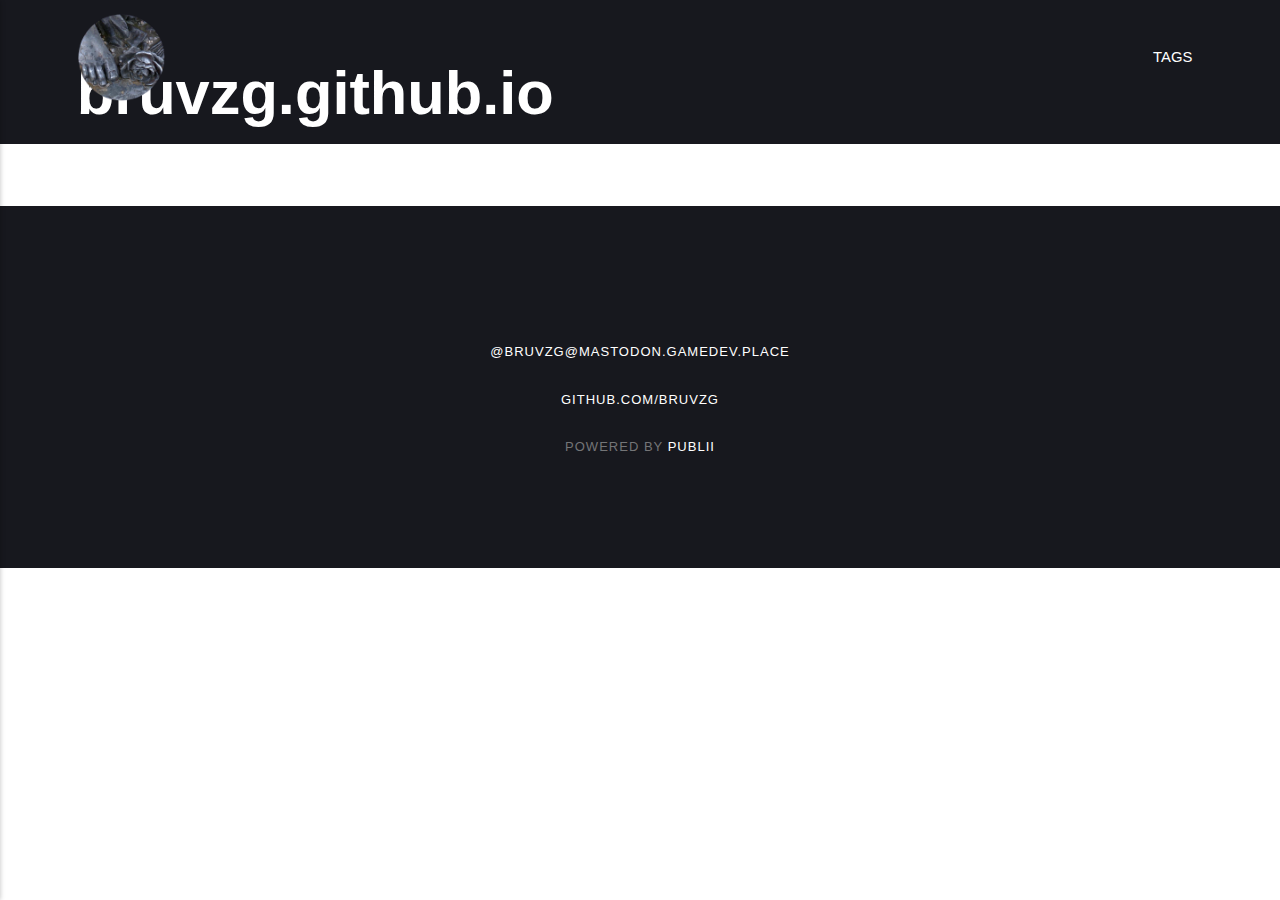
<file: index.html>
<!DOCTYPE html><html lang="en"><head><meta charset="utf-8"><meta http-equiv="X-UA-Compatible" content="IE=edge"><meta name="viewport" content="width=device-width,initial-scale=1"><title>bruvzg.github.io</title><meta name="robots" content="noindex,nofollow"><meta name="generator" content="Publii Open-Source CMS for Static Site"><link rel="alternate" type="application/atom+xml" href="https://bruvzg.github.io/feed.xml"><link rel="alternate" type="application/json" href="https://bruvzg.github.io/feed.json"><meta property="og:title" content="bruvzg.github.io"><meta property="og:image" content="https://bruvzg.github.io/media/website/logo.png"><meta property="og:image:width" content="400"><meta property="og:image:height" content="400"><meta property="og:site_name" content="bruvzg.github.io"><meta property="og:description" content=""><meta property="og:url" content="https://bruvzg.github.io/"><meta property="og:type" content="website"><link rel="stylesheet" href="https://bruvzg.github.io/assets/css/style.css?v=dc466dac27b4315e393f0a508ebb3bc5"><script type="application/ld+json">{"@context":"http://schema.org","@type":"Organization","name":"bruvzg.github.io","logo":"https://bruvzg.github.io/media/website/logo.png","url":"https://bruvzg.github.io/"}</script></head><body><div class="site-container"><header class="top" id="js-header"><a class="logo" href="https://bruvzg.github.io/"><img src="https://bruvzg.github.io/media/website/logo.png" alt="bruvzg.github.io" width="400" height="400"></a><nav class="navbar js-navbar"><button class="navbar__toggle js-toggle" aria-label="Menu" aria-haspopup="true" aria-expanded="false"><span class="navbar__toggle-box"><span class="navbar__toggle-inner">Menu</span></span></button><ul class="navbar__menu"><li><a href="https://bruvzg.github.io/tags/" target="_self">Tags</a></li></ul></nav></header><main><div class="hero"><header class="hero__content"><div class="wrapper"><h1 class="align-left">bruvzg.github.io</h1></div></header></div><div class="feed"></div></main><footer class="footer"><div class="footer__copyright"><p><a rel="me" href="https://mastodon.gamedev.place/@bruvzg">@bruvzg@mastodon.gamedev.place</a></p><p><a href="https://github.com/bruvzg" title="github.com/bruvzg" target="_blank" rel="noopener">github.com/bruvzg</a></p><p>Powered by <a href="https://getpublii.com" target="_blank" rel="nofollow noopener">Publii</a></p></div><button onclick="backToTopFunction()" id="backToTop" class="footer__bttop" aria-label="Back to top" title="Back to top"><svg><use xlink:href="https://bruvzg.github.io/assets/svg/svg-map.svg#toparrow"/></svg></button></footer></div><script defer="defer" src="https://bruvzg.github.io/assets/js/scripts.min.js?v=f47c11534595205f20935f0db2a62a85"></script><script>window.publiiThemeMenuConfig={mobileMenuMode:'sidebar',animationSpeed:300,submenuWidth: 'auto',doubleClickTime:500,mobileMenuExpandableSubmenus:true,relatedContainerForOverlayMenuSelector:'.top'};</script><script>var images = document.querySelectorAll('img[loading]');

        for (var i = 0; i < images.length; i++) {
            if (images[i].complete) {
                images[i].classList.add('is-loaded');
            } else {
                images[i].addEventListener('load', function () {
                    this.classList.add('is-loaded');
                }, false);
            }
        }</script></body></html>
</file>
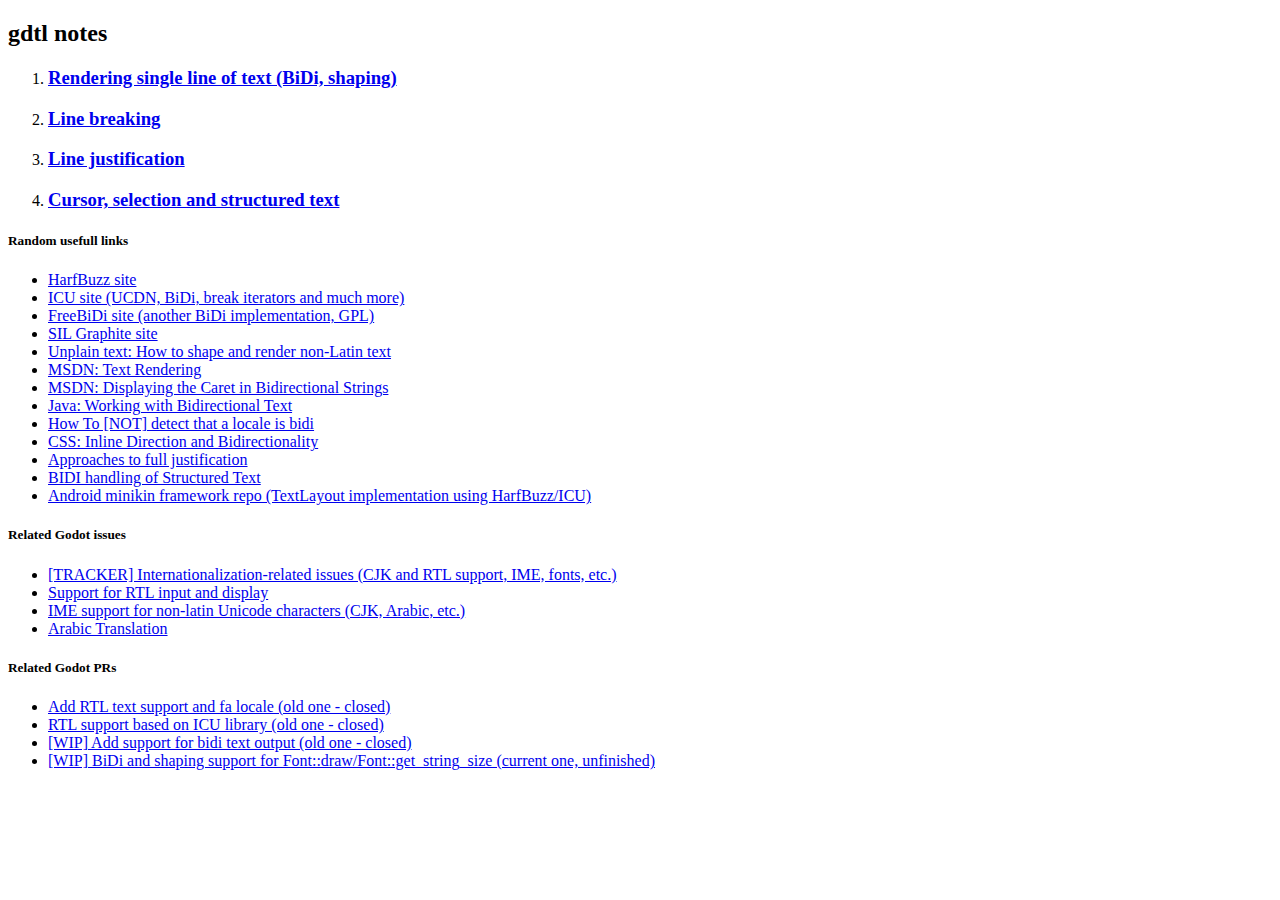
<file: gdtl_docs/index.html>
<!DOCTYPE html>
<html lang="en" style="min-height:100%; height:100%;">
	<head>
		<meta charset="utf-8">
		<meta name="viewport" content="width=device-width, initial-scale=1.0">
		<meta name="description" content="">
		<meta name="author" content="">
		<title>gdtl notes</title>
	</head>
	<body>
		<p>
			<div class="container">
				<h2>gdtl notes</h2>
				<ol>
					<li><h3><a href="gdtl_operation_notes_1_shaping_draft.svg">Rendering single line of text (BiDi, shaping)</a></h3></li>
					<li><h3><a href="gdtl_operation_notes_2_line_breaking_draft.svg">Line breaking</a></h3></li>
					<li><h3><a href="gdtl_operation_notes_3_justification_draft.svg">Line justification</a></h3></li>
					<li><h3><a href="gdtl_operation_notes_4_extra.svg">Cursor, selection and structured text</a></h3></li>
				</ol>
			</div>
		</p>
		<p>
			<div class="container">
				<h5>Random usefull links</h5>
				<ul>
					<li><a href="https://harfbuzz.github.io/">HarfBuzz site</a></li>
					<li><a href="http://site.icu-project.org/">ICU site (UCDN, BiDi, break iterators and much more)</a></li>
					<li><a href="http://fribidi.org/">FreeBiDi site (another BiDi implementation, GPL)</a></li>
					<li><a href="https://scripts.sil.org/cms/scripts/page.php?site_id=projects&item_id=graphite_home">SIL Graphite site</a></li>
					<li><a href="https://increment.com/programming-languages/unplain-text-primer-on-non-latin/">Unplain text: How to shape and render non-Latin text</a></li>
					<li><a href="https://docs.microsoft.com/en-us/globalization/input/text-rendering">MSDN: Text Rendering</a></li>
					<li><a href="https://docs.microsoft.com/en-us/windows/desktop/Intl/displaying-the-caret-in-bidirectional-strings">MSDN: Displaying the Caret in Bidirectional Strings</a></li>
					<li><a href="https://docs.oracle.com/javase/tutorial/2d/text/textlayoutbidirectionaltext.html">Java: Working with Bidirectional Text</a></li>
					<li><a href="http://archives.miloush.net/michkap/archive/2006/03/03/542963.html">How To [NOT] detect that a locale is bidi</a></li>
					<li><a href="https://www.w3.org/TR/css-writing-modes-3/#bidirectionality">CSS: Inline Direction and Bidirectionality</a></li>
					<li><a href="https://www.w3.org/International/articles/typography/justification#chinese">Approaches to full justification</a></li>
					<li><a href="http://cldr.unicode.org/development/development-process/design-proposals/bidi-handling-of-structured-text">BIDI handling of Structured Text</a></li>
					<li><a href="https://android.googlesource.com/platform/frameworks/minikin/">Android minikin framework repo (TextLayout implementation using HarfBuzz/ICU)</a></li>
				</ul>
			</div>
		</p>
		<p>
			<div class="container">
				<h5>Related Godot issues</h5>
				<ul>
					<li><a href="https://github.com/godotengine/godot/issues/3081">[TRACKER] Internationalization-related issues (CJK and RTL support, IME, fonts, etc.)</a></li>
					<li><a href="https://github.com/godotengine/godot/issues/982">Support for RTL input and display</a></li>
					<li><a href="https://github.com/godotengine/godot/issues/29">IME support for non-latin Unicode characters (CJK, Arabic, etc.)</a></li>
					<li><a href="https://github.com/GDquest/godot-slides/issues/86">Arabic Translation</a></li>
				</ul>
			</div>
		</p>
		<p>
			<div class="container">
				<h5>Related Godot PRs</h5>
				<ul>
					<li><a href="https://github.com/godotengine/godot/pull/2297">Add RTL text support and fa locale (old one - closed)</a></li>
					<li><a href="https://github.com/godotengine/godot/pull/2886">RTL support based on ICU library (old one - closed)</a></li>
					<li><a href="https://github.com/godotengine/godot/pull/10546">[WIP] Add support for bidi text output (old one - closed)</a></li>
					<li><a href="https://github.com/godotengine/godot/pull/21791">[WIP] BiDi and shaping support for Font::draw/Font::get_string_size (current one, unfinished)</a></li>
				</ul>
			</div>
		</p>

	</body>
</html>
</file>
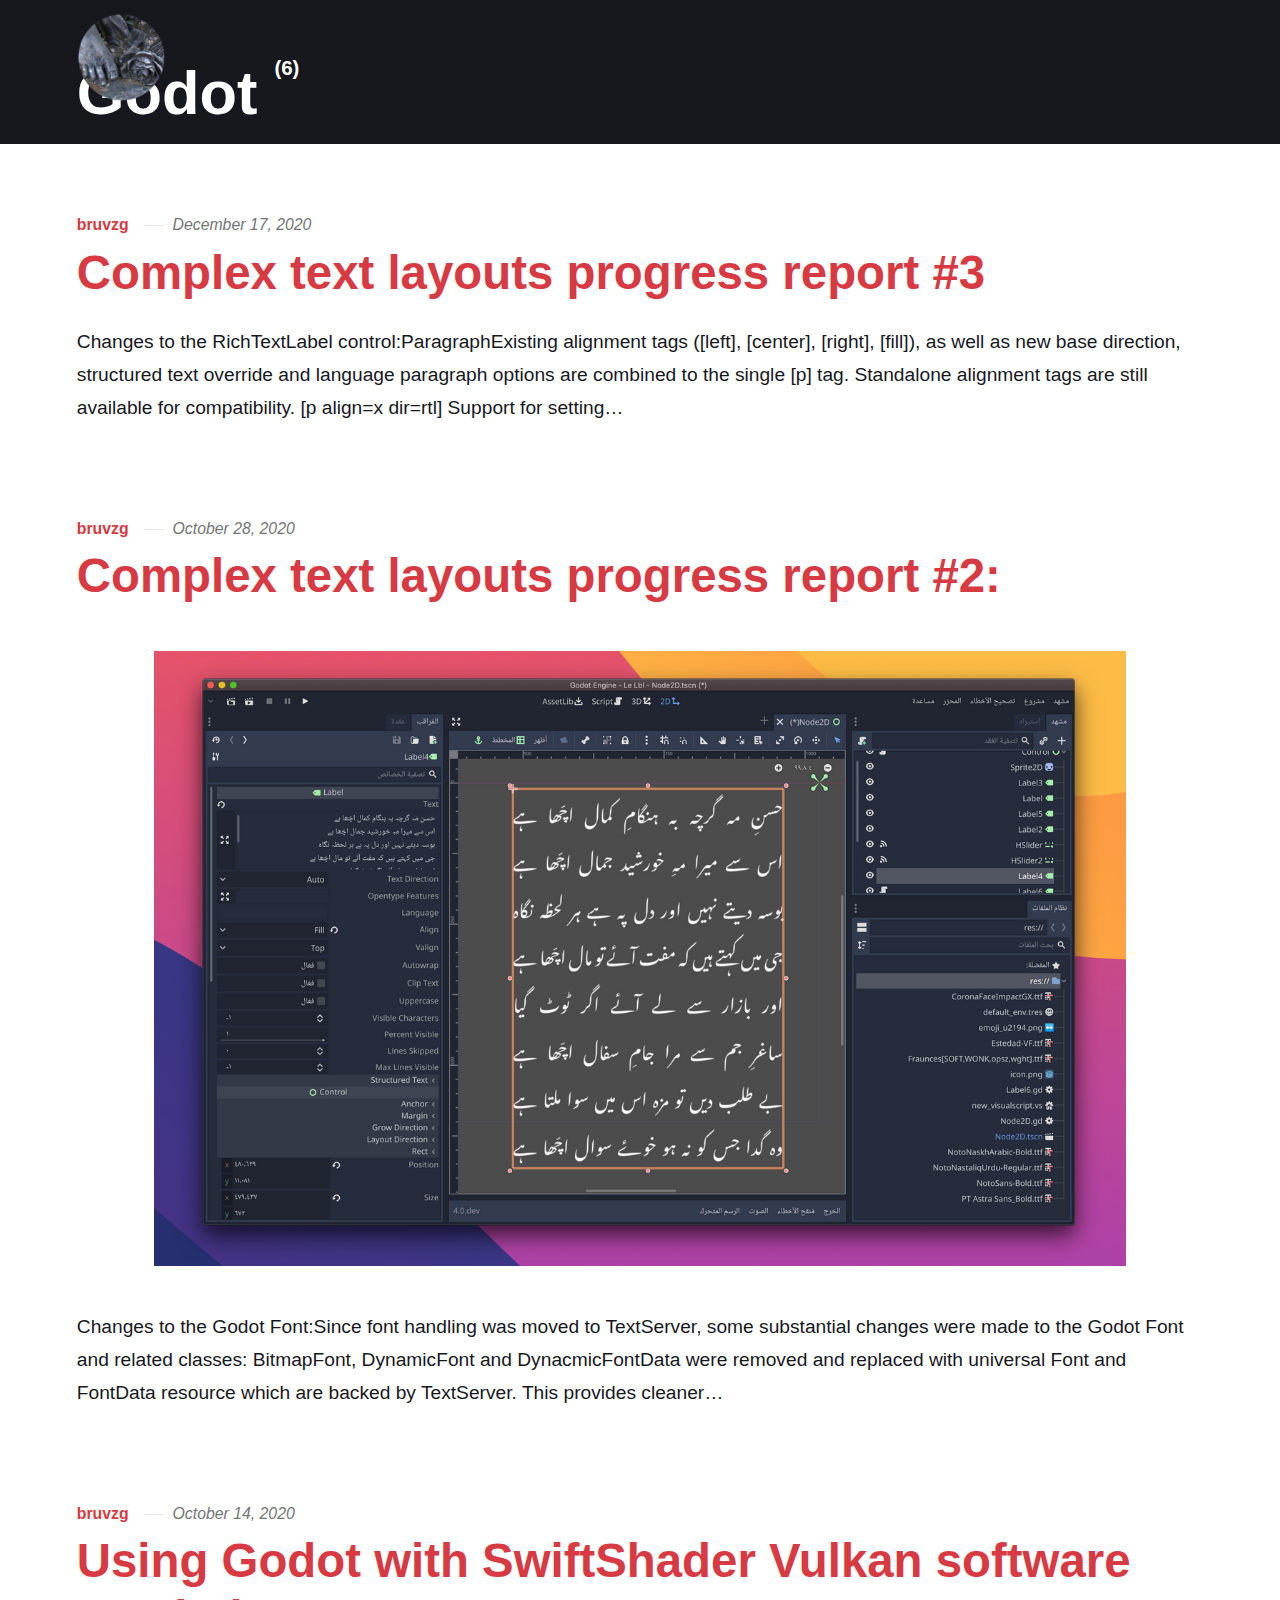
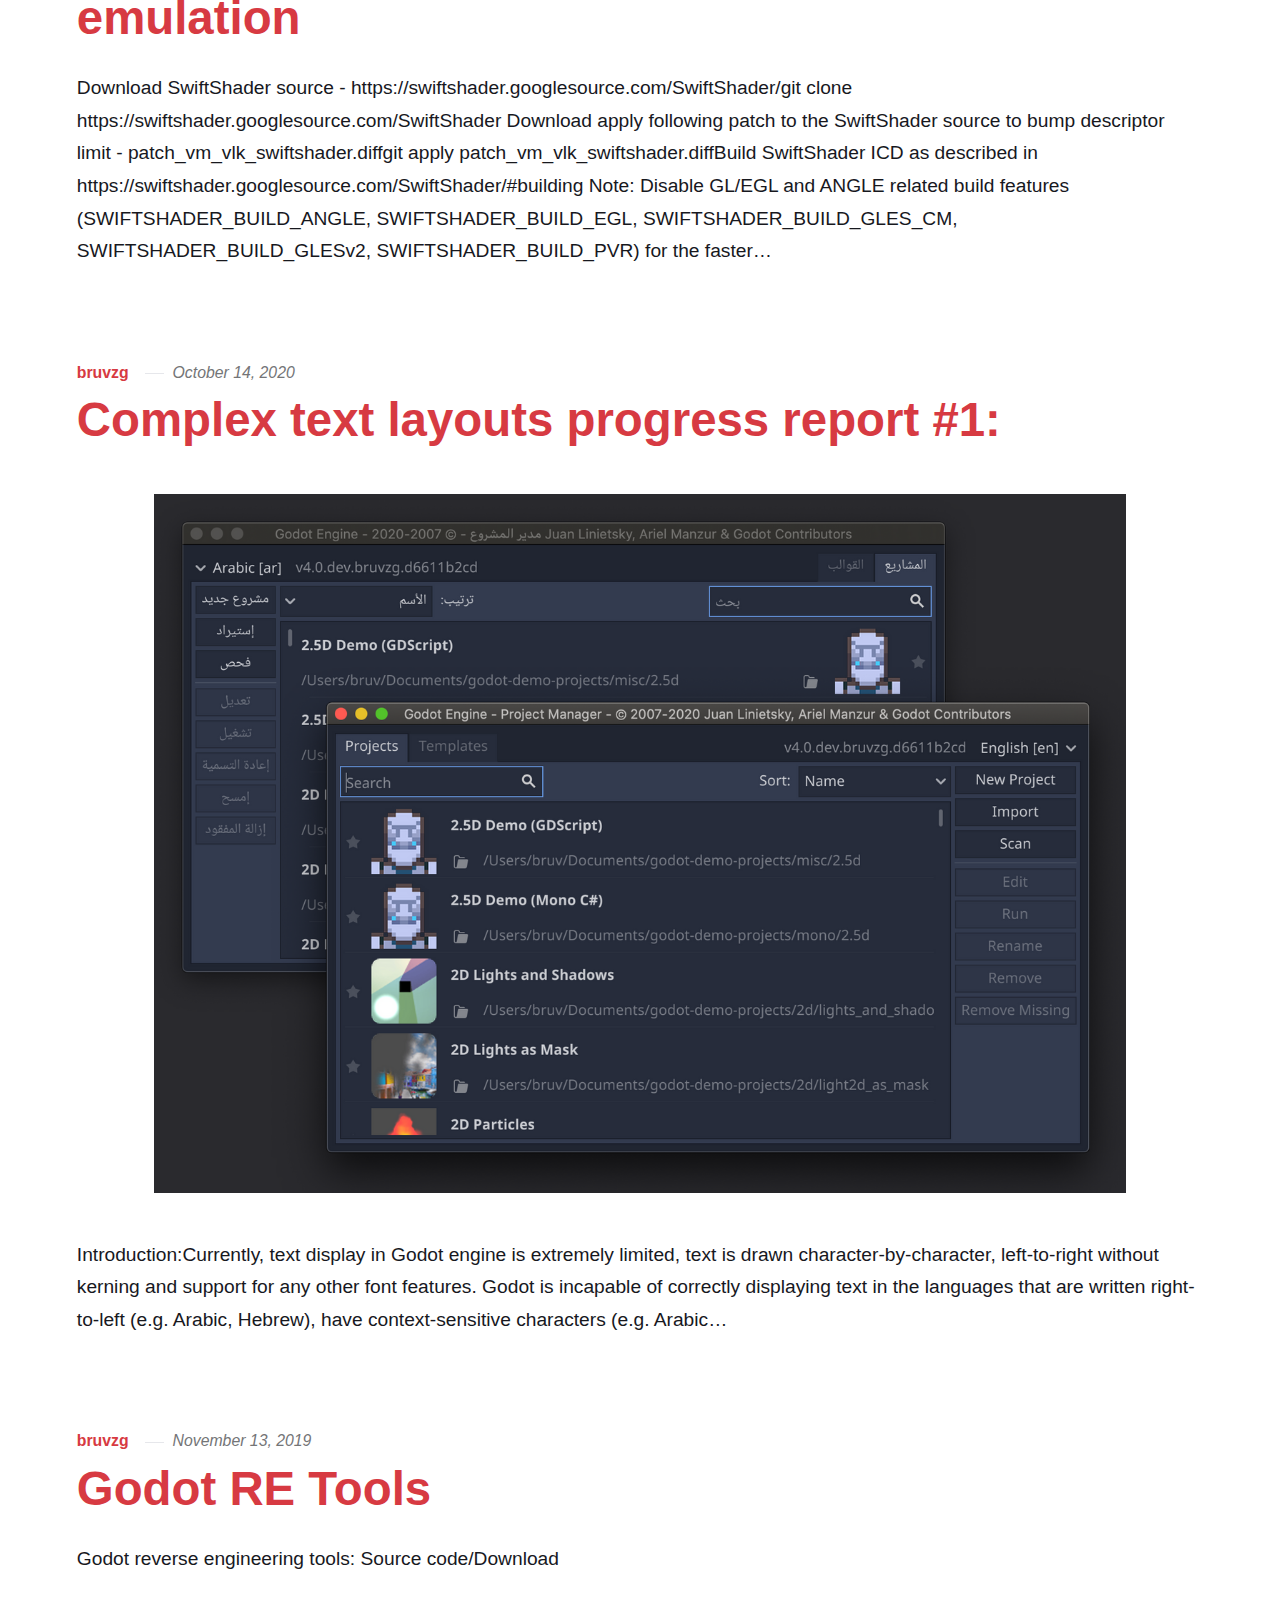
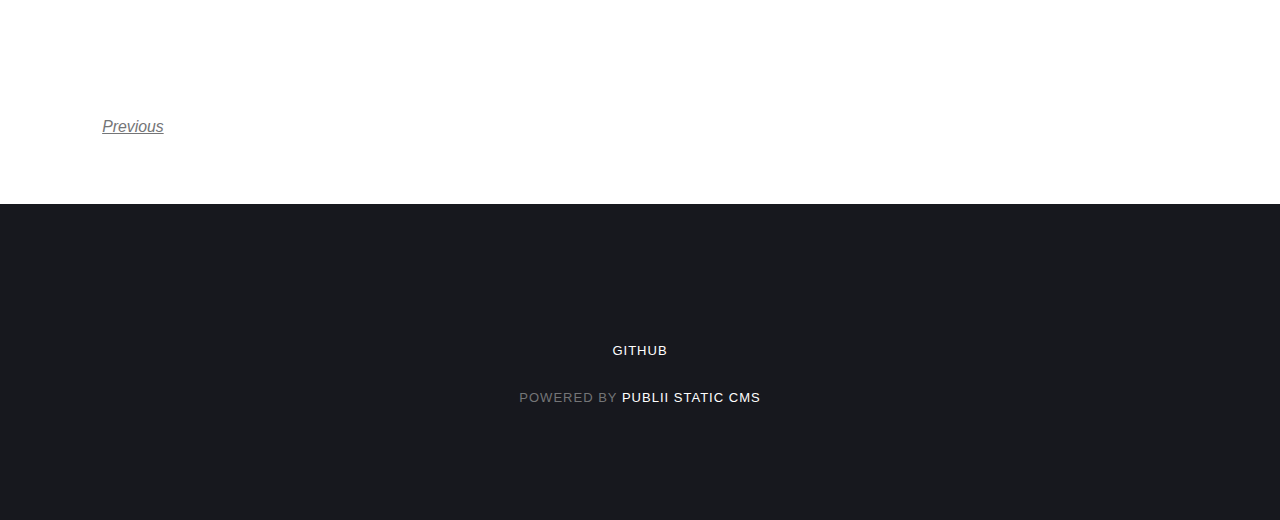
<file: godot/index.html>
<!DOCTYPE html>
<html lang="en">
    <head>
        <meta charset="utf-8">
        <meta http-equiv="X-UA-Compatible" content="IE=edge">
        <meta name="viewport" content="width=device-width, initial-scale=1">
            <title>Tag: Godot - bruvzg.github.io</title>
        
        <meta name="robots" content="noindex, follow" /> 
        <meta name="generator" content="Publii Open-Source CMS for Static Site" />
        
        
        <link rel="alternate" type="application/atom+xml" href="https://bruvzg.github.io/feed.xml" />
<link rel="alternate" type="application/json" href="https://bruvzg.github.io/feed.json" />

        <meta property="og:title" content="Godot" /><meta property="og:image" content="https://bruvzg.github.io/media/website/7645687.png"/><meta property="og:site_name" content="bruvzg.github.io" /><meta property="og:description" content="" /><meta property="og:url" content="https://bruvzg.github.io/godot/" /><meta property="og:type" content="website" />
	        <link rel="shortcut icon" href="https://bruvzg.github.io/media/website/7645687-xs.png" type="image/png" />
                <link rel="next" href="https://bruvzg.github.io/godot/page/2/">
        <style>:root{--body-font:-apple-system,BlinkMacSystemFont,"Segoe UI",Roboto,Oxygen,Ubuntu,Cantarell,"Fira Sans","Droid Sans","Helvetica Neue",Arial,sans-serif,"Apple Color Emoji","Segoe UI Emoji","Segoe UI Symbol";--heading-font:-apple-system,BlinkMacSystemFont,"Segoe UI",Roboto,Oxygen,Ubuntu,Cantarell,"Fira Sans","Droid Sans","Helvetica Neue",Arial,sans-serif,"Apple Color Emoji","Segoe UI Emoji","Segoe UI Symbol";--logo-font:-apple-system,BlinkMacSystemFont,"Segoe UI",Roboto,Oxygen,Ubuntu,Cantarell,"Fira Sans","Droid Sans","Helvetica Neue",Arial,sans-serif,"Apple Color Emoji","Segoe UI Emoji","Segoe UI Symbol";--menu-font:-apple-system,BlinkMacSystemFont,"Segoe UI",Roboto,Oxygen,Ubuntu,Cantarell,"Fira Sans","Droid Sans","Helvetica Neue",Arial,sans-serif,"Apple Color Emoji","Segoe UI Emoji","Segoe UI Symbol"}</style>
        <link rel="stylesheet" href="https://bruvzg.github.io/assets/css/video-js.min.css?v=f73663804f2a86a102f0cd4f059e7e79">
        <link rel="stylesheet" href="https://bruvzg.github.io/assets/css/style.css?v=4814009928b3f424c76113c8a5f4519c">
        <script type="application/ld+json">{"@context":"http://schema.org","@type":"Organization","name":"bruvzg.github.io","logo":"https://bruvzg.github.io/media/website/7645687.png","url":"https://bruvzg.github.io/"}</script>
        
        
    </head>
    <body>
        <div class="site-container">
   <header class="top" id="js-header">
      <a class="logo" href="https://bruvzg.github.io/">
            <img src="https://bruvzg.github.io/media/website/7645687.png" alt="bruvzg.github.io">
      </a>
   </header>
<main>
      <div class="hero">
         <header class="hero__content">
            <div class="wrapper">           
               <h1>
                  Godot
                  <sup>(6)</sup>
               </h1>
            </div>
         </header>
      </div>
   <div class="feed wrapper">
         <article class="feed__item">
            <header>
                  <div class="feed__meta">
                           <a href="https://bruvzg.github.io/authors/bruvzg/" class="feed__author invert">bruvzg</a>
                        <time datetime="2020-12-17T11:49" class="feed__date">
                              December 17, 2020
                        </time>
                  </div>
               <h2>
                  <a href="https://bruvzg.github.io/complex-text-layouts-progress-report-3.html" class="invert">
                     Complex text layouts progress report #3
                  </a>
               </h2>
            </header>
            <div>
                  <p>Changes to the RichTextLabel control:ParagraphExisting alignment tags ([left], [center], [right], [fill]), as well as new base direction, structured text override and language paragraph options are combined to the single [p] tag. Standalone alignment tags are still available for compatibility. [p align=x dir=rtl] Support for setting&hellip;</p>
            </div>
         </article>
         <article class="feed__item">
            <header>
                  <div class="feed__meta">
                           <a href="https://bruvzg.github.io/authors/bruvzg/" class="feed__author invert">bruvzg</a>
                        <time datetime="2020-10-28T12:45" class="feed__date">
                              October 28, 2020
                        </time>
                  </div>
               <h2>
                  <a href="https://bruvzg.github.io/complex-text-layouts-progress-report-2.html" class="invert">
                     Complex text layouts progress report #2:
                  </a>
               </h2>
            </header>
                     <div class="feed__image">
                        <a href="https://bruvzg.github.io/complex-text-layouts-progress-report-2.html">
                           <img
                              src="https://bruvzg.github.io/media/posts/4/Screenshot-2020-10-29-at-13.37.53.png"
                                 srcset="https://bruvzg.github.io/media/posts/4/responsive/Screenshot-2020-10-29-at-13.37.53-xs.png 300w ,https://bruvzg.github.io/media/posts/4/responsive/Screenshot-2020-10-29-at-13.37.53-sm.png 480w ,https://bruvzg.github.io/media/posts/4/responsive/Screenshot-2020-10-29-at-13.37.53-md.png 768w ,https://bruvzg.github.io/media/posts/4/responsive/Screenshot-2020-10-29-at-13.37.53-lg.png 1024w ,https://bruvzg.github.io/media/posts/4/responsive/Screenshot-2020-10-29-at-13.37.53-xl.png 1360w ,https://bruvzg.github.io/media/posts/4/responsive/Screenshot-2020-10-29-at-13.37.53-2xl.png 1600w" sizes="(max-width: 1600px) 100vw, 1600px"
                               loading="lazy"
                              height="2176"
                              width="3440"
                              alt="">
                           </a>
                       </div>
            <div>
                  <p>Changes to the Godot Font:Since font handling was moved to TextServer, some substantial changes were made to the Godot Font and related classes: BitmapFont, DynamicFont and DynacmicFontData were removed and replaced with universal Font and FontData resource which are backed by TextServer. This provides cleaner&hellip;</p>
            </div>
         </article>
         <article class="feed__item">
            <header>
                  <div class="feed__meta">
                           <a href="https://bruvzg.github.io/authors/bruvzg/" class="feed__author invert">bruvzg</a>
                        <time datetime="2020-10-14T13:03" class="feed__date">
                              October 14, 2020
                        </time>
                  </div>
               <h2>
                  <a href="https://bruvzg.github.io/using-godot-with-swiftshader-software-vulkan-emulation.html" class="invert">
                     Using Godot with SwiftShader Vulkan software emulation
                  </a>
               </h2>
            </header>
            <div>
                  <p>Download SwiftShader source - https://swiftshader.googlesource.com/SwiftShader/git clone https://swiftshader.googlesource.com/SwiftShader Download apply following patch to the SwiftShader source to bump descriptor limit - patch_vm_vlk_swiftshader.diffgit apply patch_vm_vlk_swiftshader.diffBuild SwiftShader ICD as described in https://swiftshader.googlesource.com/SwiftShader/#building Note: Disable GL/EGL and ANGLE related build features (SWIFTSHADER_BUILD_ANGLE, SWIFTSHADER_BUILD_EGL, SWIFTSHADER_BUILD_GLES_CM, SWIFTSHADER_BUILD_GLESv2, SWIFTSHADER_BUILD_PVR) for the faster&hellip;</p>
            </div>
         </article>
         <article class="feed__item">
            <header>
                  <div class="feed__meta">
                           <a href="https://bruvzg.github.io/authors/bruvzg/" class="feed__author invert">bruvzg</a>
                        <time datetime="2020-10-14T10:51" class="feed__date">
                              October 14, 2020
                        </time>
                  </div>
               <h2>
                  <a href="https://bruvzg.github.io/complex-text-layouts-progress-report-1.html" class="invert">
                     Complex text layouts progress report #1:
                  </a>
               </h2>
            </header>
                     <div class="feed__image">
                        <a href="https://bruvzg.github.io/complex-text-layouts-progress-report-1.html">
                           <img
                              src="https://bruvzg.github.io/media/posts/3/ctl_part1_title_image.png"
                                 srcset="https://bruvzg.github.io/media/posts/3/responsive/ctl_part1_title_image-xs.png 300w ,https://bruvzg.github.io/media/posts/3/responsive/ctl_part1_title_image-sm.png 480w ,https://bruvzg.github.io/media/posts/3/responsive/ctl_part1_title_image-md.png 768w ,https://bruvzg.github.io/media/posts/3/responsive/ctl_part1_title_image-lg.png 1024w ,https://bruvzg.github.io/media/posts/3/responsive/ctl_part1_title_image-xl.png 1360w ,https://bruvzg.github.io/media/posts/3/responsive/ctl_part1_title_image-2xl.png 1600w" sizes="(max-width: 1600px) 100vw, 1600px"
                               loading="lazy"
                              height="1374"
                              width="1912"
                              alt="">
                           </a>
                       </div>
            <div>
                  <p>Introduction:Currently, text display in Godot engine is extremely limited, text is drawn character-by-character, left-to-right without kerning and support for any other font features. Godot is incapable of correctly displaying text in the languages that are written right-to-left (e.g. Arabic, Hebrew), have context-sensitive characters (e.g. Arabic&hellip;</p>
            </div>
         </article>
         <article class="feed__item">
            <header>
                  <div class="feed__meta">
                           <a href="https://bruvzg.github.io/authors/bruvzg/" class="feed__author invert">bruvzg</a>
                        <time datetime="2019-11-13T12:00" class="feed__date">
                              November 13, 2019
                        </time>
                  </div>
               <h2>
                  <a href="https://bruvzg.github.io/godot-re-tools.html" class="invert">
                     Godot RE Tools
                  </a>
               </h2>
            </header>
            <div>
                  <p>Godot reverse engineering tools: Source code/Download</p>
            </div>
         </article>
         <nav class=" pagination desc">
                     <div class="pagination__item">
                        <svg width="1.041em" height="0.416em" aria-hidden="true">
                           <use xlink:href="https://bruvzg.github.io/assets/svg/svg-map.svg#arrow-prev"/>
                        </svg> 
                        <a href="https://bruvzg.github.io/godot/page/2/" class="readmore">
                           Previous 
                        </a>
                     </div>
         </nav>
   </div>
</main>
<footer class="footer">
        <div class="footer__copyright">
            <p><a href="https://github.com/bruvzg" target="_blank" rel="noopener">GitHub</a></p>
<p>Powered by <a href="https://getpublii.com" target="_blank" rel="nofollow noopener">Publii Static CMS</a></p>
        </div>
       <button class="footer__bttop js-footer__bttop" aria-label="Back to top"> 
           <svg>
               <title>Back to top</title>
               <use xlink:href="https://bruvzg.github.io/assets/svg/svg-map.svg#toparrow" />
           </svg>
       </button>   
</footer>
</div>

<script>
   window.publiiThemeMenuConfig = {    
        mobileMenuMode: 'sidebar',
        animationSpeed: 300,
        submenuWidth: 'auto',
        doubleClickTime: 500,
        mobileMenuExpandableSubmenus: true, 
        relatedContainerForOverlayMenuSelector: '.top',
   };
</script>
<script defer src="https://bruvzg.github.io/assets/js/video.min.js?v=539b0abb9e33afa3da8f1fe307fcb05f></script>
<script defer src="https://bruvzg.github.io/assets/js/scripts.min.js?v=f4c4d35432d0e17d212f2fae4e0f8247"></script>
    <script>        
        var images = document.querySelectorAll('img[loading]');

        for (var i = 0; i < images.length; i++) {
            if (images[i].complete) {
                images[i].classList.add('is-loaded');
            } else {
                images[i].addEventListener('load', function () {
                    this.classList.add('is-loaded');
                }, false);
            }
        }
    </script>


</body>
</html>
</file>
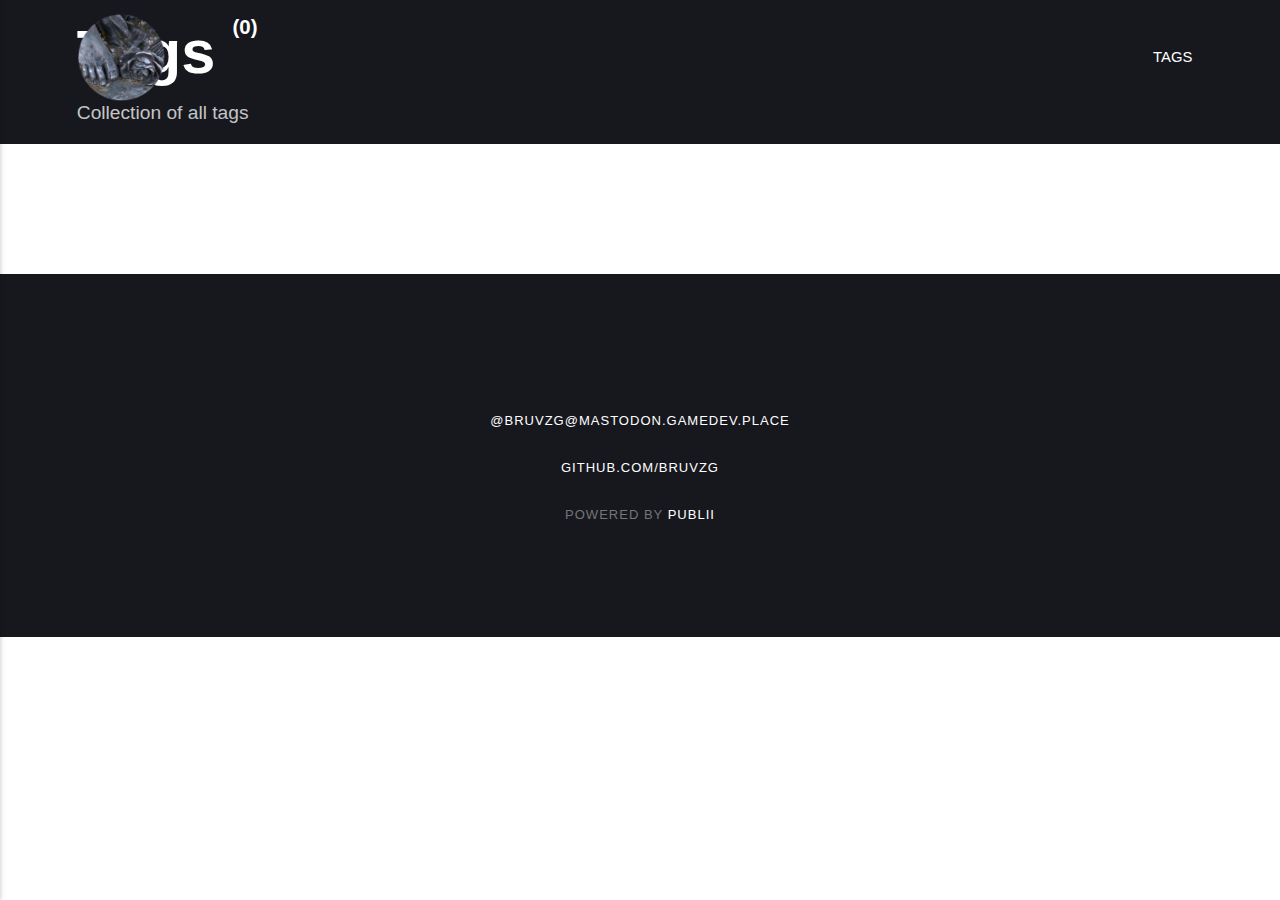
<file: tags/index.html>
<!DOCTYPE html><html lang="en"><head><meta charset="utf-8"><meta http-equiv="X-UA-Compatible" content="IE=edge"><meta name="viewport" content="width=device-width,initial-scale=1"><title>All tags - bruvzg.github.io</title><meta name="robots" content="noindex,nofollow"><meta name="generator" content="Publii Open-Source CMS for Static Site"><link rel="alternate" type="application/atom+xml" href="https://bruvzg.github.io/feed.xml"><link rel="alternate" type="application/json" href="https://bruvzg.github.io/feed.json"><meta property="og:title" content="bruvzg.github.io"><meta property="og:image" content="https://bruvzg.github.io/media/website/logo.png"><meta property="og:image:width" content="400"><meta property="og:image:height" content="400"><meta property="og:site_name" content="bruvzg.github.io"><meta property="og:description" content=""><meta property="og:url" content="https://bruvzg.github.io/tags/"><meta property="og:type" content="website"><link rel="stylesheet" href="https://bruvzg.github.io/assets/css/style.css?v=dc466dac27b4315e393f0a508ebb3bc5"><script type="application/ld+json">{"@context":"http://schema.org","@type":"Organization","name":"bruvzg.github.io","logo":"https://bruvzg.github.io/media/website/logo.png","url":"https://bruvzg.github.io/"}</script></head><body><div class="site-container"><header class="top" id="js-header"><a class="logo" href="https://bruvzg.github.io/"><img src="https://bruvzg.github.io/media/website/logo.png" alt="bruvzg.github.io" width="400" height="400"></a><nav class="navbar js-navbar"><button class="navbar__toggle js-toggle" aria-label="Menu" aria-haspopup="true" aria-expanded="false"><span class="navbar__toggle-box"><span class="navbar__toggle-inner">Menu</span></span></button><ul class="navbar__menu"><li class="active"><a href="https://bruvzg.github.io/tags/" target="_self">Tags</a></li></ul></nav></header><main class="page page--tags"><div class="hero"><header class="hero__content"><div class="wrapper"><h1>Tags <sup>(0)</sup></h1><p>Collection of all tags</p></div></header></div><div class="wrapper"><ul class="feed feed--grid"></ul></div></main><footer class="footer"><div class="footer__copyright"><p><a rel="me" href="https://mastodon.gamedev.place/@bruvzg">@bruvzg@mastodon.gamedev.place</a></p><p><a href="https://github.com/bruvzg" title="github.com/bruvzg" target="_blank" rel="noopener">github.com/bruvzg</a></p><p>Powered by <a href="https://getpublii.com" target="_blank" rel="nofollow noopener">Publii</a></p></div><button onclick="backToTopFunction()" id="backToTop" class="footer__bttop" aria-label="Back to top" title="Back to top"><svg><use xlink:href="https://bruvzg.github.io/assets/svg/svg-map.svg#toparrow"/></svg></button></footer></div><script defer="defer" src="https://bruvzg.github.io/assets/js/scripts.min.js?v=f47c11534595205f20935f0db2a62a85"></script><script>window.publiiThemeMenuConfig={mobileMenuMode:'sidebar',animationSpeed:300,submenuWidth: 'auto',doubleClickTime:500,mobileMenuExpandableSubmenus:true,relatedContainerForOverlayMenuSelector:'.top'};</script><script>var images = document.querySelectorAll('img[loading]');

        for (var i = 0; i < images.length; i++) {
            if (images[i].complete) {
                images[i].classList.add('is-loaded');
            } else {
                images[i].addEventListener('load', function () {
                    this.classList.add('is-loaded');
                }, false);
            }
        }</script></body></html>
</file>
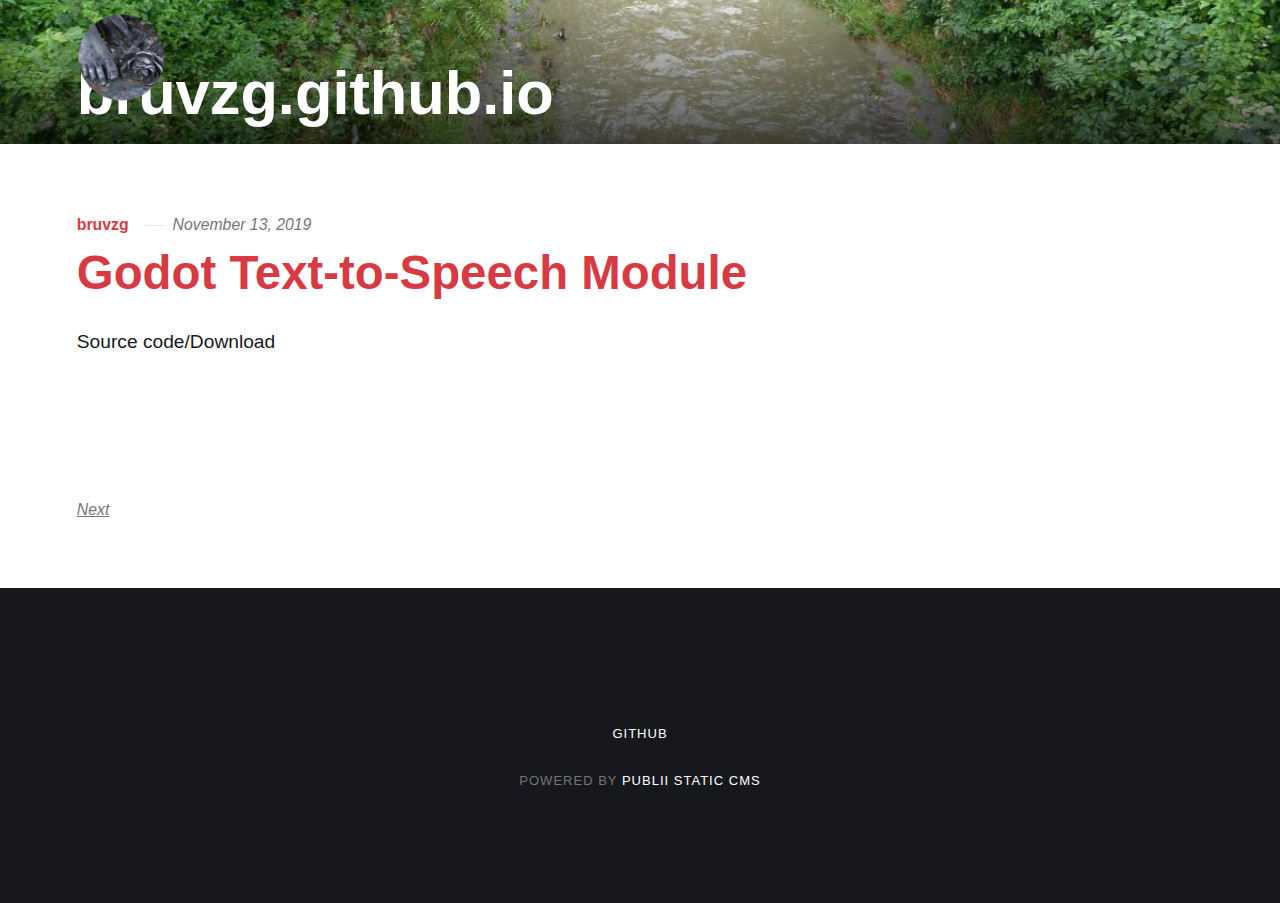
<file: page/2/index.html>
<!DOCTYPE html>
<html lang="en">
    <head>
        <meta charset="utf-8">
        <meta http-equiv="X-UA-Compatible" content="IE=edge">
        <meta name="viewport" content="width=device-width, initial-scale=1">
            <title>bruvzg.github.io</title>
        
         
        <meta name="generator" content="Publii Open-Source CMS for Static Site" />
        <link rel="canonical" href="https://bruvzg.github.io/page/2/">
        
        <link rel="alternate" type="application/atom+xml" href="https://bruvzg.github.io/feed.xml" />
<link rel="alternate" type="application/json" href="https://bruvzg.github.io/feed.json" />

        <meta property="og:title" content="bruvzg.github.io" /><meta property="og:image" content="https://bruvzg.github.io/media/website/7645687.png"/><meta property="og:site_name" content="bruvzg.github.io" /><meta property="og:description" content="" /><meta property="og:url" content="https://bruvzg.github.io/page/2/" /><meta property="og:type" content="website" />
	        <link rel="shortcut icon" href="https://bruvzg.github.io/media/website/7645687-xs.png" type="image/png" />
                <link rel="prev" href="https://bruvzg.github.io/">
        <style>:root{--body-font:-apple-system,BlinkMacSystemFont,"Segoe UI",Roboto,Oxygen,Ubuntu,Cantarell,"Fira Sans","Droid Sans","Helvetica Neue",Arial,sans-serif,"Apple Color Emoji","Segoe UI Emoji","Segoe UI Symbol";--heading-font:-apple-system,BlinkMacSystemFont,"Segoe UI",Roboto,Oxygen,Ubuntu,Cantarell,"Fira Sans","Droid Sans","Helvetica Neue",Arial,sans-serif,"Apple Color Emoji","Segoe UI Emoji","Segoe UI Symbol";--logo-font:-apple-system,BlinkMacSystemFont,"Segoe UI",Roboto,Oxygen,Ubuntu,Cantarell,"Fira Sans","Droid Sans","Helvetica Neue",Arial,sans-serif,"Apple Color Emoji","Segoe UI Emoji","Segoe UI Symbol";--menu-font:-apple-system,BlinkMacSystemFont,"Segoe UI",Roboto,Oxygen,Ubuntu,Cantarell,"Fira Sans","Droid Sans","Helvetica Neue",Arial,sans-serif,"Apple Color Emoji","Segoe UI Emoji","Segoe UI Symbol"}</style>
        <link rel="stylesheet" href="https://bruvzg.github.io/assets/css/video-js.min.css?v=f73663804f2a86a102f0cd4f059e7e79">
        <link rel="stylesheet" href="https://bruvzg.github.io/assets/css/style.css?v=4814009928b3f424c76113c8a5f4519c">
        <script type="application/ld+json">{"@context":"http://schema.org","@type":"Organization","name":"bruvzg.github.io","logo":"https://bruvzg.github.io/media/website/7645687.png","url":"https://bruvzg.github.io/"}</script>
        
        
    </head>
    <body>
        <div class="site-container">
   <header class="top" id="js-header">
      <a class="logo" href="https://bruvzg.github.io/">
            <img src="https://bruvzg.github.io/media/website/7645687.png" alt="bruvzg.github.io">
      </a>
   </header>
   <main>
      <div class="hero">
            <figure class="hero__image hero__image--overlay">

               <img
                  src="https://bruvzg.github.io/media/website/P1000218.JPG"
                      srcset="https://bruvzg.github.io/media/website/responsive/P1000218-xs.JPG 300w ,https://bruvzg.github.io/media/website/responsive/P1000218-sm.JPG 480w ,https://bruvzg.github.io/media/website/responsive/P1000218-md.JPG 768w ,https://bruvzg.github.io/media/website/responsive/P1000218-lg.JPG 1024w ,https://bruvzg.github.io/media/website/responsive/P1000218-xl.JPG 1360w ,https://bruvzg.github.io/media/website/responsive/P1000218-2xl.JPG 1600w"   sizes="(max-width: 1600px) 100vw, 1600px" 
                   loading="eager"
                   width="4320" height="1645" 
                  alt="">


            </figure>
            <header class="hero__content">
               <div class="wrapper">
                  <h1>bruvzg.github.io</h1>
               </div>
            </header>
      </div>
      <div class="feed">
            <article class="feed__item">
               <header class="wrapper">
                     <div class="feed__meta">
                              <a href="https://bruvzg.github.io/authors/bruvzg/" class="feed__author invert">bruvzg</a>
                           <time datetime="2019-11-13T12:00" class="feed__date">
                                 November 13, 2019
                           </time>
                     </div>
                  <h2>
                     <a href="https://bruvzg.github.io/godot-text-to-speech-module.html" class="invert">
                        Godot Text-to-Speech Module
                     </a>
                  </h2>
               </header>
               <div class="wrapper">
                     <p>Source code/Download</p>
               </div>
            </article>
            <nav class="wrapper pagination desc">
                        <div class="pagination__item">
                           <a href="https://bruvzg.github.io/" class="readmore">
                              Next 
                           </a> 
                           <svg width="1.041em" height="0.416em" aria-hidden="true">
                              <use xlink:href="https://bruvzg.github.io/assets/svg/svg-map.svg#arrow-next"/>
                           </svg>
                        </div>
            </nav>
      </div>
   </main>
<footer class="footer">
        <div class="footer__copyright">
            <p><a href="https://github.com/bruvzg" target="_blank" rel="noopener">GitHub</a></p>
<p>Powered by <a href="https://getpublii.com" target="_blank" rel="nofollow noopener">Publii Static CMS</a></p>
        </div>
       <button class="footer__bttop js-footer__bttop" aria-label="Back to top"> 
           <svg>
               <title>Back to top</title>
               <use xlink:href="https://bruvzg.github.io/assets/svg/svg-map.svg#toparrow" />
           </svg>
       </button>   
</footer>
</div>

<script>
   window.publiiThemeMenuConfig = {    
        mobileMenuMode: 'sidebar',
        animationSpeed: 300,
        submenuWidth: 'auto',
        doubleClickTime: 500,
        mobileMenuExpandableSubmenus: true, 
        relatedContainerForOverlayMenuSelector: '.top',
   };
</script>
<script defer src="https://bruvzg.github.io/assets/js/video.min.js?v=539b0abb9e33afa3da8f1fe307fcb05f></script>
<script defer src="https://bruvzg.github.io/assets/js/scripts.min.js?v=f4c4d35432d0e17d212f2fae4e0f8247"></script>
    <script>        
        var images = document.querySelectorAll('img[loading]');

        for (var i = 0; i < images.length; i++) {
            if (images[i].complete) {
                images[i].classList.add('is-loaded');
            } else {
                images[i].addEventListener('load', function () {
                    this.classList.add('is-loaded');
                }, false);
            }
        }
    </script>


</body>
</html>
</file>
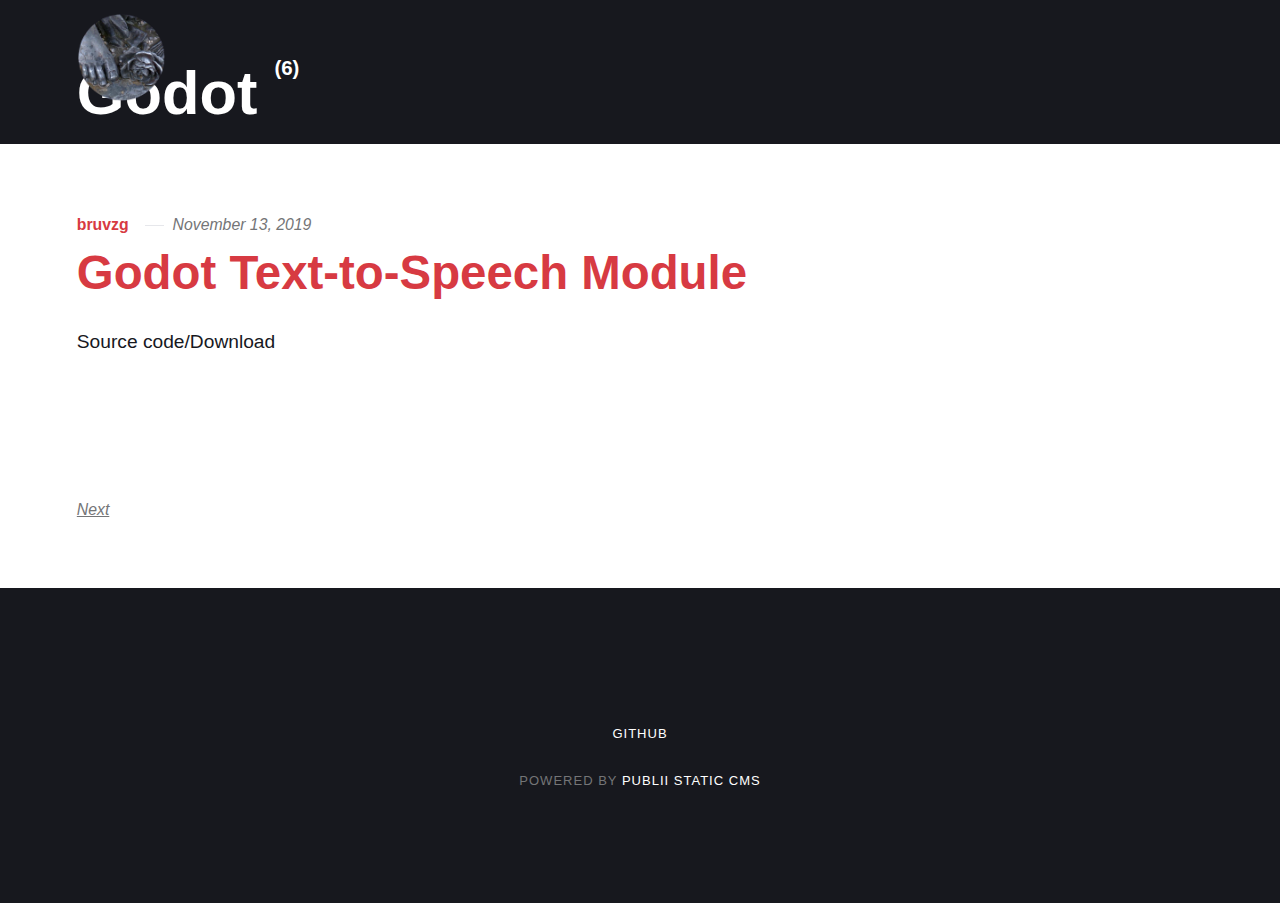
<file: godot/page/2/index.html>
<!DOCTYPE html>
<html lang="en">
    <head>
        <meta charset="utf-8">
        <meta http-equiv="X-UA-Compatible" content="IE=edge">
        <meta name="viewport" content="width=device-width, initial-scale=1">
            <title>Tag: Godot - bruvzg.github.io</title>
        
        <meta name="robots" content="noindex, follow" /> 
        <meta name="generator" content="Publii Open-Source CMS for Static Site" />
        
        
        <link rel="alternate" type="application/atom+xml" href="https://bruvzg.github.io/feed.xml" />
<link rel="alternate" type="application/json" href="https://bruvzg.github.io/feed.json" />

        <meta property="og:title" content="Godot" /><meta property="og:image" content="https://bruvzg.github.io/media/website/7645687.png"/><meta property="og:site_name" content="bruvzg.github.io" /><meta property="og:description" content="" /><meta property="og:url" content="https://bruvzg.github.io/godot/page/2/" /><meta property="og:type" content="website" />
	        <link rel="shortcut icon" href="https://bruvzg.github.io/media/website/7645687-xs.png" type="image/png" />
                <link rel="prev" href="https://bruvzg.github.io/godot/">
        <style>:root{--body-font:-apple-system,BlinkMacSystemFont,"Segoe UI",Roboto,Oxygen,Ubuntu,Cantarell,"Fira Sans","Droid Sans","Helvetica Neue",Arial,sans-serif,"Apple Color Emoji","Segoe UI Emoji","Segoe UI Symbol";--heading-font:-apple-system,BlinkMacSystemFont,"Segoe UI",Roboto,Oxygen,Ubuntu,Cantarell,"Fira Sans","Droid Sans","Helvetica Neue",Arial,sans-serif,"Apple Color Emoji","Segoe UI Emoji","Segoe UI Symbol";--logo-font:-apple-system,BlinkMacSystemFont,"Segoe UI",Roboto,Oxygen,Ubuntu,Cantarell,"Fira Sans","Droid Sans","Helvetica Neue",Arial,sans-serif,"Apple Color Emoji","Segoe UI Emoji","Segoe UI Symbol";--menu-font:-apple-system,BlinkMacSystemFont,"Segoe UI",Roboto,Oxygen,Ubuntu,Cantarell,"Fira Sans","Droid Sans","Helvetica Neue",Arial,sans-serif,"Apple Color Emoji","Segoe UI Emoji","Segoe UI Symbol"}</style>
        <link rel="stylesheet" href="https://bruvzg.github.io/assets/css/video-js.min.css?v=f73663804f2a86a102f0cd4f059e7e79">
        <link rel="stylesheet" href="https://bruvzg.github.io/assets/css/style.css?v=4814009928b3f424c76113c8a5f4519c">
        <script type="application/ld+json">{"@context":"http://schema.org","@type":"Organization","name":"bruvzg.github.io","logo":"https://bruvzg.github.io/media/website/7645687.png","url":"https://bruvzg.github.io/"}</script>
        
        
    </head>
    <body>
        <div class="site-container">
   <header class="top" id="js-header">
      <a class="logo" href="https://bruvzg.github.io/">
            <img src="https://bruvzg.github.io/media/website/7645687.png" alt="bruvzg.github.io">
      </a>
   </header>
<main>
      <div class="hero">
         <header class="hero__content">
            <div class="wrapper">           
               <h1>
                  Godot
                  <sup>(6)</sup>
               </h1>
            </div>
         </header>
      </div>
   <div class="feed wrapper">
         <article class="feed__item">
            <header>
                  <div class="feed__meta">
                           <a href="https://bruvzg.github.io/authors/bruvzg/" class="feed__author invert">bruvzg</a>
                        <time datetime="2019-11-13T12:00" class="feed__date">
                              November 13, 2019
                        </time>
                  </div>
               <h2>
                  <a href="https://bruvzg.github.io/godot-text-to-speech-module.html" class="invert">
                     Godot Text-to-Speech Module
                  </a>
               </h2>
            </header>
            <div>
                  <p>Source code/Download</p>
            </div>
         </article>
         <nav class=" pagination desc">
                     <div class="pagination__item">
                        <a href="https://bruvzg.github.io/godot/" class="readmore">
                           Next 
                        </a> 
                        <svg width="1.041em" height="0.416em" aria-hidden="true">
                           <use xlink:href="https://bruvzg.github.io/assets/svg/svg-map.svg#arrow-next"/>
                        </svg>
                     </div>
         </nav>
   </div>
</main>
<footer class="footer">
        <div class="footer__copyright">
            <p><a href="https://github.com/bruvzg" target="_blank" rel="noopener">GitHub</a></p>
<p>Powered by <a href="https://getpublii.com" target="_blank" rel="nofollow noopener">Publii Static CMS</a></p>
        </div>
       <button class="footer__bttop js-footer__bttop" aria-label="Back to top"> 
           <svg>
               <title>Back to top</title>
               <use xlink:href="https://bruvzg.github.io/assets/svg/svg-map.svg#toparrow" />
           </svg>
       </button>   
</footer>
</div>

<script>
   window.publiiThemeMenuConfig = {    
        mobileMenuMode: 'sidebar',
        animationSpeed: 300,
        submenuWidth: 'auto',
        doubleClickTime: 500,
        mobileMenuExpandableSubmenus: true, 
        relatedContainerForOverlayMenuSelector: '.top',
   };
</script>
<script defer src="https://bruvzg.github.io/assets/js/video.min.js?v=539b0abb9e33afa3da8f1fe307fcb05f></script>
<script defer src="https://bruvzg.github.io/assets/js/scripts.min.js?v=f4c4d35432d0e17d212f2fae4e0f8247"></script>
    <script>        
        var images = document.querySelectorAll('img[loading]');

        for (var i = 0; i < images.length; i++) {
            if (images[i].complete) {
                images[i].classList.add('is-loaded');
            } else {
                images[i].addEventListener('load', function () {
                    this.classList.add('is-loaded');
                }, false);
            }
        }
    </script>


</body>
</html>
</file>
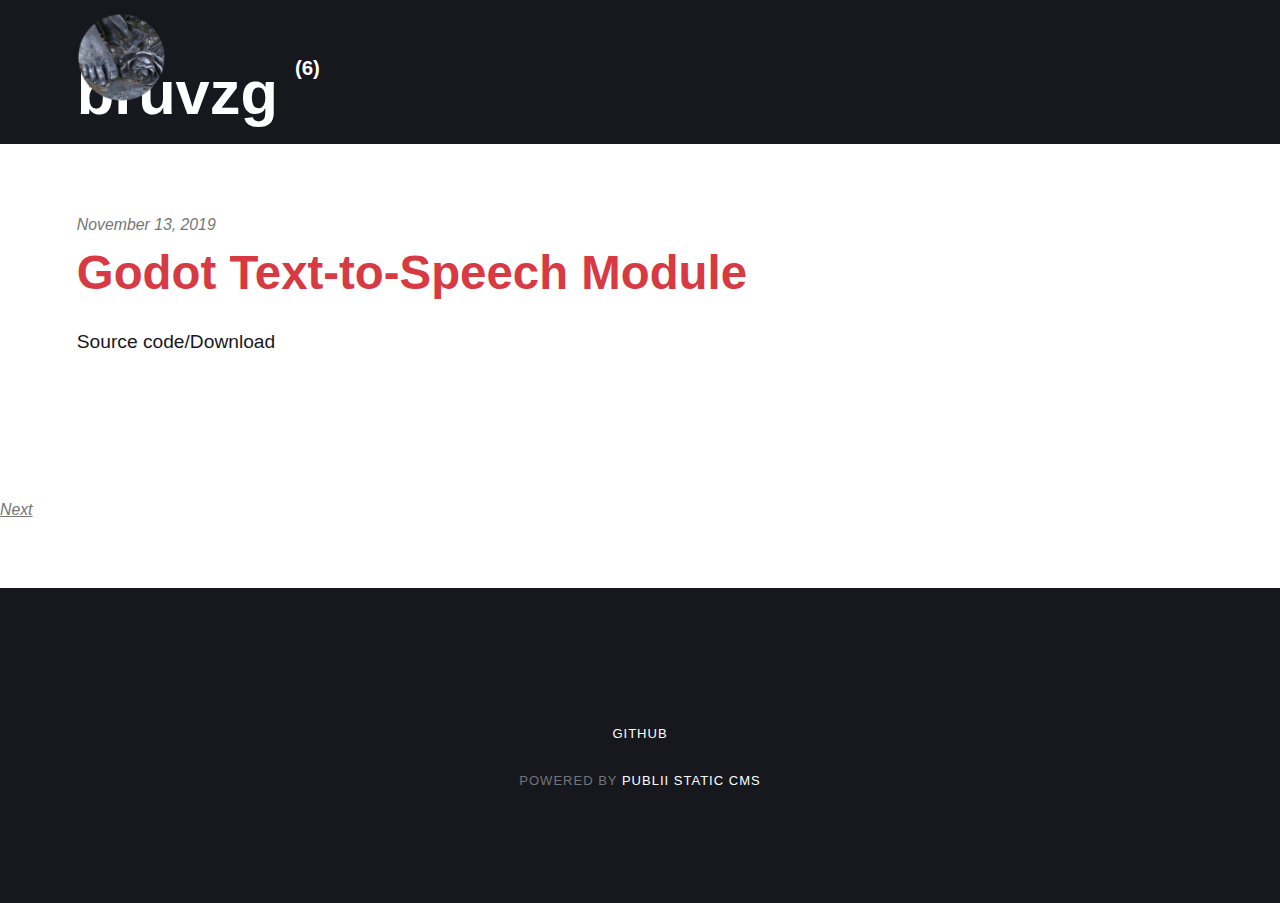
<file: authors/bruvzg/page/2/index.html>
<!DOCTYPE html>
<html lang="en">
    <head>
        <meta charset="utf-8">
        <meta http-equiv="X-UA-Compatible" content="IE=edge">
        <meta name="viewport" content="width=device-width, initial-scale=1">
            <title>Author: bruvzg - bruvzg.github.io</title>
        
        <meta name="robots" content="noindex, follow" /> 
        <meta name="generator" content="Publii Open-Source CMS for Static Site" />
        
        
        <link rel="alternate" type="application/atom+xml" href="https://bruvzg.github.io/feed.xml" />
<link rel="alternate" type="application/json" href="https://bruvzg.github.io/feed.json" />

        <meta property="og:title" content="bruvzg" /><meta property="og:image" content="https://bruvzg.github.io/media/website/7645687.png"/><meta property="og:site_name" content="bruvzg.github.io" /><meta property="og:description" content="" /><meta property="og:url" content="https://bruvzg.github.io/authors/bruvzg/page/2/" /><meta property="og:type" content="website" />
	        <link rel="shortcut icon" href="https://bruvzg.github.io/media/website/7645687-xs.png" type="image/png" />
                <link rel="prev" href="https://bruvzg.github.io/authors/bruvzg/">
        <style>:root{--body-font:-apple-system,BlinkMacSystemFont,"Segoe UI",Roboto,Oxygen,Ubuntu,Cantarell,"Fira Sans","Droid Sans","Helvetica Neue",Arial,sans-serif,"Apple Color Emoji","Segoe UI Emoji","Segoe UI Symbol";--heading-font:-apple-system,BlinkMacSystemFont,"Segoe UI",Roboto,Oxygen,Ubuntu,Cantarell,"Fira Sans","Droid Sans","Helvetica Neue",Arial,sans-serif,"Apple Color Emoji","Segoe UI Emoji","Segoe UI Symbol";--logo-font:-apple-system,BlinkMacSystemFont,"Segoe UI",Roboto,Oxygen,Ubuntu,Cantarell,"Fira Sans","Droid Sans","Helvetica Neue",Arial,sans-serif,"Apple Color Emoji","Segoe UI Emoji","Segoe UI Symbol";--menu-font:-apple-system,BlinkMacSystemFont,"Segoe UI",Roboto,Oxygen,Ubuntu,Cantarell,"Fira Sans","Droid Sans","Helvetica Neue",Arial,sans-serif,"Apple Color Emoji","Segoe UI Emoji","Segoe UI Symbol"}</style>
        <link rel="stylesheet" href="https://bruvzg.github.io/assets/css/video-js.min.css?v=f73663804f2a86a102f0cd4f059e7e79">
        <link rel="stylesheet" href="https://bruvzg.github.io/assets/css/style.css?v=4814009928b3f424c76113c8a5f4519c">
        <script type="application/ld+json">{"@context":"http://schema.org","@type":"Organization","name":"bruvzg.github.io","logo":"https://bruvzg.github.io/media/website/7645687.png","url":"https://bruvzg.github.io/"}</script>
        
        
    </head>
    <body>
        <div class="site-container">
   <header class="top" id="js-header">
      <a class="logo" href="https://bruvzg.github.io/">
            <img src="https://bruvzg.github.io/media/website/7645687.png" alt="bruvzg.github.io">
      </a>
   </header>
<main>
      <div class="hero author">
         <header class="hero__content">
            <div class="wrapper">          
               <h1>
                  bruvzg
                  <sup>(6)</sup>
               </h1>
            </div>
         </header>
      </div>
   <div class="feed">
         <article class="feed__item">
            <header class="wrapper">
                  <div class="feed__meta">
                        <time datetime="2019-11-13T12:00" class="feed__date">
                              November 13, 2019
                        </time>
                  </div>
               <h2>
                  <a href="https://bruvzg.github.io/godot-text-to-speech-module.html" class="invert">
                     Godot Text-to-Speech Module
                  </a>
               </h2>
            </header>
            <div class="wrapper">
                  <p>Source code/Download</p>
            </div>
         </article>
         <nav class=" pagination desc">
                     <div class="pagination__item">
                        <a href="https://bruvzg.github.io/authors/bruvzg/" class="readmore">
                           Next 
                        </a> 
                        <svg width="1.041em" height="0.416em" aria-hidden="true">
                           <use xlink:href="https://bruvzg.github.io/assets/svg/svg-map.svg#arrow-next"/>
                        </svg>
                     </div>
         </nav>
   </div>
</main>
<footer class="footer">
        <div class="footer__copyright">
            <p><a href="https://github.com/bruvzg" target="_blank" rel="noopener">GitHub</a></p>
<p>Powered by <a href="https://getpublii.com" target="_blank" rel="nofollow noopener">Publii Static CMS</a></p>
        </div>
       <button class="footer__bttop js-footer__bttop" aria-label="Back to top"> 
           <svg>
               <title>Back to top</title>
               <use xlink:href="https://bruvzg.github.io/assets/svg/svg-map.svg#toparrow" />
           </svg>
       </button>   
</footer>
</div>

<script>
   window.publiiThemeMenuConfig = {    
        mobileMenuMode: 'sidebar',
        animationSpeed: 300,
        submenuWidth: 'auto',
        doubleClickTime: 500,
        mobileMenuExpandableSubmenus: true, 
        relatedContainerForOverlayMenuSelector: '.top',
   };
</script>
<script defer src="https://bruvzg.github.io/assets/js/video.min.js?v=539b0abb9e33afa3da8f1fe307fcb05f></script>
<script defer src="https://bruvzg.github.io/assets/js/scripts.min.js?v=f4c4d35432d0e17d212f2fae4e0f8247"></script>
    <script>        
        var images = document.querySelectorAll('img[loading]');

        for (var i = 0; i < images.length; i++) {
            if (images[i].complete) {
                images[i].classList.add('is-loaded');
            } else {
                images[i].addEventListener('load', function () {
                    this.classList.add('is-loaded');
                }, false);
            }
        }
    </script>


</body>
</html>
</file>
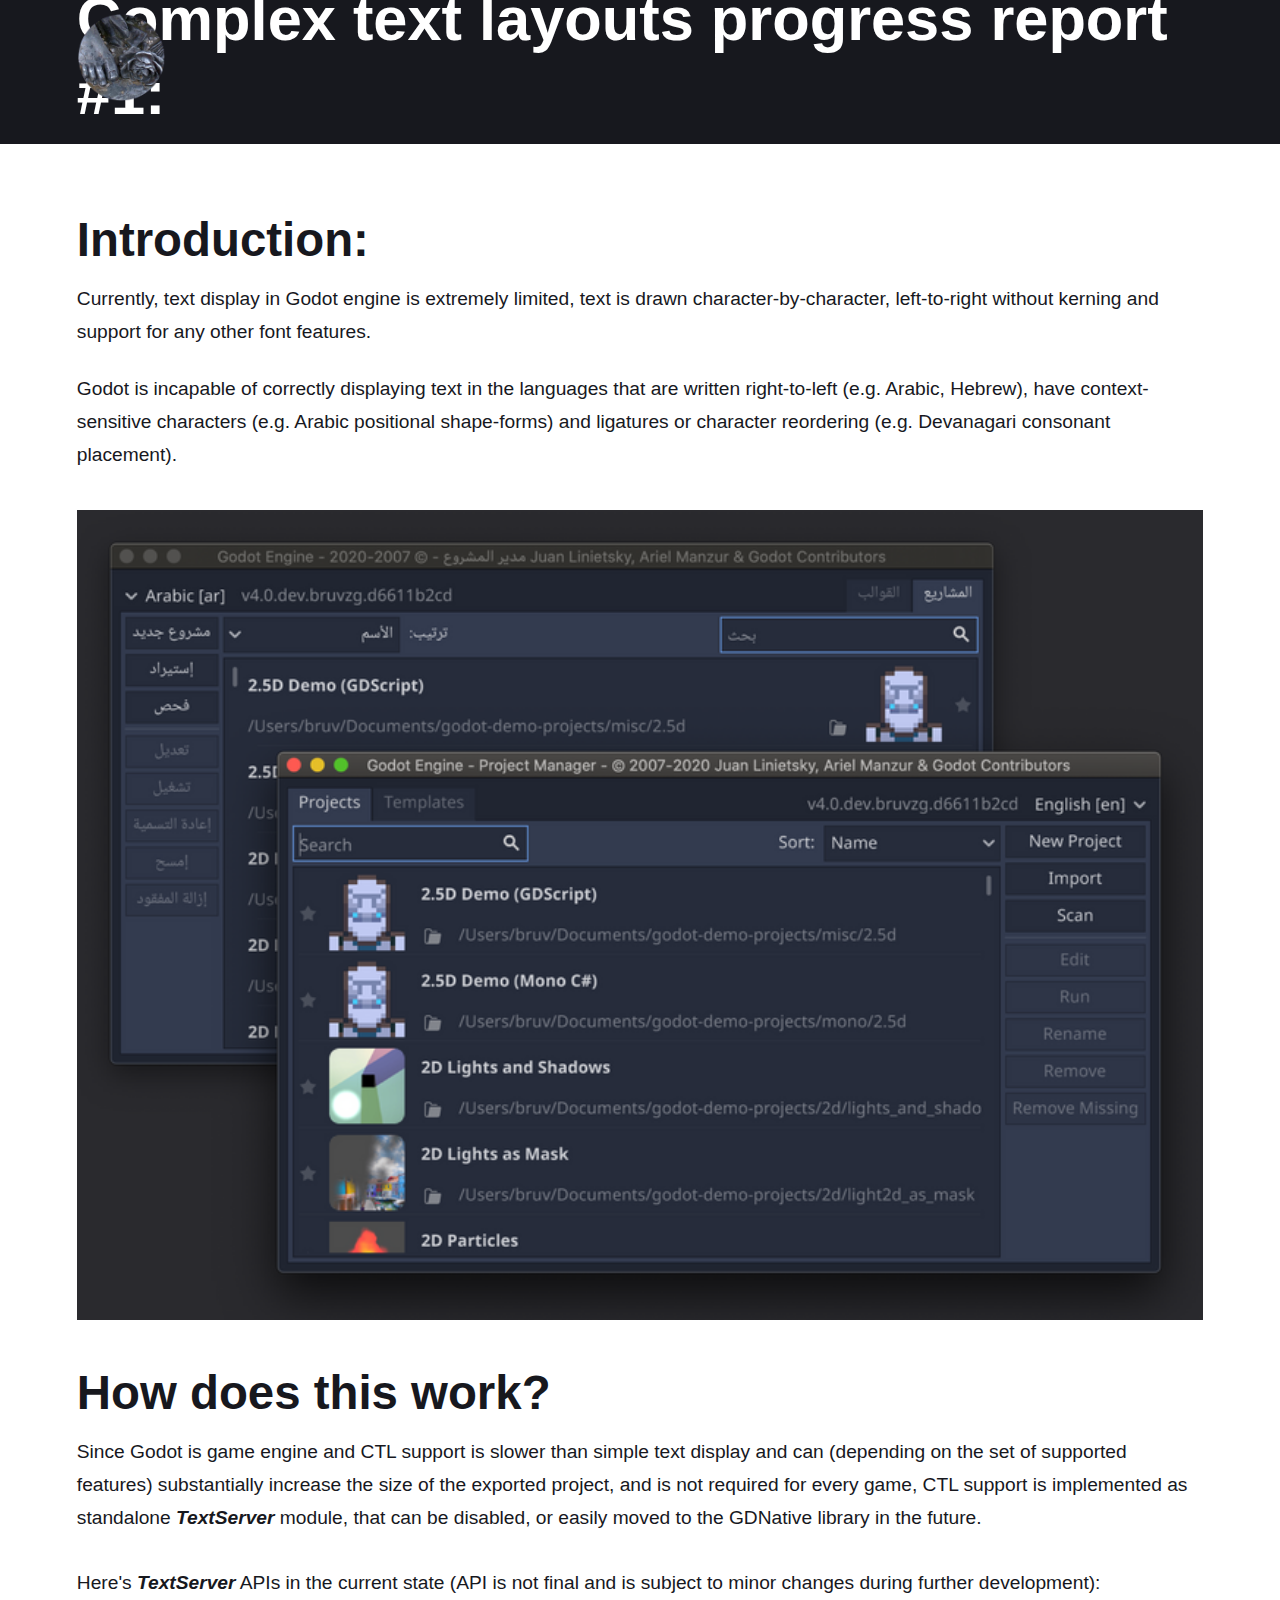
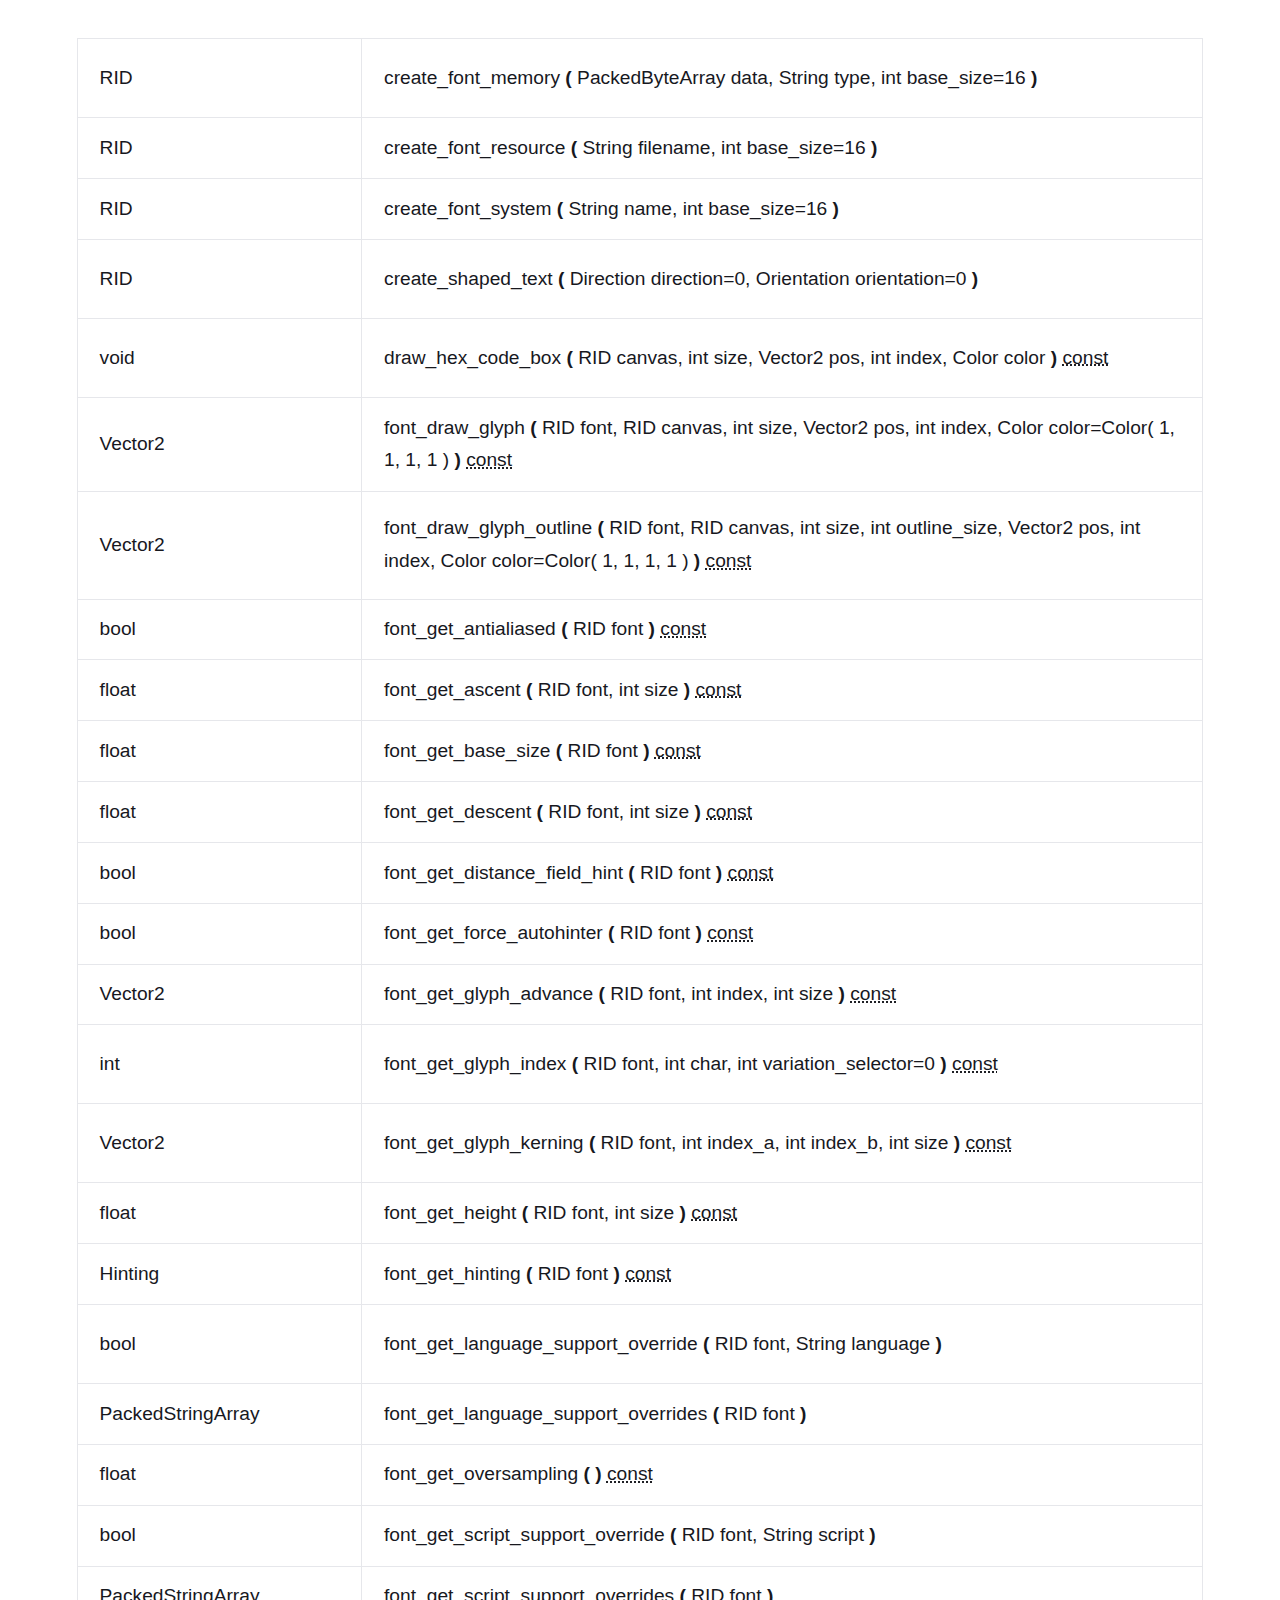
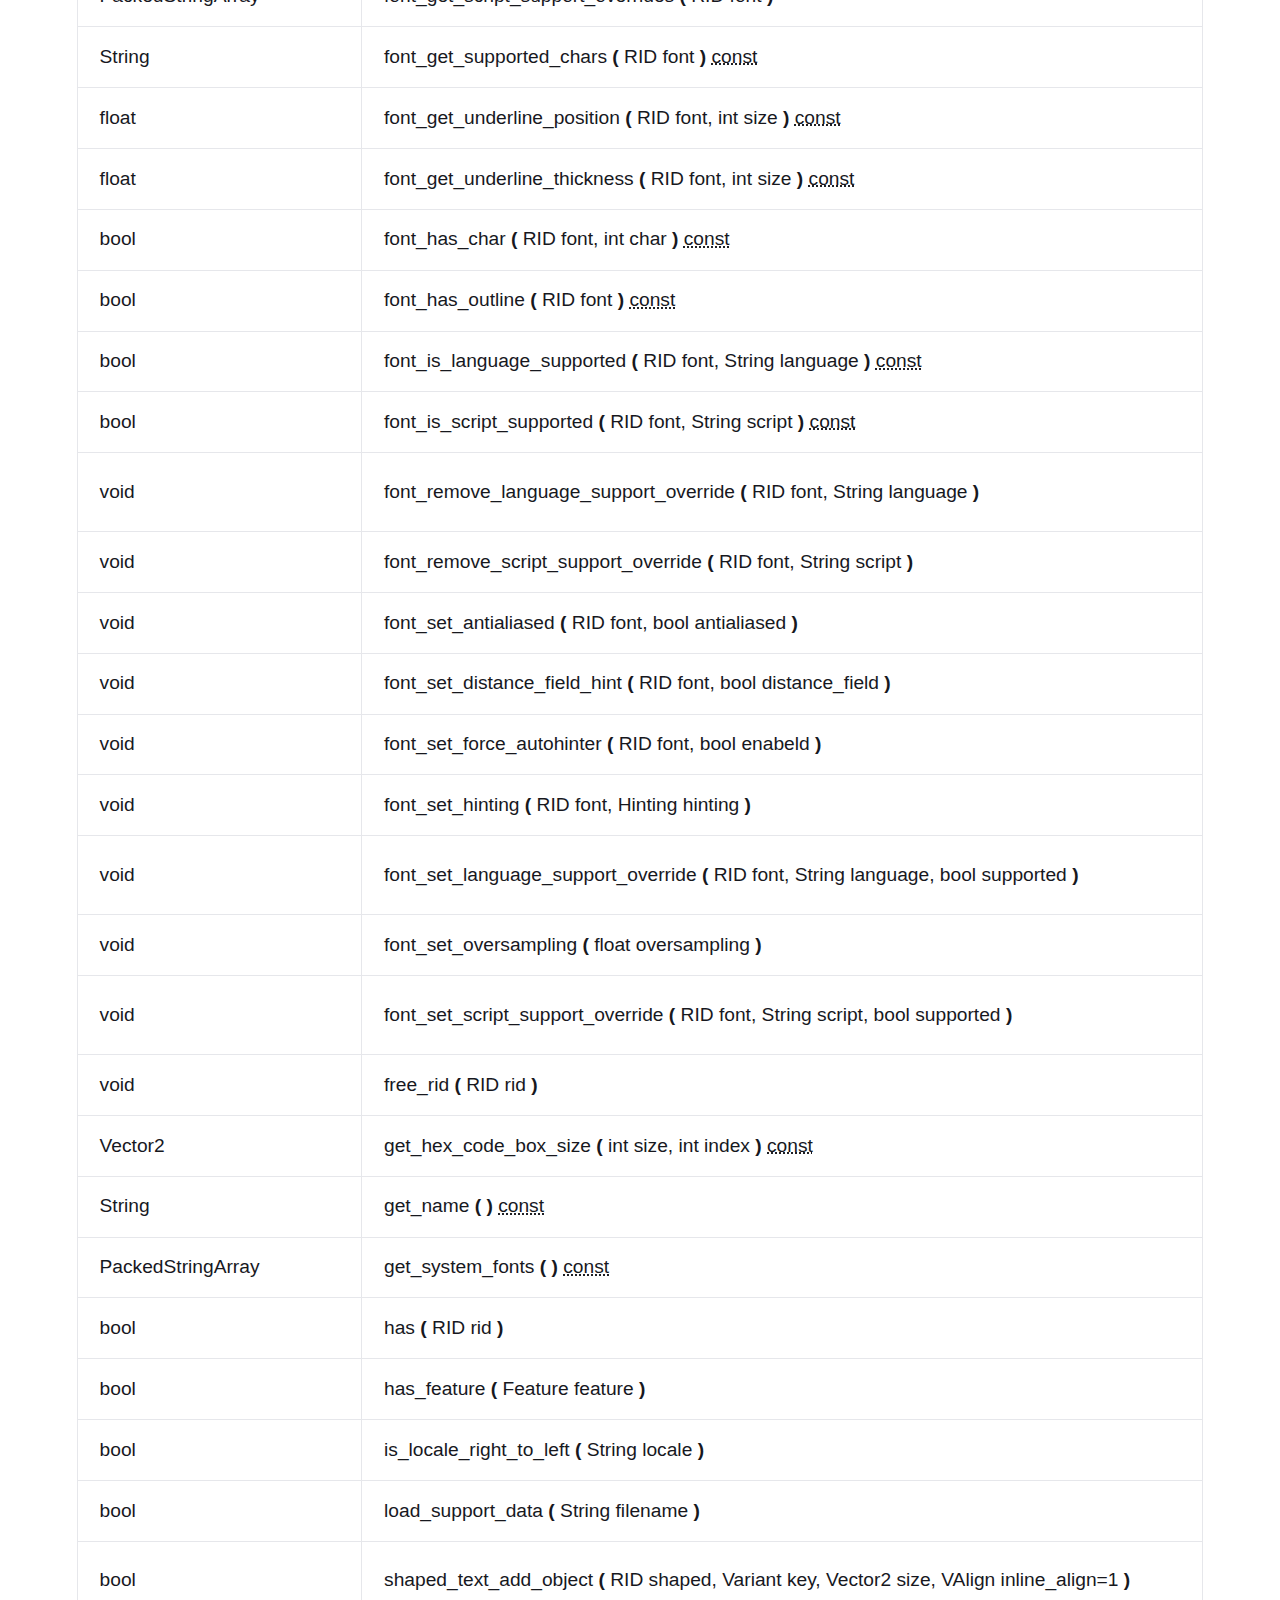
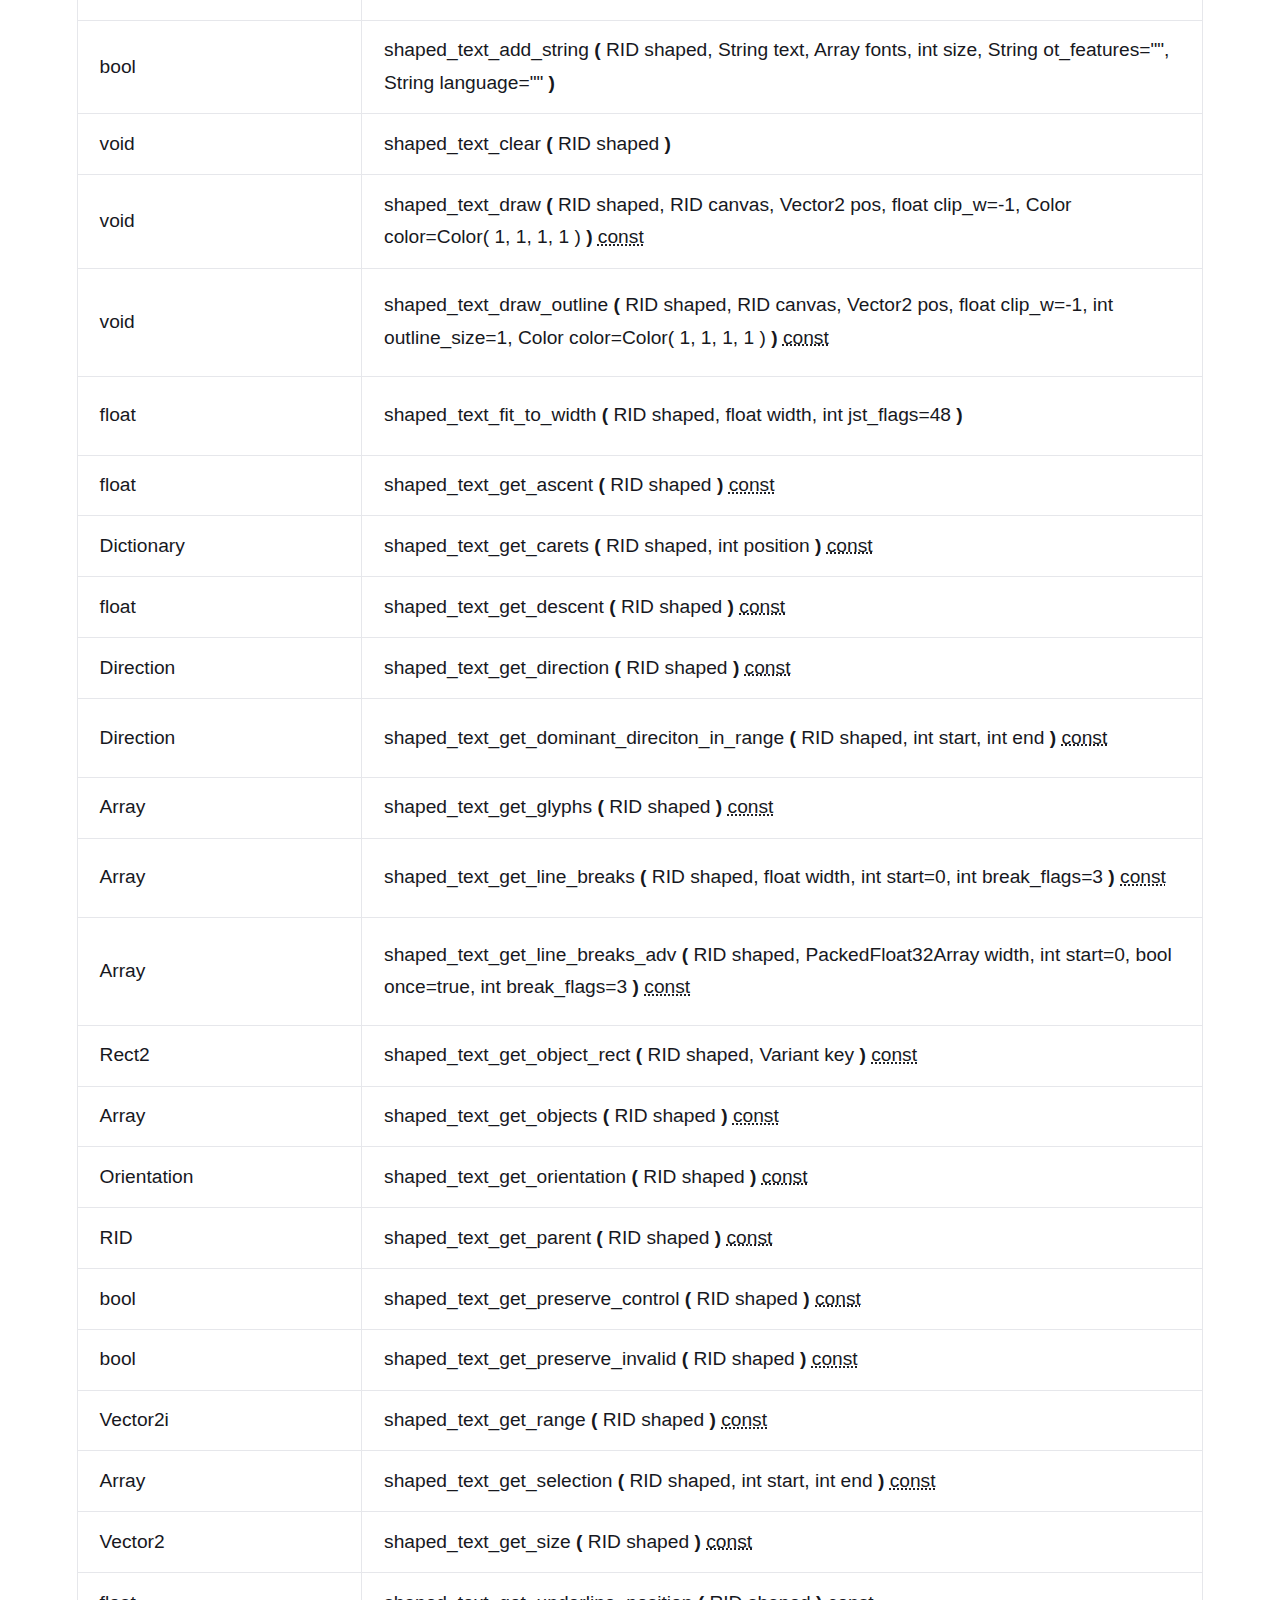
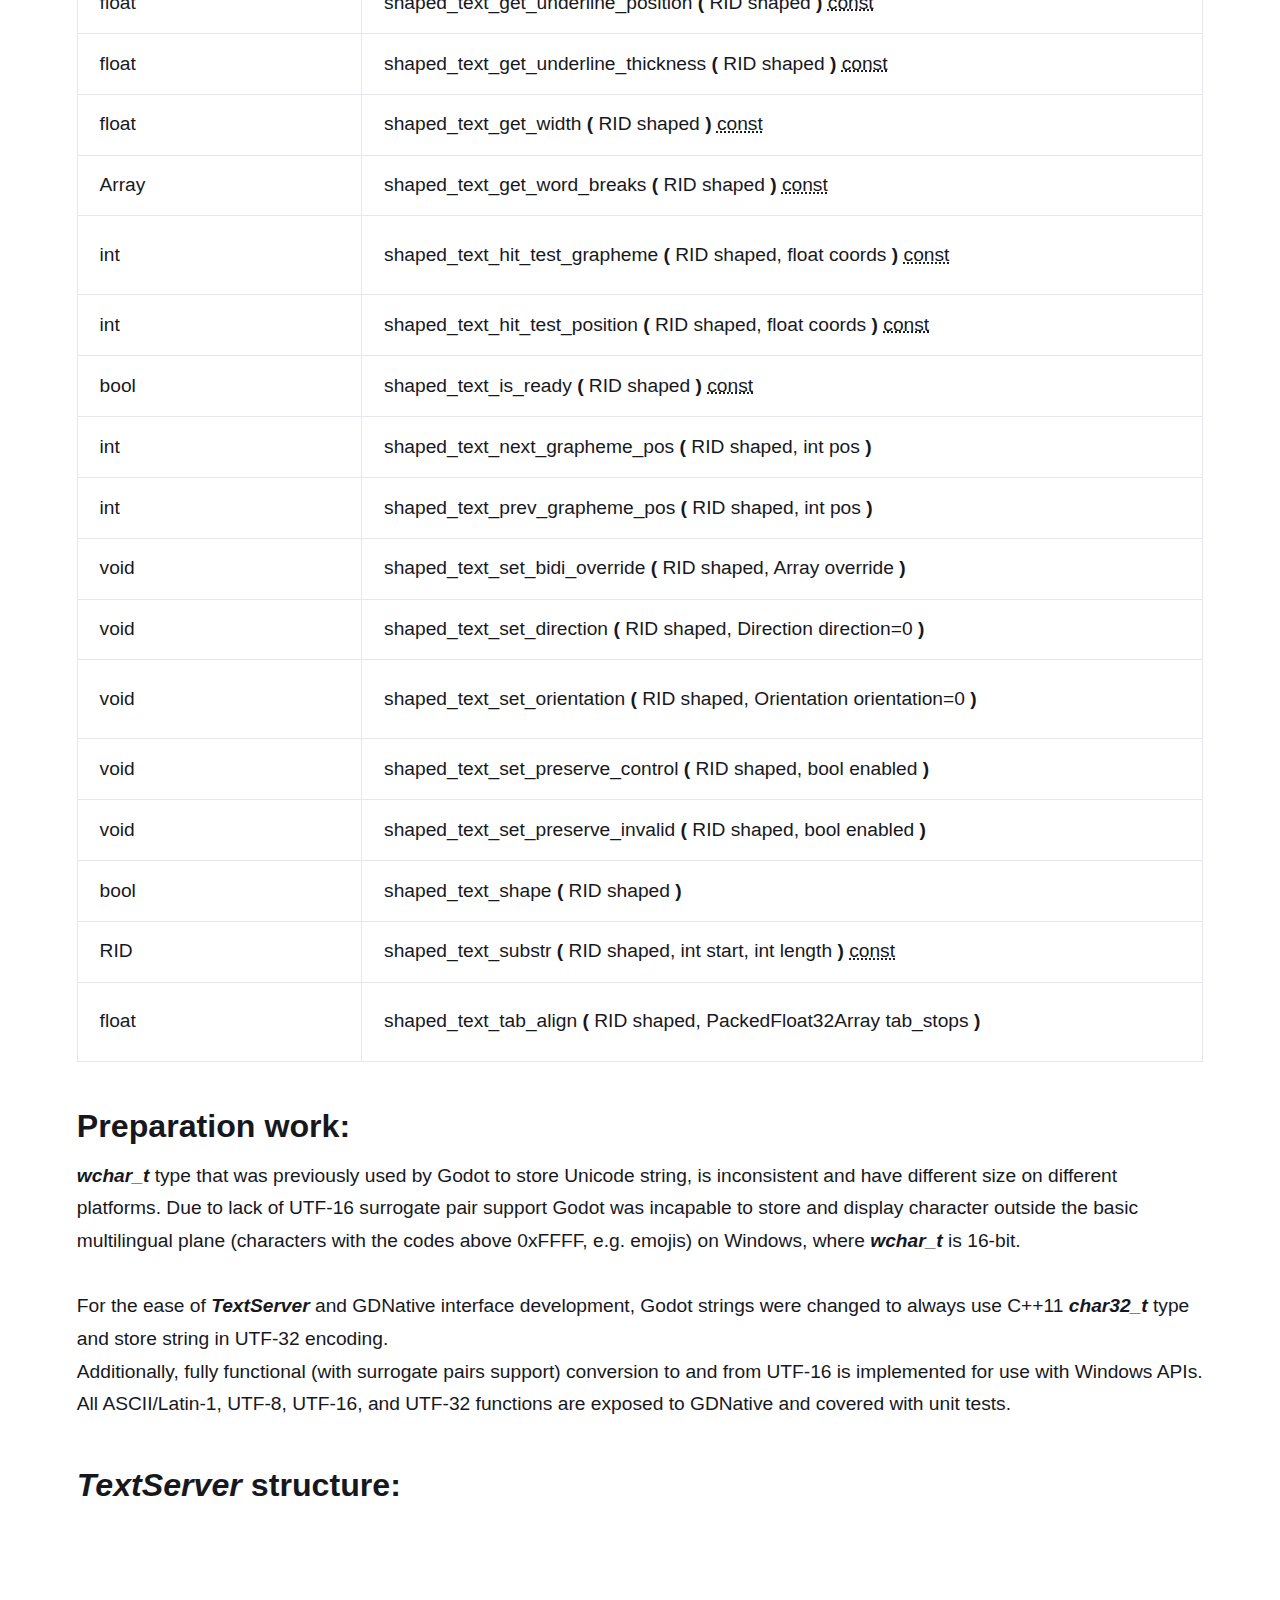
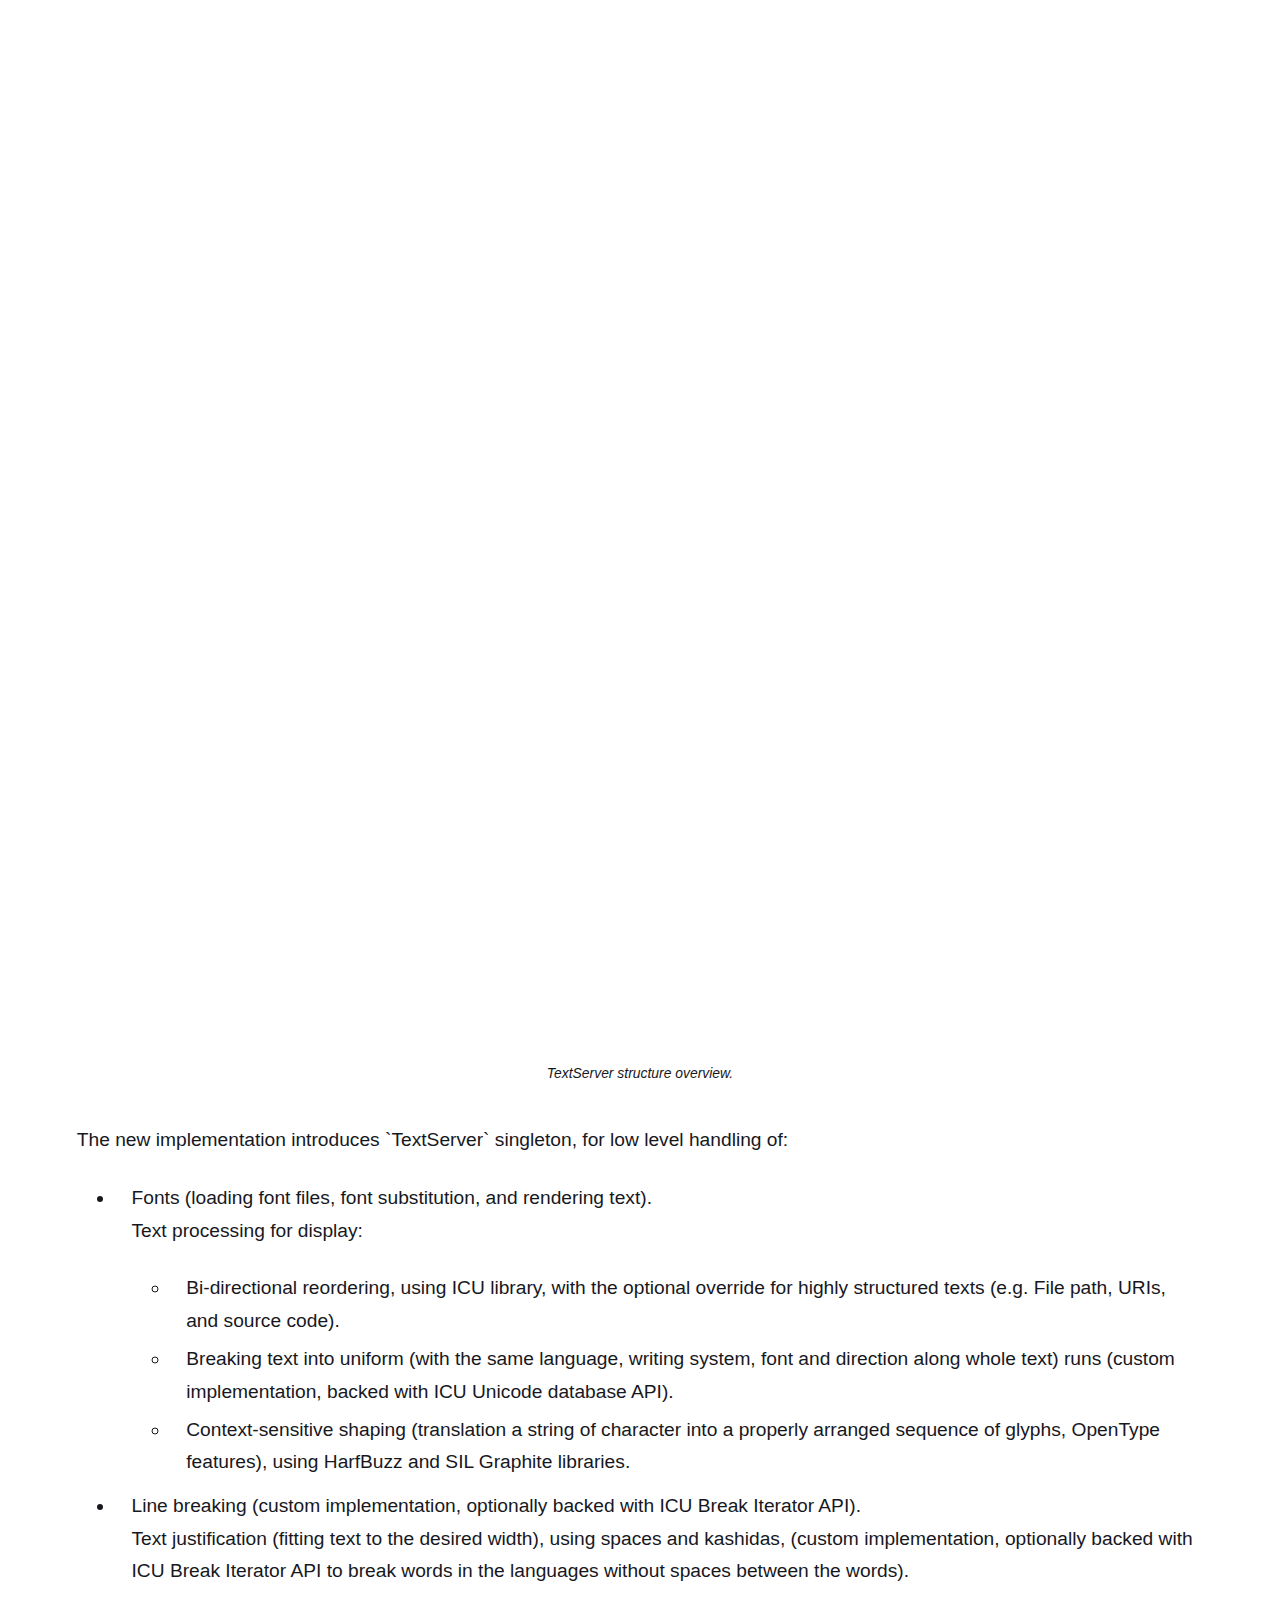
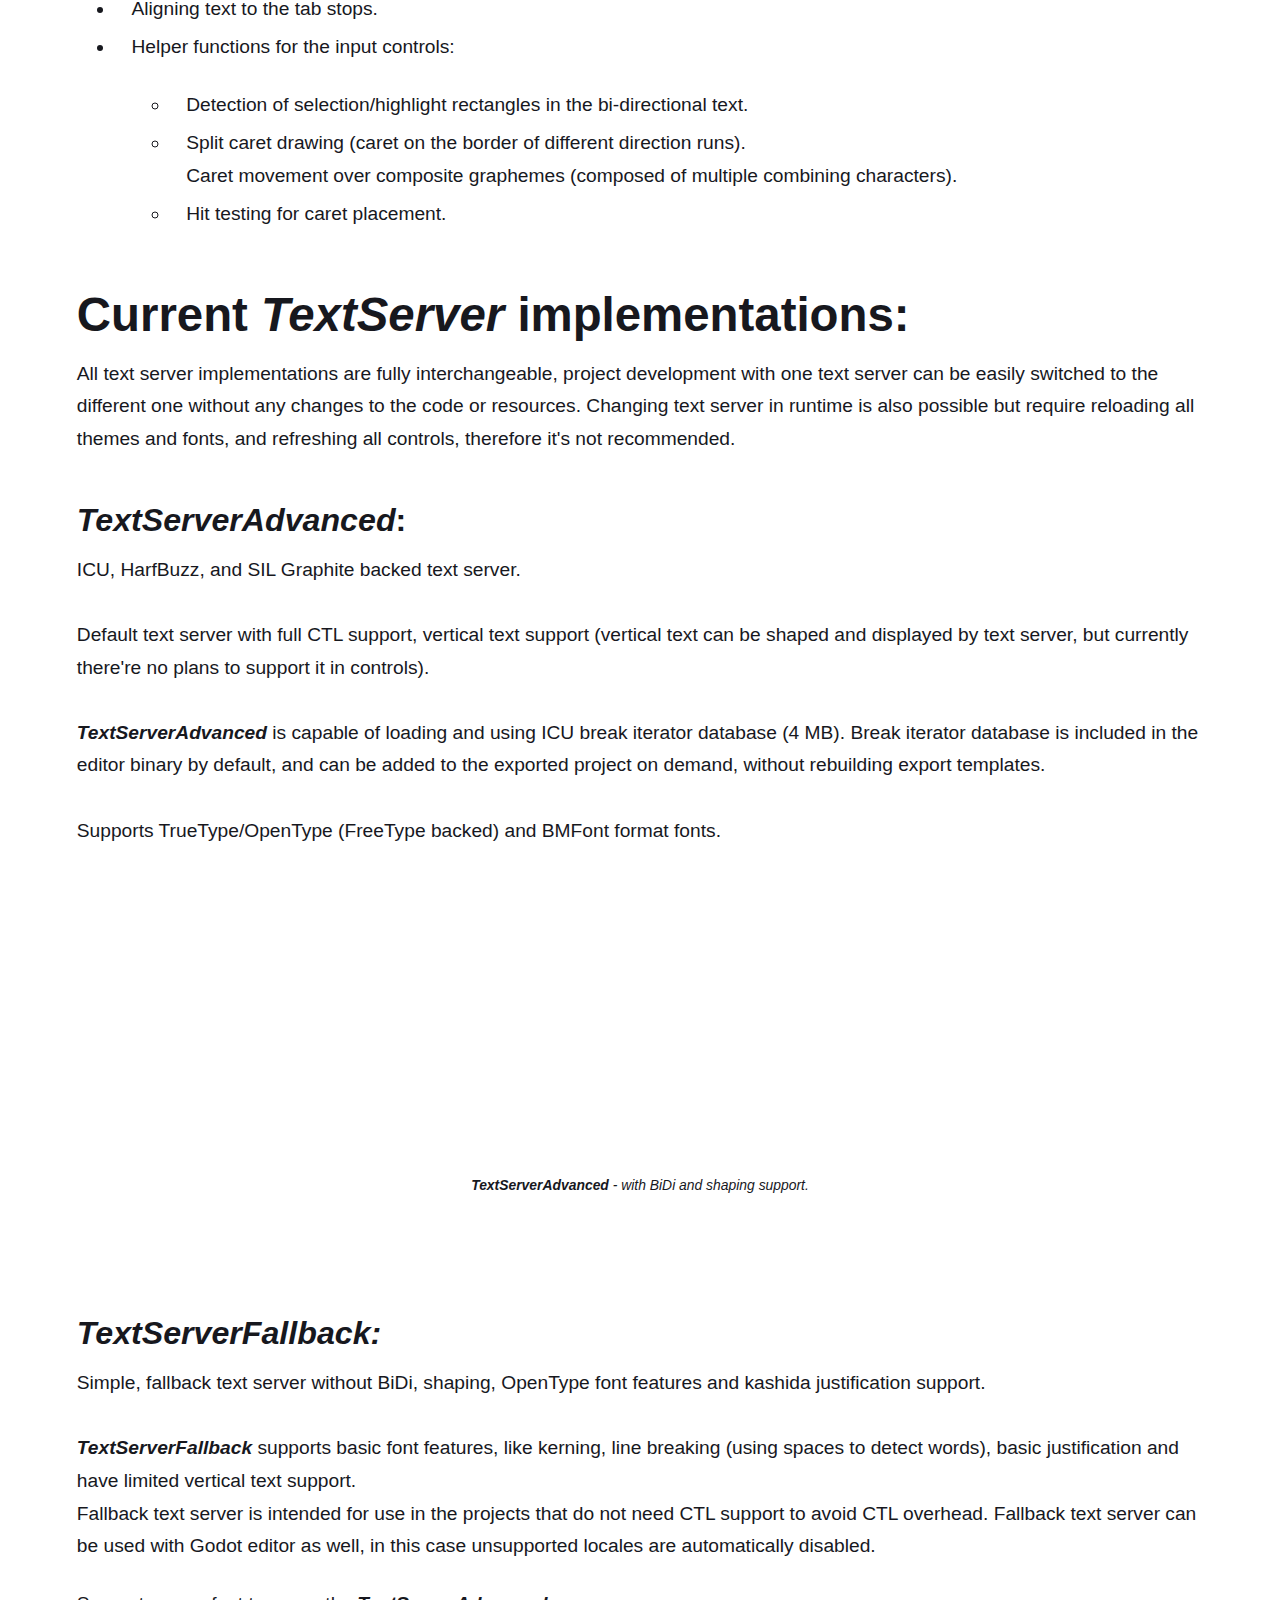
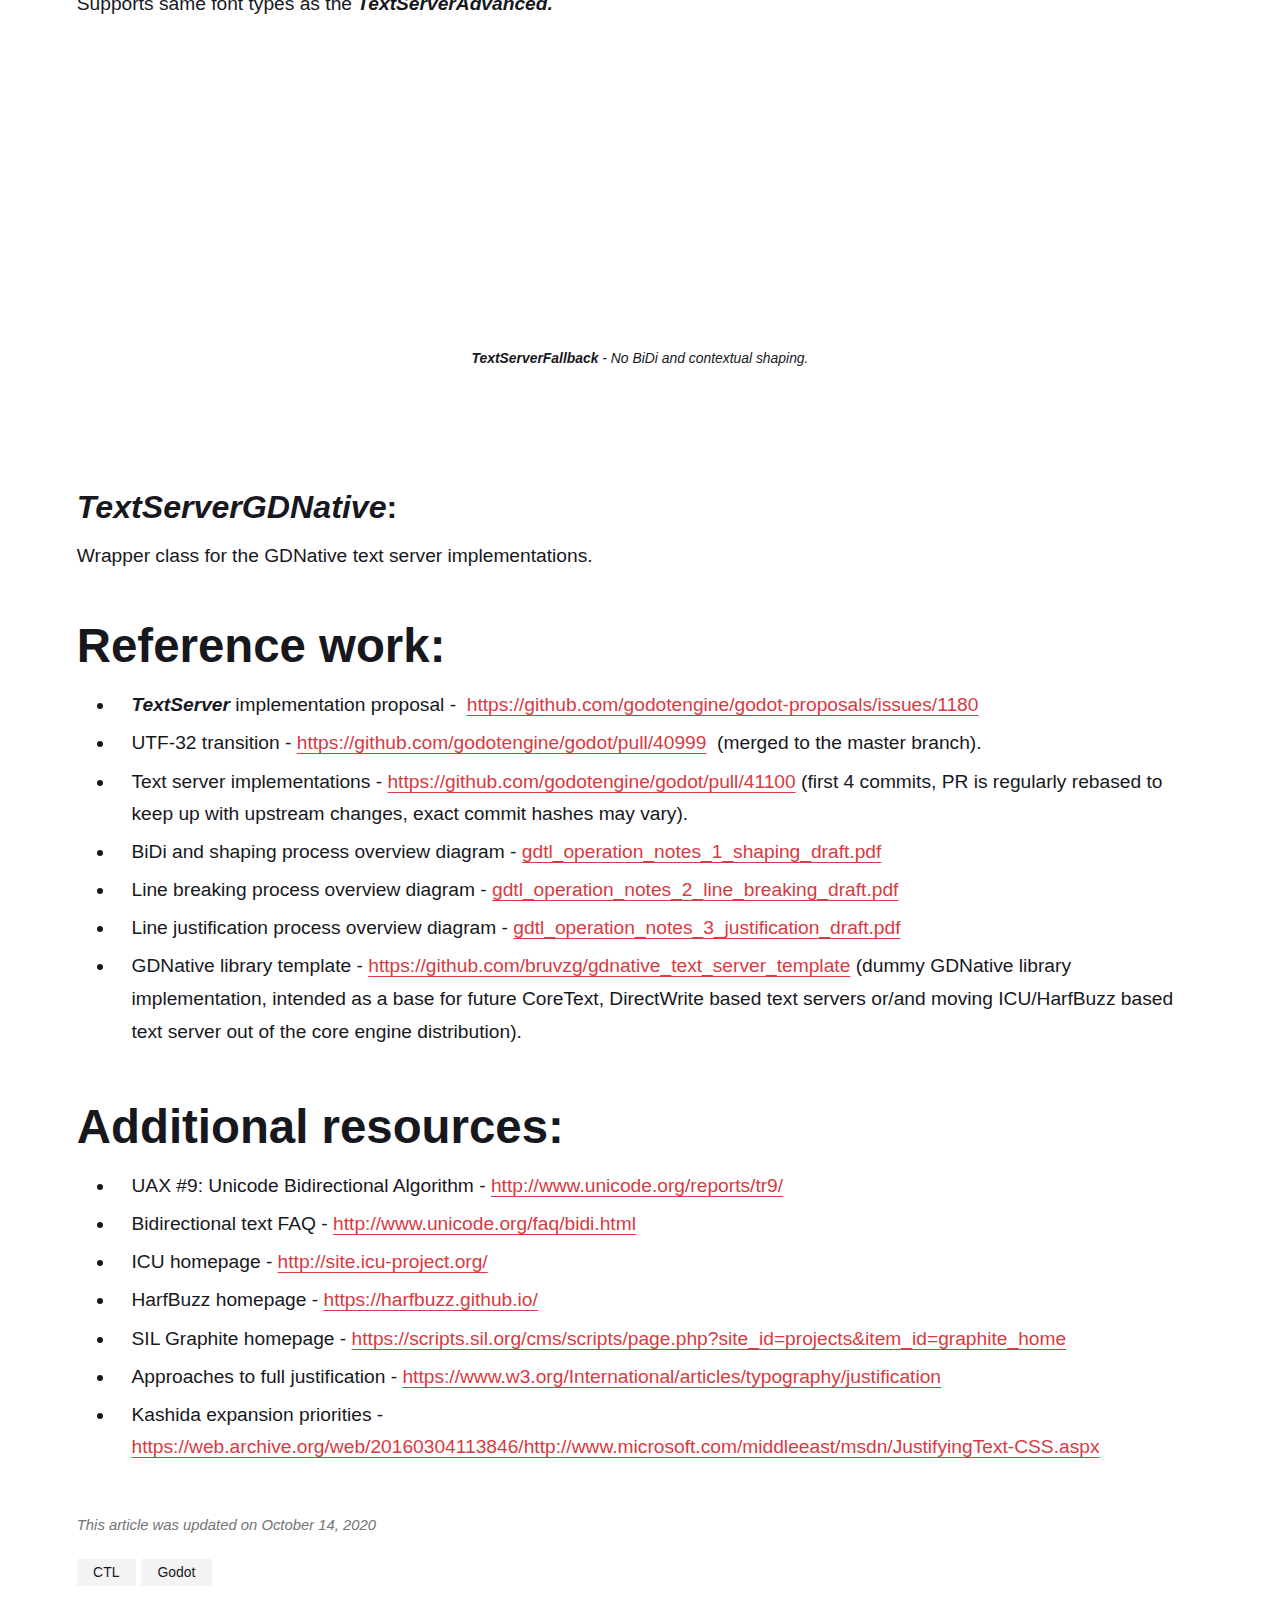
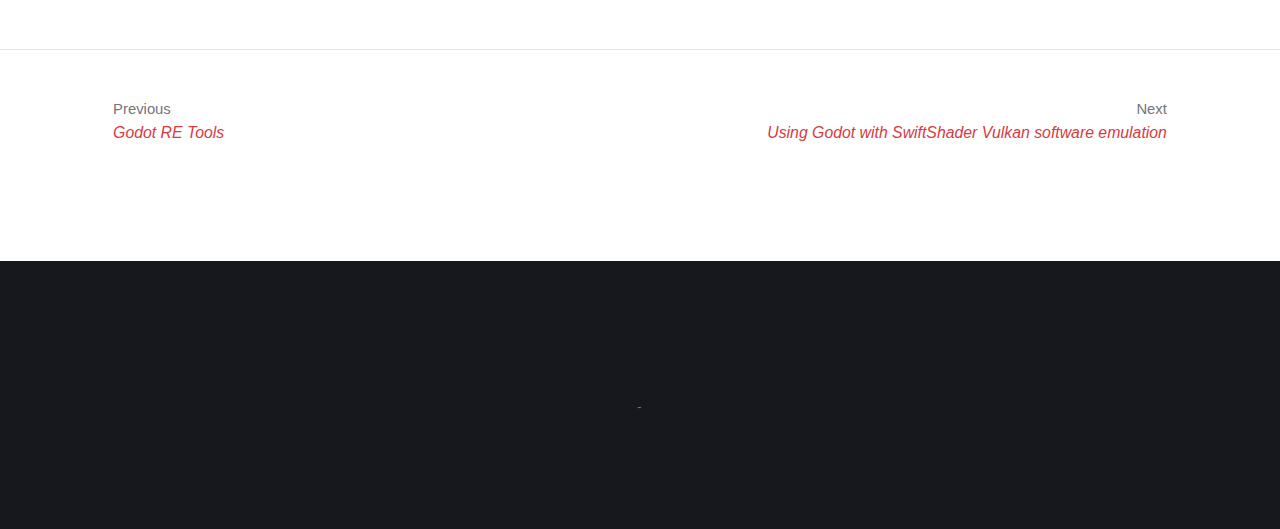
<file: complex-text-layouts-progress-report-1.html>
<!DOCTYPE html><html lang="en"><head><meta charset="utf-8"><meta http-equiv="X-UA-Compatible" content="IE=edge"><meta name="viewport" content="width=device-width,initial-scale=1"><title>Complex text layouts progress report #1: - bruvzg.github.io</title><meta name="description" content="Introduction:Currently, text display in Godot engine is extremely limited, text is drawn character-by-character, left-to-right without kerning and support for any other font features. Godot is incapable of correctly displaying text in the languages that are written right-to-left (e.g. Arabic, Hebrew), have context-sensitive characters (e.g. Arabic&hellip;"><meta name="generator" content="Publii Open-Source CMS for Static Site"><link rel="canonical" href="https://bruvzg.github.io/complex-text-layouts-progress-report-1.html"><link rel="alternate" type="application/atom+xml" href="https://bruvzg.github.io/feed.xml"><link rel="alternate" type="application/json" href="https://bruvzg.github.io/feed.json"><meta property="og:title" content="Complex text layouts progress report #1:"><meta property="og:image" content="https://bruvzg.github.io/media/website/7645687.png"><meta property="og:site_name" content="bruvzg.github.io"><meta property="og:description" content="Introduction:Currently, text display in Godot engine is extremely limited, text is drawn character-by-character, left-to-right without kerning and support for any other font features. Godot is incapable of correctly displaying text in the languages that are written right-to-left (e.g. Arabic, Hebrew), have context-sensitive characters (e.g. Arabic&hellip;"><meta property="og:url" content="https://bruvzg.github.io/complex-text-layouts-progress-report-1.html"><meta property="og:type" content="article"><style>:root{--body-font:-apple-system,BlinkMacSystemFont,"Segoe UI",Roboto,Oxygen,Ubuntu,Cantarell,"Fira Sans","Droid Sans","Helvetica Neue",Arial,sans-serif,"Apple Color Emoji","Segoe UI Emoji","Segoe UI Symbol";--heading-font:-apple-system,BlinkMacSystemFont,"Segoe UI",Roboto,Oxygen,Ubuntu,Cantarell,"Fira Sans","Droid Sans","Helvetica Neue",Arial,sans-serif,"Apple Color Emoji","Segoe UI Emoji","Segoe UI Symbol";--logo-font:-apple-system,BlinkMacSystemFont,"Segoe UI",Roboto,Oxygen,Ubuntu,Cantarell,"Fira Sans","Droid Sans","Helvetica Neue",Arial,sans-serif,"Apple Color Emoji","Segoe UI Emoji","Segoe UI Symbol";--menu-font:-apple-system,BlinkMacSystemFont,"Segoe UI",Roboto,Oxygen,Ubuntu,Cantarell,"Fira Sans","Droid Sans","Helvetica Neue",Arial,sans-serif,"Apple Color Emoji","Segoe UI Emoji","Segoe UI Symbol"}</style><link rel="stylesheet" href="https://bruvzg.github.io/assets/css/style.css?v=bdd8c36da522588ef305d3eded9be11f"><script type="application/ld+json">{"@context":"http://schema.org","@type":"Article","mainEntityOfPage":{"@type":"WebPage","@id":"https://bruvzg.github.io/complex-text-layouts-progress-report-1.html"},"headline":"Complex text layouts progress report #1:","datePublished":"2020-10-14T10:51","dateModified":"2020-10-14T14:40","image":{"@type":"ImageObject","url":"https://bruvzg.github.io/media/website/7645687.png","height":400,"width":400},"description":"Introduction:Currently, text display in Godot engine is extremely limited, text is drawn character-by-character, left-to-right without kerning and support for any other font features. Godot is incapable of correctly displaying text in the languages that are written right-to-left (e.g. Arabic, Hebrew), have context-sensitive characters (e.g. Arabic&hellip;","author":{"@type":"Person","name":"bruvzg"},"publisher":{"@type":"Organization","name":"bruvzg","logo":{"@type":"ImageObject","url":"https://bruvzg.github.io/media/website/7645687.png","height":400,"width":400}}}</script></head><body><div class="site-container"><header class="top" id="js-header"><a class="logo" href="https://bruvzg.github.io/"><img src="https://bruvzg.github.io/media/website/7645687.png" alt="bruvzg.github.io"></a></header><main><article class="post"><div class="hero"><header class="hero__content"><div class="wrapper"><div class="post__meta"><time datetime="2020-10-14T10:51">October 14, 2020</time></div><h1>Complex text layouts progress report #1:</h1></div></header></div><div class="wrapper post__entry"><h2>Introduction:</h2><p>Currently, text display in Godot engine is extremely limited, text is drawn character-by-character, left-to-right without kerning and support for any other font features.</p><p>Godot is incapable of correctly displaying text in the languages that are written right-to-left (e.g. Arabic, Hebrew), have context-sensitive characters (e.g. Arabic positional shape-forms) and ligatures or character reordering (e.g. Devanagari consonant placement).</p><figure class="post__image post__image--center"><img loading="lazy" src="https://bruvzg.github.io/media/posts/3/godot.png" sizes="(max-width: 48em) 100vw, 768px" srcset="https://bruvzg.github.io/media/posts/3/responsive/godot-xs.png 300w, https://bruvzg.github.io/media/posts/3/responsive/godot-sm.png 480w, https://bruvzg.github.io/media/posts/3/responsive/godot-md.png 768w, https://bruvzg.github.io/media/posts/3/responsive/godot-lg.png 1024w, https://bruvzg.github.io/media/posts/3/responsive/godot-xl.png 1360w, https://bruvzg.github.io/media/posts/3/responsive/godot-2xl.png 1600w" alt="" width="1912" height="1374"></figure><h2>How does this work?</h2><p>Since Godot is game engine and CTL support is slower than simple text display and can (depending on the set of supported features) substantially increase the size of the exported project, and is not required for every game, CTL support is implemented as standalone <em><strong>TextServer</strong></em> module, that can be disabled, or easily moved to the GDNative library in the future.<br><br>Here's <em><strong>TextServer</strong></em> APIs in the current state (API is not final and is subject to minor changes during further development):</p><table style="border-collapse: collapse; width: 100%; height: 5075px;" border="1"><tbody><tr class="row-odd" style="height: 79px;"><td style="width: 25.2441%; height: 79px;"><span class="std std-ref">RID</span></td><td style="width: 74.6165%; height: 79px;"><span class="std std-ref">create_font_memory</span> <strong>(</strong> <span class="std std-ref">PackedByteArray</span> data, <span class="std std-ref">String</span> type, <span class="std std-ref">int</span> base_size=16 <strong>)</strong></td></tr><tr class="row-even" style="height: 50px;"><td style="width: 25.2441%; height: 50px;"><span class="std std-ref">RID</span></td><td style="width: 74.6165%; height: 50px;"><span class="std std-ref">create_font_resource</span> <strong>(</strong> <span class="std std-ref">String</span> filename, <span class="std std-ref">int</span> base_size=16 <strong>)</strong></td></tr><tr class="row-odd" style="height: 50px;"><td style="width: 25.2441%; height: 50px;"><span class="std std-ref">RID</span></td><td style="width: 74.6165%; height: 50px;"><span class="std std-ref">create_font_system</span> <strong>(</strong> <span class="std std-ref">String</span> name, <span class="std std-ref">int</span> base_size=16 <strong>)</strong></td></tr><tr class="row-even" style="height: 79px;"><td style="width: 25.2441%; height: 79px;"><span class="std std-ref">RID</span></td><td style="width: 74.6165%; height: 79px;"><span class="std std-ref">create_shaped_text</span> <strong>(</strong> <span class="std std-ref">Direction</span> direction=0, <span class="std std-ref">Orientation</span> orientation=0 <strong>)</strong></td></tr><tr class="row-odd" style="height: 79px;"><td style="width: 25.2441%; height: 79px;">void</td><td style="width: 74.6165%; height: 79px;"><span class="std std-ref">draw_hex_code_box</span> <strong>(</strong> <span class="std std-ref">RID</span> canvas, <span class="std std-ref">int</span> size, <span class="std std-ref">Vector2</span> pos, <span class="std std-ref">int</span> index, <span class="std std-ref">Color</span> color <strong>)</strong> <abbr title="This method has no side effects. It doesn't modify any of the instance's member variables.">const</abbr></td></tr><tr class="row-even" style="height: 79px;"><td style="width: 25.2441%; height: 79px;"><span class="std std-ref">Vector2</span></td><td style="width: 74.6165%; height: 79px;"><span class="std std-ref">font_draw_glyph</span> <strong>(</strong> <span class="std std-ref">RID</span> font, <span class="std std-ref">RID</span> canvas, <span class="std std-ref">int</span> size, <span class="std std-ref">Vector2</span> pos, <span class="std std-ref">int</span> index, <span class="std std-ref">Color</span> color=Color( 1, 1, 1, 1 ) <strong>)</strong> <abbr title="This method has no side effects. It doesn't modify any of the instance's member variables.">const</abbr></td></tr><tr class="row-odd" style="height: 108px;"><td style="width: 25.2441%; height: 108px;"><span class="std std-ref">Vector2</span></td><td style="width: 74.6165%; height: 108px;"><span class="std std-ref">font_draw_glyph_outline</span> <strong>(</strong> <span class="std std-ref">RID</span> font, <span class="std std-ref">RID</span> canvas, <span class="std std-ref">int</span> size, <span class="std std-ref">int</span> outline_size, <span class="std std-ref">Vector2</span> pos, <span class="std std-ref">int</span> index, <span class="std std-ref">Color</span> color=Color( 1, 1, 1, 1 ) <strong>)</strong> <abbr title="This method has no side effects. It doesn't modify any of the instance's member variables.">const</abbr></td></tr><tr class="row-even" style="height: 50px;"><td style="width: 25.2441%; height: 50px;"><span class="xref std std-ref">bool</span></td><td style="width: 74.6165%; height: 50px;"><span class="std std-ref">font_get_antialiased</span> <strong>(</strong> <span class="std std-ref">RID</span> font <strong>)</strong> <abbr title="This method has no side effects. It doesn't modify any of the instance's member variables.">const</abbr></td></tr><tr class="row-odd" style="height: 50px;"><td style="width: 25.2441%; height: 50px;"><span class="std std-ref">float</span></td><td style="width: 74.6165%; height: 50px;"><span class="std std-ref">font_get_ascent</span> <strong>(</strong> <span class="std std-ref">RID</span> font, <span class="std std-ref">int</span> size <strong>)</strong> <abbr title="This method has no side effects. It doesn't modify any of the instance's member variables.">const</abbr></td></tr><tr class="row-even" style="height: 50px;"><td style="width: 25.2441%; height: 50px;"><span class="std std-ref">float</span></td><td style="width: 74.6165%; height: 50px;"><span class="std std-ref">font_get_base_size</span> <strong>(</strong> <span class="std std-ref">RID</span> font <strong>)</strong> <abbr title="This method has no side effects. It doesn't modify any of the instance's member variables.">const</abbr></td></tr><tr class="row-odd" style="height: 50px;"><td style="width: 25.2441%; height: 50px;"><span class="std std-ref">float</span></td><td style="width: 74.6165%; height: 50px;"><span class="std std-ref">font_get_descent</span> <strong>(</strong> <span class="std std-ref">RID</span> font, <span class="std std-ref">int</span> size <strong>)</strong> <abbr title="This method has no side effects. It doesn't modify any of the instance's member variables.">const</abbr></td></tr><tr class="row-even" style="height: 50px;"><td style="width: 25.2441%; height: 50px;"><span class="xref std std-ref">bool</span></td><td style="width: 74.6165%; height: 50px;"><span class="std std-ref">font_get_distance_field_hint</span> <strong>(</strong> <span class="std std-ref">RID</span> font <strong>)</strong> <abbr title="This method has no side effects. It doesn't modify any of the instance's member variables.">const</abbr></td></tr><tr class="row-odd" style="height: 50px;"><td style="width: 25.2441%; height: 50px;"><span class="xref std std-ref">bool</span></td><td style="width: 74.6165%; height: 50px;"><span class="std std-ref">font_get_force_autohinter</span> <strong>(</strong> <span class="std std-ref">RID</span> font <strong>)</strong> <abbr title="This method has no side effects. It doesn't modify any of the instance's member variables.">const</abbr></td></tr><tr class="row-even" style="height: 50px;"><td style="width: 25.2441%; height: 50px;"><span class="std std-ref">Vector2</span></td><td style="width: 74.6165%; height: 50px;"><span class="std std-ref">font_get_glyph_advance</span> <strong>(</strong> <span class="std std-ref">RID</span> font, <span class="std std-ref">int</span> index, <span class="std std-ref">int</span> size <strong>)</strong> <abbr title="This method has no side effects. It doesn't modify any of the instance's member variables.">const</abbr></td></tr><tr class="row-odd" style="height: 79px;"><td style="width: 25.2441%; height: 79px;"><span class="std std-ref">int</span></td><td style="width: 74.6165%; height: 79px;"><span class="std std-ref">font_get_glyph_index</span> <strong>(</strong> <span class="std std-ref">RID</span> font, <span class="std std-ref">int</span> char, <span class="std std-ref">int</span> variation_selector=0 <strong>)</strong> <abbr title="This method has no side effects. It doesn't modify any of the instance's member variables.">const</abbr></td></tr><tr class="row-even" style="height: 79px;"><td style="width: 25.2441%; height: 79px;"><span class="std std-ref">Vector2</span></td><td style="width: 74.6165%; height: 79px;"><span class="std std-ref">font_get_glyph_kerning</span> <strong>(</strong> <span class="std std-ref">RID</span> font, <span class="std std-ref">int</span> index_a, <span class="std std-ref">int</span> index_b, <span class="std std-ref">int</span> size <strong>)</strong> <abbr title="This method has no side effects. It doesn't modify any of the instance's member variables.">const</abbr></td></tr><tr class="row-odd" style="height: 50px;"><td style="width: 25.2441%; height: 50px;"><span class="std std-ref">float</span></td><td style="width: 74.6165%; height: 50px;"><span class="std std-ref">font_get_height</span> <strong>(</strong> <span class="std std-ref">RID</span> font, <span class="std std-ref">int</span> size <strong>)</strong> <abbr title="This method has no side effects. It doesn't modify any of the instance's member variables.">const</abbr></td></tr><tr class="row-even" style="height: 50px;"><td style="width: 25.2441%; height: 50px;"><span class="std std-ref">Hinting</span></td><td style="width: 74.6165%; height: 50px;"><span class="std std-ref">font_get_hinting</span> <strong>(</strong> <span class="std std-ref">RID</span> font <strong>)</strong> <abbr title="This method has no side effects. It doesn't modify any of the instance's member variables.">const</abbr></td></tr><tr class="row-odd" style="height: 79px;"><td style="width: 25.2441%; height: 79px;"><span class="xref std std-ref">bool</span></td><td style="width: 74.6165%; height: 79px;"><span class="std std-ref">font_get_language_support_override</span> <strong>(</strong> <span class="std std-ref">RID</span> font, <span class="std std-ref">String</span> language <strong>)</strong></td></tr><tr class="row-even" style="height: 50px;"><td style="width: 25.2441%; height: 50px;"><span class="std std-ref">PackedStringArray</span></td><td style="width: 74.6165%; height: 50px;"><span class="std std-ref">font_get_language_support_overrides</span> <strong>(</strong> <span class="std std-ref">RID</span> font <strong>)</strong></td></tr><tr class="row-odd" style="height: 50px;"><td style="width: 25.2441%; height: 50px;"><span class="std std-ref">float</span></td><td style="width: 74.6165%; height: 50px;"><span class="std std-ref">font_get_oversampling</span> <strong>(</strong> <strong>)</strong> <abbr title="This method has no side effects. It doesn't modify any of the instance's member variables.">const</abbr></td></tr><tr class="row-even" style="height: 50px;"><td style="width: 25.2441%; height: 50px;"><span class="xref std std-ref">bool</span></td><td style="width: 74.6165%; height: 50px;"><span class="std std-ref">font_get_script_support_override</span> <strong>(</strong> <span class="std std-ref">RID</span> font, <span class="std std-ref">String</span> script <strong>)</strong></td></tr><tr class="row-odd" style="height: 50px;"><td style="width: 25.2441%; height: 50px;"><span class="std std-ref">PackedStringArray</span></td><td style="width: 74.6165%; height: 50px;"><span class="std std-ref">font_get_script_support_overrides</span> <strong>(</strong> <span class="std std-ref">RID</span> font <strong>)</strong></td></tr><tr class="row-even" style="height: 50px;"><td style="width: 25.2441%; height: 50px;"><span class="std std-ref">String</span></td><td style="width: 74.6165%; height: 50px;"><span class="std std-ref">font_get_supported_chars</span> <strong>(</strong> <span class="std std-ref">RID</span> font <strong>)</strong> <abbr title="This method has no side effects. It doesn't modify any of the instance's member variables.">const</abbr></td></tr><tr class="row-odd" style="height: 50px;"><td style="width: 25.2441%; height: 50px;"><span class="std std-ref">float</span></td><td style="width: 74.6165%; height: 50px;"><span class="std std-ref">font_get_underline_position</span> <strong>(</strong> <span class="std std-ref">RID</span> font, <span class="std std-ref">int</span> size <strong>)</strong> <abbr title="This method has no side effects. It doesn't modify any of the instance's member variables.">const</abbr></td></tr><tr class="row-even" style="height: 50px;"><td style="width: 25.2441%; height: 50px;"><span class="std std-ref">float</span></td><td style="width: 74.6165%; height: 50px;"><span class="std std-ref">font_get_underline_thickness</span> <strong>(</strong> <span class="std std-ref">RID</span> font, <span class="std std-ref">int</span> size <strong>)</strong> <abbr title="This method has no side effects. It doesn't modify any of the instance's member variables.">const</abbr></td></tr><tr class="row-odd" style="height: 50px;"><td style="width: 25.2441%; height: 50px;"><span class="xref std std-ref">bool</span></td><td style="width: 74.6165%; height: 50px;"><span class="std std-ref">font_has_char</span> <strong>(</strong> <span class="std std-ref">RID</span> font, <span class="std std-ref">int</span> char <strong>)</strong> <abbr title="This method has no side effects. It doesn't modify any of the instance's member variables.">const</abbr></td></tr><tr class="row-even" style="height: 50px;"><td style="width: 25.2441%; height: 50px;"><span class="xref std std-ref">bool</span></td><td style="width: 74.6165%; height: 50px;"><span class="std std-ref">font_has_outline</span> <strong>(</strong> <span class="std std-ref">RID</span> font <strong>)</strong> <abbr title="This method has no side effects. It doesn't modify any of the instance's member variables.">const</abbr></td></tr><tr class="row-odd" style="height: 50px;"><td style="width: 25.2441%; height: 50px;"><span class="xref std std-ref">bool</span></td><td style="width: 74.6165%; height: 50px;"><span class="std std-ref">font_is_language_supported</span> <strong>(</strong> <span class="std std-ref">RID</span> font, <span class="std std-ref">String</span> language <strong>)</strong> <abbr title="This method has no side effects. It doesn't modify any of the instance's member variables.">const</abbr></td></tr><tr class="row-even" style="height: 50px;"><td style="width: 25.2441%; height: 50px;"><span class="xref std std-ref">bool</span></td><td style="width: 74.6165%; height: 50px;"><span class="std std-ref">font_is_script_supported</span> <strong>(</strong> <span class="std std-ref">RID</span> font, <span class="std std-ref">String</span> script <strong>)</strong> <abbr title="This method has no side effects. It doesn't modify any of the instance's member variables.">const</abbr></td></tr><tr class="row-odd" style="height: 79px;"><td style="width: 25.2441%; height: 79px;">void</td><td style="width: 74.6165%; height: 79px;"><span class="std std-ref">font_remove_language_support_override</span> <strong>(</strong> <span class="std std-ref">RID</span> font, <span class="std std-ref">String</span> language <strong>)</strong></td></tr><tr class="row-even" style="height: 50px;"><td style="width: 25.2441%; height: 50px;">void</td><td style="width: 74.6165%; height: 50px;"><span class="std std-ref">font_remove_script_support_override</span> <strong>(</strong> <span class="std std-ref">RID</span> font, <span class="std std-ref">String</span> script <strong>)</strong></td></tr><tr class="row-odd" style="height: 50px;"><td style="width: 25.2441%; height: 50px;">void</td><td style="width: 74.6165%; height: 50px;"><span class="std std-ref">font_set_antialiased</span> <strong>(</strong> <span class="std std-ref">RID</span> font, <span class="xref std std-ref">bool</span> antialiased <strong>)</strong></td></tr><tr class="row-even" style="height: 50px;"><td style="width: 25.2441%; height: 50px;">void</td><td style="width: 74.6165%; height: 50px;"><span class="std std-ref">font_set_distance_field_hint</span> <strong>(</strong> <span class="std std-ref">RID</span> font, <span class="xref std std-ref">bool</span> distance_field <strong>)</strong></td></tr><tr class="row-odd" style="height: 50px;"><td style="width: 25.2441%; height: 50px;">void</td><td style="width: 74.6165%; height: 50px;"><span class="std std-ref">font_set_force_autohinter</span> <strong>(</strong> <span class="std std-ref">RID</span> font, <span class="xref std std-ref">bool</span> enabeld <strong>)</strong></td></tr><tr class="row-even" style="height: 50px;"><td style="width: 25.2441%; height: 50px;">void</td><td style="width: 74.6165%; height: 50px;"><span class="std std-ref">font_set_hinting</span> <strong>(</strong> <span class="std std-ref">RID</span> font, <span class="std std-ref">Hinting</span> hinting <strong>)</strong></td></tr><tr class="row-odd" style="height: 79px;"><td style="width: 25.2441%; height: 79px;">void</td><td style="width: 74.6165%; height: 79px;"><span class="std std-ref">font_set_language_support_override</span> <strong>(</strong> <span class="std std-ref">RID</span> font, <span class="std std-ref">String</span> language, <span class="xref std std-ref">bool</span> supported <strong>)</strong></td></tr><tr class="row-even" style="height: 50px;"><td style="width: 25.2441%; height: 50px;">void</td><td style="width: 74.6165%; height: 50px;"><span class="std std-ref">font_set_oversampling</span> <strong>(</strong> <span class="std std-ref">float</span> oversampling <strong>)</strong></td></tr><tr class="row-odd" style="height: 79px;"><td style="width: 25.2441%; height: 79px;">void</td><td style="width: 74.6165%; height: 79px;"><span class="std std-ref">font_set_script_support_override</span> <strong>(</strong> <span class="std std-ref">RID</span> font, <span class="std std-ref">String</span> script, <span class="xref std std-ref">bool</span> supported <strong>)</strong></td></tr><tr class="row-even" style="height: 50px;"><td style="width: 25.2441%; height: 50px;">void</td><td style="width: 74.6165%; height: 50px;"><span class="std std-ref">free_rid</span> <strong>(</strong> <span class="std std-ref">RID</span> rid <strong>)</strong></td></tr><tr class="row-odd" style="height: 50px;"><td style="width: 25.2441%; height: 50px;"><span class="std std-ref">Vector2</span></td><td style="width: 74.6165%; height: 50px;"><span class="std std-ref">get_hex_code_box_size</span> <strong>(</strong> <span class="std std-ref">int</span> size, <span class="std std-ref">int</span> index <strong>)</strong> <abbr title="This method has no side effects. It doesn't modify any of the instance's member variables.">const</abbr></td></tr><tr class="row-even" style="height: 50px;"><td style="width: 25.2441%; height: 50px;"><span class="std std-ref">String</span></td><td style="width: 74.6165%; height: 50px;"><span class="std std-ref">get_name</span> <strong>(</strong> <strong>)</strong> <abbr title="This method has no side effects. It doesn't modify any of the instance's member variables.">const</abbr></td></tr><tr class="row-odd" style="height: 50px;"><td style="width: 25.2441%; height: 50px;"><span class="std std-ref">PackedStringArray</span></td><td style="width: 74.6165%; height: 50px;"><span class="std std-ref">get_system_fonts</span> <strong>(</strong> <strong>)</strong> <abbr title="This method has no side effects. It doesn't modify any of the instance's member variables.">const</abbr></td></tr><tr class="row-even" style="height: 50px;"><td style="width: 25.2441%; height: 50px;"><span class="xref std std-ref">bool</span></td><td style="width: 74.6165%; height: 50px;"><span class="std std-ref">has</span> <strong>(</strong> <span class="std std-ref">RID</span> rid <strong>)</strong></td></tr><tr class="row-odd" style="height: 50px;"><td style="width: 25.2441%; height: 50px;"><span class="xref std std-ref">bool</span></td><td style="width: 74.6165%; height: 50px;"><span class="std std-ref">has_feature</span> <strong>(</strong> <span class="std std-ref">Feature</span> feature <strong>)</strong></td></tr><tr class="row-even" style="height: 50px;"><td style="width: 25.2441%; height: 50px;"><span class="xref std std-ref">bool</span></td><td style="width: 74.6165%; height: 50px;"><span class="std std-ref">is_locale_right_to_left</span> <strong>(</strong> <span class="std std-ref">String</span> locale <strong>)</strong></td></tr><tr class="row-odd" style="height: 50px;"><td style="width: 25.2441%; height: 50px;"><span class="xref std std-ref">bool</span></td><td style="width: 74.6165%; height: 50px;"><span class="std std-ref">load_support_data</span> <strong>(</strong> <span class="std std-ref">String</span> filename <strong>)</strong></td></tr><tr class="row-even" style="height: 79px;"><td style="width: 25.2441%; height: 79px;"><span class="xref std std-ref">bool</span></td><td style="width: 74.6165%; height: 79px;"><span class="std std-ref">shaped_text_add_object</span> <strong>(</strong> <span class="std std-ref">RID</span> shaped, <span class="std std-ref">Variant</span> key, <span class="std std-ref">Vector2</span> size, <span class="std std-ref">VAlign</span> inline_align=1 <strong>)</strong></td></tr><tr class="row-odd" style="height: 79px;"><td style="width: 25.2441%; height: 79px;"><span class="xref std std-ref">bool</span></td><td style="width: 74.6165%; height: 79px;"><span class="std std-ref">shaped_text_add_string</span> <strong>(</strong> <span class="std std-ref">RID</span> shaped, <span class="std std-ref">String</span> text, <span class="std std-ref">Array</span> fonts, <span class="std std-ref">int</span> size, <span class="std std-ref">String</span> ot_features="", <span class="std std-ref">String</span> language="" <strong>)</strong></td></tr><tr class="row-even" style="height: 50px;"><td style="width: 25.2441%; height: 50px;">void</td><td style="width: 74.6165%; height: 50px;"><span class="std std-ref">shaped_text_clear</span> <strong>(</strong> <span class="std std-ref">RID</span> shaped <strong>)</strong></td></tr><tr class="row-odd" style="height: 79px;"><td style="width: 25.2441%; height: 79px;">void</td><td style="width: 74.6165%; height: 79px;"><span class="std std-ref">shaped_text_draw</span> <strong>(</strong> <span class="std std-ref">RID</span> shaped, <span class="std std-ref">RID</span> canvas, <span class="std std-ref">Vector2</span> pos, <span class="std std-ref">float</span> clip_w=-1, <span class="std std-ref">Color</span> color=Color( 1, 1, 1, 1 ) <strong>)</strong> <abbr title="This method has no side effects. It doesn't modify any of the instance's member variables.">const</abbr></td></tr><tr class="row-even" style="height: 108px;"><td style="width: 25.2441%; height: 108px;">void</td><td style="width: 74.6165%; height: 108px;"><span class="std std-ref">shaped_text_draw_outline</span> <strong>(</strong> <span class="std std-ref">RID</span> shaped, <span class="std std-ref">RID</span> canvas, <span class="std std-ref">Vector2</span> pos, <span class="std std-ref">float</span> clip_w=-1, <span class="std std-ref">int</span> outline_size=1, <span class="std std-ref">Color</span> color=Color( 1, 1, 1, 1 ) <strong>)</strong> <abbr title="This method has no side effects. It doesn't modify any of the instance's member variables.">const</abbr></td></tr><tr class="row-odd" style="height: 79px;"><td style="width: 25.2441%; height: 79px;"><span class="std std-ref">float</span></td><td style="width: 74.6165%; height: 79px;"><span class="std std-ref">shaped_text_fit_to_width</span> <strong>(</strong> <span class="std std-ref">RID</span> shaped, <span class="std std-ref">float</span> width, <span class="std std-ref">int</span> jst_flags=48 <strong>)</strong></td></tr><tr class="row-even" style="height: 50px;"><td style="width: 25.2441%; height: 50px;"><span class="std std-ref">float</span></td><td style="width: 74.6165%; height: 50px;"><span class="std std-ref">shaped_text_get_ascent</span> <strong>(</strong> <span class="std std-ref">RID</span> shaped <strong>)</strong> <abbr title="This method has no side effects. It doesn't modify any of the instance's member variables.">const</abbr></td></tr><tr class="row-odd" style="height: 50px;"><td style="width: 25.2441%; height: 50px;"><span class="std std-ref">Dictionary</span></td><td style="width: 74.6165%; height: 50px;"><span class="std std-ref">shaped_text_get_carets</span> <strong>(</strong> <span class="std std-ref">RID</span> shaped, <span class="std std-ref">int</span> position <strong>)</strong> <abbr title="This method has no side effects. It doesn't modify any of the instance's member variables.">const</abbr></td></tr><tr class="row-even" style="height: 50px;"><td style="width: 25.2441%; height: 50px;"><span class="std std-ref">float</span></td><td style="width: 74.6165%; height: 50px;"><span class="std std-ref">shaped_text_get_descent</span> <strong>(</strong> <span class="std std-ref">RID</span> shaped <strong>)</strong> <abbr title="This method has no side effects. It doesn't modify any of the instance's member variables.">const</abbr></td></tr><tr class="row-odd" style="height: 50px;"><td style="width: 25.2441%; height: 50px;"><span class="std std-ref">Direction</span></td><td style="width: 74.6165%; height: 50px;"><span class="std std-ref">shaped_text_get_direction</span> <strong>(</strong> <span class="std std-ref">RID</span> shaped <strong>)</strong> <abbr title="This method has no side effects. It doesn't modify any of the instance's member variables.">const</abbr></td></tr><tr class="row-even" style="height: 79px;"><td style="width: 25.2441%; height: 79px;"><span class="std std-ref">Direction</span></td><td style="width: 74.6165%; height: 79px;"><span class="std std-ref">shaped_text_get_dominant_direciton_in_range</span> <strong>(</strong> <span class="std std-ref">RID</span> shaped, <span class="std std-ref">int</span> start, <span class="std std-ref">int</span> end <strong>)</strong> <abbr title="This method has no side effects. It doesn't modify any of the instance's member variables.">const</abbr></td></tr><tr class="row-odd" style="height: 50px;"><td style="width: 25.2441%; height: 50px;"><span class="std std-ref">Array</span></td><td style="width: 74.6165%; height: 50px;"><span class="std std-ref">shaped_text_get_glyphs</span> <strong>(</strong> <span class="std std-ref">RID</span> shaped <strong>)</strong> <abbr title="This method has no side effects. It doesn't modify any of the instance's member variables.">const</abbr></td></tr><tr class="row-even" style="height: 79px;"><td style="width: 25.2441%; height: 79px;"><span class="std std-ref">Array</span></td><td style="width: 74.6165%; height: 79px;"><span class="std std-ref">shaped_text_get_line_breaks</span> <strong>(</strong> <span class="std std-ref">RID</span> shaped, <span class="std std-ref">float</span> width, <span class="std std-ref">int</span> start=0, <span class="std std-ref">int</span> break_flags=3 <strong>)</strong> <abbr title="This method has no side effects. It doesn't modify any of the instance's member variables.">const</abbr></td></tr><tr class="row-odd" style="height: 108px;"><td style="width: 25.2441%; height: 108px;"><span class="std std-ref">Array</span></td><td style="width: 74.6165%; height: 108px;"><span class="std std-ref">shaped_text_get_line_breaks_adv</span> <strong>(</strong> <span class="std std-ref">RID</span> shaped, <span class="std std-ref">PackedFloat32Array</span> width, <span class="std std-ref">int</span> start=0, <span class="xref std std-ref">bool</span> once=true, <span class="std std-ref">int</span> break_flags=3 <strong>)</strong> <abbr title="This method has no side effects. It doesn't modify any of the instance's member variables.">const</abbr></td></tr><tr class="row-even" style="height: 50px;"><td style="width: 25.2441%; height: 50px;"><span class="std std-ref">Rect2</span></td><td style="width: 74.6165%; height: 50px;"><span class="std std-ref">shaped_text_get_object_rect</span> <strong>(</strong> <span class="std std-ref">RID</span> shaped, <span class="std std-ref">Variant</span> key <strong>)</strong> <abbr title="This method has no side effects. It doesn't modify any of the instance's member variables.">const</abbr></td></tr><tr class="row-odd" style="height: 50px;"><td style="width: 25.2441%; height: 50px;"><span class="std std-ref">Array</span></td><td style="width: 74.6165%; height: 50px;"><span class="std std-ref">shaped_text_get_objects</span> <strong>(</strong> <span class="std std-ref">RID</span> shaped <strong>)</strong> <abbr title="This method has no side effects. It doesn't modify any of the instance's member variables.">const</abbr></td></tr><tr class="row-even" style="height: 50px;"><td style="width: 25.2441%; height: 50px;"><span class="std std-ref">Orientation</span></td><td style="width: 74.6165%; height: 50px;"><span class="std std-ref">shaped_text_get_orientation</span> <strong>(</strong> <span class="std std-ref">RID</span> shaped <strong>)</strong> <abbr title="This method has no side effects. It doesn't modify any of the instance's member variables.">const</abbr></td></tr><tr class="row-odd" style="height: 50px;"><td style="width: 25.2441%; height: 50px;"><span class="std std-ref">RID</span></td><td style="width: 74.6165%; height: 50px;"><span class="std std-ref">shaped_text_get_parent</span> <strong>(</strong> <span class="std std-ref">RID</span> shaped <strong>)</strong> <abbr title="This method has no side effects. It doesn't modify any of the instance's member variables.">const</abbr></td></tr><tr class="row-even" style="height: 50px;"><td style="width: 25.2441%; height: 50px;"><span class="xref std std-ref">bool</span></td><td style="width: 74.6165%; height: 50px;"><span class="std std-ref">shaped_text_get_preserve_control</span> <strong>(</strong> <span class="std std-ref">RID</span> shaped <strong>)</strong> <abbr title="This method has no side effects. It doesn't modify any of the instance's member variables.">const</abbr></td></tr><tr class="row-odd" style="height: 50px;"><td style="width: 25.2441%; height: 50px;"><span class="xref std std-ref">bool</span></td><td style="width: 74.6165%; height: 50px;"><span class="std std-ref">shaped_text_get_preserve_invalid</span> <strong>(</strong> <span class="std std-ref">RID</span> shaped <strong>)</strong> <abbr title="This method has no side effects. It doesn't modify any of the instance's member variables.">const</abbr></td></tr><tr class="row-even" style="height: 50px;"><td style="width: 25.2441%; height: 50px;"><span class="std std-ref">Vector2i</span></td><td style="width: 74.6165%; height: 50px;"><span class="std std-ref">shaped_text_get_range</span> <strong>(</strong> <span class="std std-ref">RID</span> shaped <strong>)</strong> <abbr title="This method has no side effects. It doesn't modify any of the instance's member variables.">const</abbr></td></tr><tr class="row-odd" style="height: 50px;"><td style="width: 25.2441%; height: 50px;"><span class="std std-ref">Array</span></td><td style="width: 74.6165%; height: 50px;"><span class="std std-ref">shaped_text_get_selection</span> <strong>(</strong> <span class="std std-ref">RID</span> shaped, <span class="std std-ref">int</span> start, <span class="std std-ref">int</span> end <strong>)</strong> <abbr title="This method has no side effects. It doesn't modify any of the instance's member variables.">const</abbr></td></tr><tr class="row-even" style="height: 50px;"><td style="width: 25.2441%; height: 50px;"><span class="std std-ref">Vector2</span></td><td style="width: 74.6165%; height: 50px;"><span class="std std-ref">shaped_text_get_size</span> <strong>(</strong> <span class="std std-ref">RID</span> shaped <strong>)</strong> <abbr title="This method has no side effects. It doesn't modify any of the instance's member variables.">const</abbr></td></tr><tr class="row-odd" style="height: 50px;"><td style="width: 25.2441%; height: 50px;"><span class="std std-ref">float</span></td><td style="width: 74.6165%; height: 50px;"><span class="std std-ref">shaped_text_get_underline_position</span> <strong>(</strong> <span class="std std-ref">RID</span> shaped <strong>)</strong> <abbr title="This method has no side effects. It doesn't modify any of the instance's member variables.">const</abbr></td></tr><tr class="row-even" style="height: 50px;"><td style="width: 25.2441%; height: 50px;"><span class="std std-ref">float</span></td><td style="width: 74.6165%; height: 50px;"><span class="std std-ref">shaped_text_get_underline_thickness</span> <strong>(</strong> <span class="std std-ref">RID</span> shaped <strong>)</strong> <abbr title="This method has no side effects. It doesn't modify any of the instance's member variables.">const</abbr></td></tr><tr class="row-odd" style="height: 50px;"><td style="width: 25.2441%; height: 50px;"><span class="std std-ref">float</span></td><td style="width: 74.6165%; height: 50px;"><span class="std std-ref">shaped_text_get_width</span> <strong>(</strong> <span class="std std-ref">RID</span> shaped <strong>)</strong> <abbr title="This method has no side effects. It doesn't modify any of the instance's member variables.">const</abbr></td></tr><tr class="row-even" style="height: 50px;"><td style="width: 25.2441%; height: 50px;"><span class="std std-ref">Array</span></td><td style="width: 74.6165%; height: 50px;"><span class="std std-ref">shaped_text_get_word_breaks</span> <strong>(</strong> <span class="std std-ref">RID</span> shaped <strong>)</strong> <abbr title="This method has no side effects. It doesn't modify any of the instance's member variables.">const</abbr></td></tr><tr class="row-odd" style="height: 79px;"><td style="width: 25.2441%; height: 79px;"><span class="std std-ref">int</span></td><td style="width: 74.6165%; height: 79px;"><span class="std std-ref">shaped_text_hit_test_grapheme</span> <strong>(</strong> <span class="std std-ref">RID</span> shaped, <span class="std std-ref">float</span> coords <strong>)</strong> <abbr title="This method has no side effects. It doesn't modify any of the instance's member variables.">const</abbr></td></tr><tr class="row-even" style="height: 50px;"><td style="width: 25.2441%; height: 50px;"><span class="std std-ref">int</span></td><td style="width: 74.6165%; height: 50px;"><span class="std std-ref">shaped_text_hit_test_position</span> <strong>(</strong> <span class="std std-ref">RID</span> shaped, <span class="std std-ref">float</span> coords <strong>)</strong> <abbr title="This method has no side effects. It doesn't modify any of the instance's member variables.">const</abbr></td></tr><tr class="row-odd" style="height: 50px;"><td style="width: 25.2441%; height: 50px;"><span class="xref std std-ref">bool</span></td><td style="width: 74.6165%; height: 50px;"><span class="std std-ref">shaped_text_is_ready</span> <strong>(</strong> <span class="std std-ref">RID</span> shaped <strong>)</strong> <abbr title="This method has no side effects. It doesn't modify any of the instance's member variables.">const</abbr></td></tr><tr class="row-even" style="height: 50px;"><td style="width: 25.2441%; height: 50px;"><span class="std std-ref">int</span></td><td style="width: 74.6165%; height: 50px;"><span class="std std-ref">shaped_text_next_grapheme_pos</span> <strong>(</strong> <span class="std std-ref">RID</span> shaped, <span class="std std-ref">int</span> pos <strong>)</strong></td></tr><tr class="row-odd" style="height: 50px;"><td style="width: 25.2441%; height: 50px;"><span class="std std-ref">int</span></td><td style="width: 74.6165%; height: 50px;"><span class="std std-ref">shaped_text_prev_grapheme_pos</span> <strong>(</strong> <span class="std std-ref">RID</span> shaped, <span class="std std-ref">int</span> pos <strong>)</strong></td></tr><tr class="row-even" style="height: 50px;"><td style="width: 25.2441%; height: 50px;">void</td><td style="width: 74.6165%; height: 50px;"><span class="std std-ref">shaped_text_set_bidi_override</span> <strong>(</strong> <span class="std std-ref">RID</span> shaped, <span class="std std-ref">Array</span> override <strong>)</strong></td></tr><tr class="row-odd" style="height: 50px;"><td style="width: 25.2441%; height: 50px;">void</td><td style="width: 74.6165%; height: 50px;"><span class="std std-ref">shaped_text_set_direction</span> <strong>(</strong> <span class="std std-ref">RID</span> shaped, <span class="std std-ref">Direction</span> direction=0 <strong>)</strong></td></tr><tr class="row-even" style="height: 79px;"><td style="width: 25.2441%; height: 79px;">void</td><td style="width: 74.6165%; height: 79px;"><span class="std std-ref">shaped_text_set_orientation</span> <strong>(</strong> <span class="std std-ref">RID</span> shaped, <span class="std std-ref">Orientation</span> orientation=0 <strong>)</strong></td></tr><tr class="row-odd" style="height: 50px;"><td style="width: 25.2441%; height: 50px;">void</td><td style="width: 74.6165%; height: 50px;"><span class="std std-ref">shaped_text_set_preserve_control</span> <strong>(</strong> <span class="std std-ref">RID</span> shaped, <span class="xref std std-ref">bool</span> enabled <strong>)</strong></td></tr><tr class="row-even" style="height: 50px;"><td style="width: 25.2441%; height: 50px;">void</td><td style="width: 74.6165%; height: 50px;"><span class="std std-ref">shaped_text_set_preserve_invalid</span> <strong>(</strong> <span class="std std-ref">RID</span> shaped, <span class="xref std std-ref">bool</span> enabled <strong>)</strong></td></tr><tr class="row-odd" style="height: 50px;"><td style="width: 25.2441%; height: 50px;"><span class="xref std std-ref">bool</span></td><td style="width: 74.6165%; height: 50px;"><span class="std std-ref">shaped_text_shape</span> <strong>(</strong> <span class="std std-ref">RID</span> shaped <strong>)</strong></td></tr><tr class="row-even" style="height: 50px;"><td style="width: 25.2441%; height: 50px;"><span class="std std-ref">RID</span></td><td style="width: 74.6165%; height: 50px;"><span class="std std-ref">shaped_text_substr</span> <strong>(</strong> <span class="std std-ref">RID</span> shaped, <span class="std std-ref">int</span> start, <span class="std std-ref">int</span> length <strong>)</strong> <abbr title="This method has no side effects. It doesn't modify any of the instance's member variables.">const</abbr></td></tr><tr class="row-odd" style="height: 79px;"><td style="width: 25.2441%; height: 79px;"><span class="std std-ref">float</span></td><td style="width: 74.6165%; height: 79px;"><span class="std std-ref">shaped_text_tab_align</span> <strong>(</strong> <span class="std std-ref">RID</span> shaped, <span class="std std-ref">PackedFloat32Array</span> tab_stops <strong>)</strong></td></tr></tbody></table><h3>Preparation work:</h3><p><strong><em>wchar_t</em></strong> type that was previously used by Godot to store Unicode string, is inconsistent and have different size on different platforms. Due to lack of UTF-16 surrogate pair support Godot was incapable to store and display character outside the basic multilingual plane (characters with the codes above 0xFFFF, e.g. emojis) on Windows, where <strong><em>wchar_t</em></strong> is 16-bit.<br><br>For the ease of <em><strong>TextServer</strong></em> and GDNative interface development, Godot strings were changed to always use C++11 <em><strong>char32_t</strong></em> type and store string in UTF-32 encoding.<br>Additionally, fully functional (with surrogate pairs support) conversion to and from UTF-16 is implemented for use with Windows APIs.<br>All ASCII/Latin-1, UTF-8, UTF-16, and UTF-32 functions are exposed to GDNative and covered with unit tests.</p><h3><em><strong>TextServer</strong></em> structure:</h3><figure class="post__image post__image--center"><img loading="lazy" src="https://bruvzg.github.io/media/posts/3//ts_map.png" sizes="(max-width: 48em) 100vw, 768px" srcset="https://bruvzg.github.io/media/posts/3//responsive/ts_map-xs.png 300w, https://bruvzg.github.io/media/posts/3//responsive/ts_map-sm.png 480w, https://bruvzg.github.io/media/posts/3//responsive/ts_map-md.png 768w, https://bruvzg.github.io/media/posts/3//responsive/ts_map-lg.png 1024w, https://bruvzg.github.io/media/posts/3//responsive/ts_map-xl.png 1360w, https://bruvzg.github.io/media/posts/3//responsive/ts_map-2xl.png 1600w" alt="TextServer structure overview." width="1200" height="1200"><figcaption>TextServer structure overview.</figcaption></figure><p>The new implementation introduces `TextServer` singleton, for low level handling of:</p><ul><li>Fonts (loading font files, font substitution, and rendering text).<br>Text processing for display:<ul><li>Bi-directional reordering, using ICU library, with the optional override for highly structured texts (e.g. File path, URIs, and source code).</li><li>Breaking text into uniform (with the same language, writing system, font and direction along whole text) runs (custom implementation, backed with ICU Unicode database API).</li><li>Context-sensitive shaping (translation a string of character into a properly arranged sequence of glyphs, OpenType features), using HarfBuzz and SIL Graphite libraries.</li></ul></li><li>Line breaking (custom implementation, optionally backed with ICU Break Iterator API).<br>Text justification (fitting text to the desired width), using spaces and kashidas, (custom implementation, optionally backed with ICU Break Iterator API to break words in the languages without spaces between the words).</li><li>Aligning text to the tab stops.</li><li>Helper functions for the input controls:<ul><li>Detection of selection/highlight rectangles in the bi-directional text.</li><li>Split caret drawing (caret on the border of different direction runs).<br>Caret movement over composite graphemes (composed of multiple combining characters).</li><li>Hit testing for caret placement.</li></ul></li></ul><h2>Current <em><strong>TextServer</strong></em> implementations:</h2><p>All text server implementations are fully interchangeable, project development with one text server can be easily switched to the different one without any changes to the code or resources. Changing text server in runtime is also possible but require reloading all themes and fonts, and refreshing all controls, therefore it's not recommended.</p><h3><em><strong>TextServerAdvanced</strong></em>:</h3><p>ICU, HarfBuzz, and SIL Graphite backed text server.<br><br>Default text server with full CTL support, vertical text support (vertical text can be shaped and displayed by text server, but currently there're no plans to support it in controls).<br><br><em><strong>TextServerAdvanced</strong></em> is capable of loading and using ICU break iterator database (4 MB). Break iterator database is included in the editor binary by default, and can be added to the exported project on demand, without rebuilding export templates.<br><br>Supports TrueType/OpenType (FreeType backed) and BMFont format fonts.</p><figure class="post__image post__image--center"><img loading="lazy" src="https://bruvzg.github.io/media/posts/3/Screenshot-2020-10-14-at-11.15.42.png" sizes="(max-width: 48em) 100vw, 768px" srcset="https://bruvzg.github.io/media/posts/3/responsive/Screenshot-2020-10-14-at-11.15.42-xs.png 300w, https://bruvzg.github.io/media/posts/3/responsive/Screenshot-2020-10-14-at-11.15.42-sm.png 480w, https://bruvzg.github.io/media/posts/3/responsive/Screenshot-2020-10-14-at-11.15.42-md.png 768w, https://bruvzg.github.io/media/posts/3/responsive/Screenshot-2020-10-14-at-11.15.42-lg.png 1024w, https://bruvzg.github.io/media/posts/3/responsive/Screenshot-2020-10-14-at-11.15.42-xl.png 1360w, https://bruvzg.github.io/media/posts/3/responsive/Screenshot-2020-10-14-at-11.15.42-2xl.png 1600w" alt="" width="484" height="271"><figcaption><em><strong>TextServerAdvanced</strong></em> - with BiDi and shaping support.</figcaption></figure><p> </p><h3><em><strong>TextServerFallback:</strong></em></h3><p>Simple, fallback text server without BiDi, shaping, OpenType font features and kashida justification support.<br><br><em><strong>TextServerFallback</strong></em> supports basic font features, like kerning, line breaking (using spaces to detect words), basic justification and have limited vertical text support.<br>Fallback text server is intended for use in the projects that do not need CTL support to avoid CTL overhead. Fallback text server can be used with Godot editor as well, in this case unsupported locales are automatically disabled.</p><p>Supports same font types as the <em><strong>TextServerAdvanced.</strong></em></p><figure class="post__image post__image--center"><img loading="lazy" src="https://bruvzg.github.io/media/posts/3/Screenshot-2020-10-14-at-11.16.15.png" sizes="(max-width: 48em) 100vw, 768px" srcset="https://bruvzg.github.io/media/posts/3/responsive/Screenshot-2020-10-14-at-11.16.15-xs.png 300w, https://bruvzg.github.io/media/posts/3/responsive/Screenshot-2020-10-14-at-11.16.15-sm.png 480w, https://bruvzg.github.io/media/posts/3/responsive/Screenshot-2020-10-14-at-11.16.15-md.png 768w, https://bruvzg.github.io/media/posts/3/responsive/Screenshot-2020-10-14-at-11.16.15-lg.png 1024w, https://bruvzg.github.io/media/posts/3/responsive/Screenshot-2020-10-14-at-11.16.15-xl.png 1360w, https://bruvzg.github.io/media/posts/3/responsive/Screenshot-2020-10-14-at-11.16.15-2xl.png 1600w" alt="No BiDi and contextual shaping." width="484" height="271"><figcaption><em><strong>TextServerFallback</strong></em> - No BiDi and contextual shaping.</figcaption></figure><p> </p><h3><em><strong>TextServerGDNative</strong></em>:</h3><p>Wrapper class for the GDNative text server implementations.</p><h2><strong>Reference work:</strong></h2><ul><li><em><strong>TextServer</strong></em> implementation proposal -  <a href="https://github.com/godotengine/godot-proposals/issues/1180" target="_blank" rel="noopener noreferrer">https://github.com/godotengine/godot-proposals/issues/1180</a></li><li>UTF-32 transition - <a href="https://github.com/godotengine/godot/pull/40999" target="_blank" rel="noopener noreferrer">https://github.com/godotengine/godot/pull/40999</a>  (merged to the master branch).</li><li>Text server implementations - <a href="https://github.com/godotengine/godot/pull/41100" target="_blank" rel="noopener noreferrer">https://github.com/godotengine/godot/pull/41100</a> (first 4 commits, PR is regularly rebased to keep up with upstream changes, exact commit hashes may vary).</li><li>BiDi and shaping process overview diagram - <a href="https://bruvzg.github.io/media/files/gdtl_operation_notes_1_shaping_draft.pdf" target="_blank" rel="noopener noreferrer">gdtl_operation_notes_1_shaping_draft.pdf</a></li><li>Line breaking process overview diagram - <a href="https://bruvzg.github.io/media/files/gdtl_operation_notes_2_line_breaking_draft.pdf" target="_blank" rel="noopener noreferrer">gdtl_operation_notes_2_line_breaking_draft.pdf</a></li><li>Line justification process overview diagram - <a href="https://bruvzg.github.io/media/files/gdtl_operation_notes_3_justification_draft.pdf" target="_blank" rel="noopener noreferrer">gdtl_operation_notes_3_justification_draft.pdf</a></li><li>GDNative library template - <a href="https://github.com/bruvzg/gdnative_text_server_template" target="_blank" rel="noopener noreferrer">https://github.com/bruvzg/gdnative_text_server_template</a> (dummy GDNative library implementation, intended as a base for future CoreText, DirectWrite based text servers or/and moving ICU/HarfBuzz based text server out of the core engine distribution).</li></ul><h2>Additional resources:</h2><ul><li>UAX #9: Unicode Bidirectional Algorithm - <a href="http://www.unicode.org/reports/tr9/" target="_blank" rel="noopener noreferrer">http://www.unicode.org/reports/tr9/</a></li><li>Bidirectional text FAQ - <a href="http://www.unicode.org/faq/bidi.html" target="_blank" rel="noopener noreferrer">http://www.unicode.org/faq/bidi.html</a></li><li>ICU homepage - <a href="http://site.icu-project.org/" target="_blank" rel="noopener noreferrer">http://site.icu-project.org/</a></li><li>HarfBuzz homepage - <a href="https://harfbuzz.github.io/" target="_blank" rel="noopener noreferrer">https://harfbuzz.github.io/</a></li><li>SIL Graphite homepage - <a href="https://scripts.sil.org/cms/scripts/page.php?site_id=projects&amp;item_id=graphite_home" target="_blank" rel="noopener noreferrer">https://scripts.sil.org/cms/scripts/page.php?site_id=projects&amp;item_id=graphite_home</a></li><li>Approaches to full justification - <a href="https://www.w3.org/International/articles/typography/justification" target="_blank" rel="noopener noreferrer">https://www.w3.org/International/articles/typography/justification</a></li><li>Kashida expansion priorities - <a href="https://web.archive.org/web/20160304113846/http://www.microsoft.com/middleeast/msdn/JustifyingText-CSS.aspx" target="_blank" rel="noopener noreferrer">https://web.archive.org/web/20160304113846/http://www.microsoft.com/middleeast/msdn/JustifyingText-CSS.aspx</a></li></ul></div><footer class="wrapper post__footer"><p class="post__last-updated">This article was updated on October 14, 2020</p><ul class="post__tag"><li><a href="https://bruvzg.github.io/ctl/">CTL</a></li><li><a href="https://bruvzg.github.io/godot/">Godot</a></li></ul></footer></article><nav class="post__nav"><div class="post__nav-inner"><div class="post__nav-prev"><svg width="1.041em" height="0.416em" aria-hidden="true"><use xlink:href="https://bruvzg.github.io/assets/svg/svg-map.svg#arrow-prev"/></svg> <a href="https://bruvzg.github.io/godot-re-tools.html" class="invert post__nav-link" rel="prev"><span>Previous</span> Godot RE Tools</a></div><div class="post__nav-next"><a href="https://bruvzg.github.io/using-godot-with-swiftshader-software-vulkan-emulation.html" class="invert post__nav-link" rel="next"><span>Next</span> Using Godot with SwiftShader Vulkan software emulation </a><svg width="1.041em" height="0.416em" aria-hidden="true"><use xlink:href="https://bruvzg.github.io/assets/svg/svg-map.svg#arrow-next"/></svg></div></div></nav></main><footer class="footer"><div class="footer__copyright"><p>-</p></div><button class="footer__bttop js-footer__bttop" aria-label="Back to top"><svg><title>Back to top</title><use xlink:href="https://bruvzg.github.io/assets/svg/svg-map.svg#toparrow"/></svg></button></footer></div><script>window.publiiThemeMenuConfig = {    
        mobileMenuMode: 'sidebar',
        animationSpeed: 300,
        submenuWidth: 'auto',
        doubleClickTime: 500,
        mobileMenuExpandableSubmenus: true, 
        relatedContainerForOverlayMenuSelector: '.top',
   };</script><script defer="defer" src="https://bruvzg.github.io/assets/js/scripts.min.js?v=f4c4d35432d0e17d212f2fae4e0f8247"></script><script>var images = document.querySelectorAll('img[loading]');

        for (var i = 0; i < images.length; i++) {
            if (images[i].complete) {
                images[i].classList.add('is-loaded');
            } else {
                images[i].addEventListener('load', function () {
                    this.classList.add('is-loaded');
                }, false);
            }
        }</script></body></html>
</file>
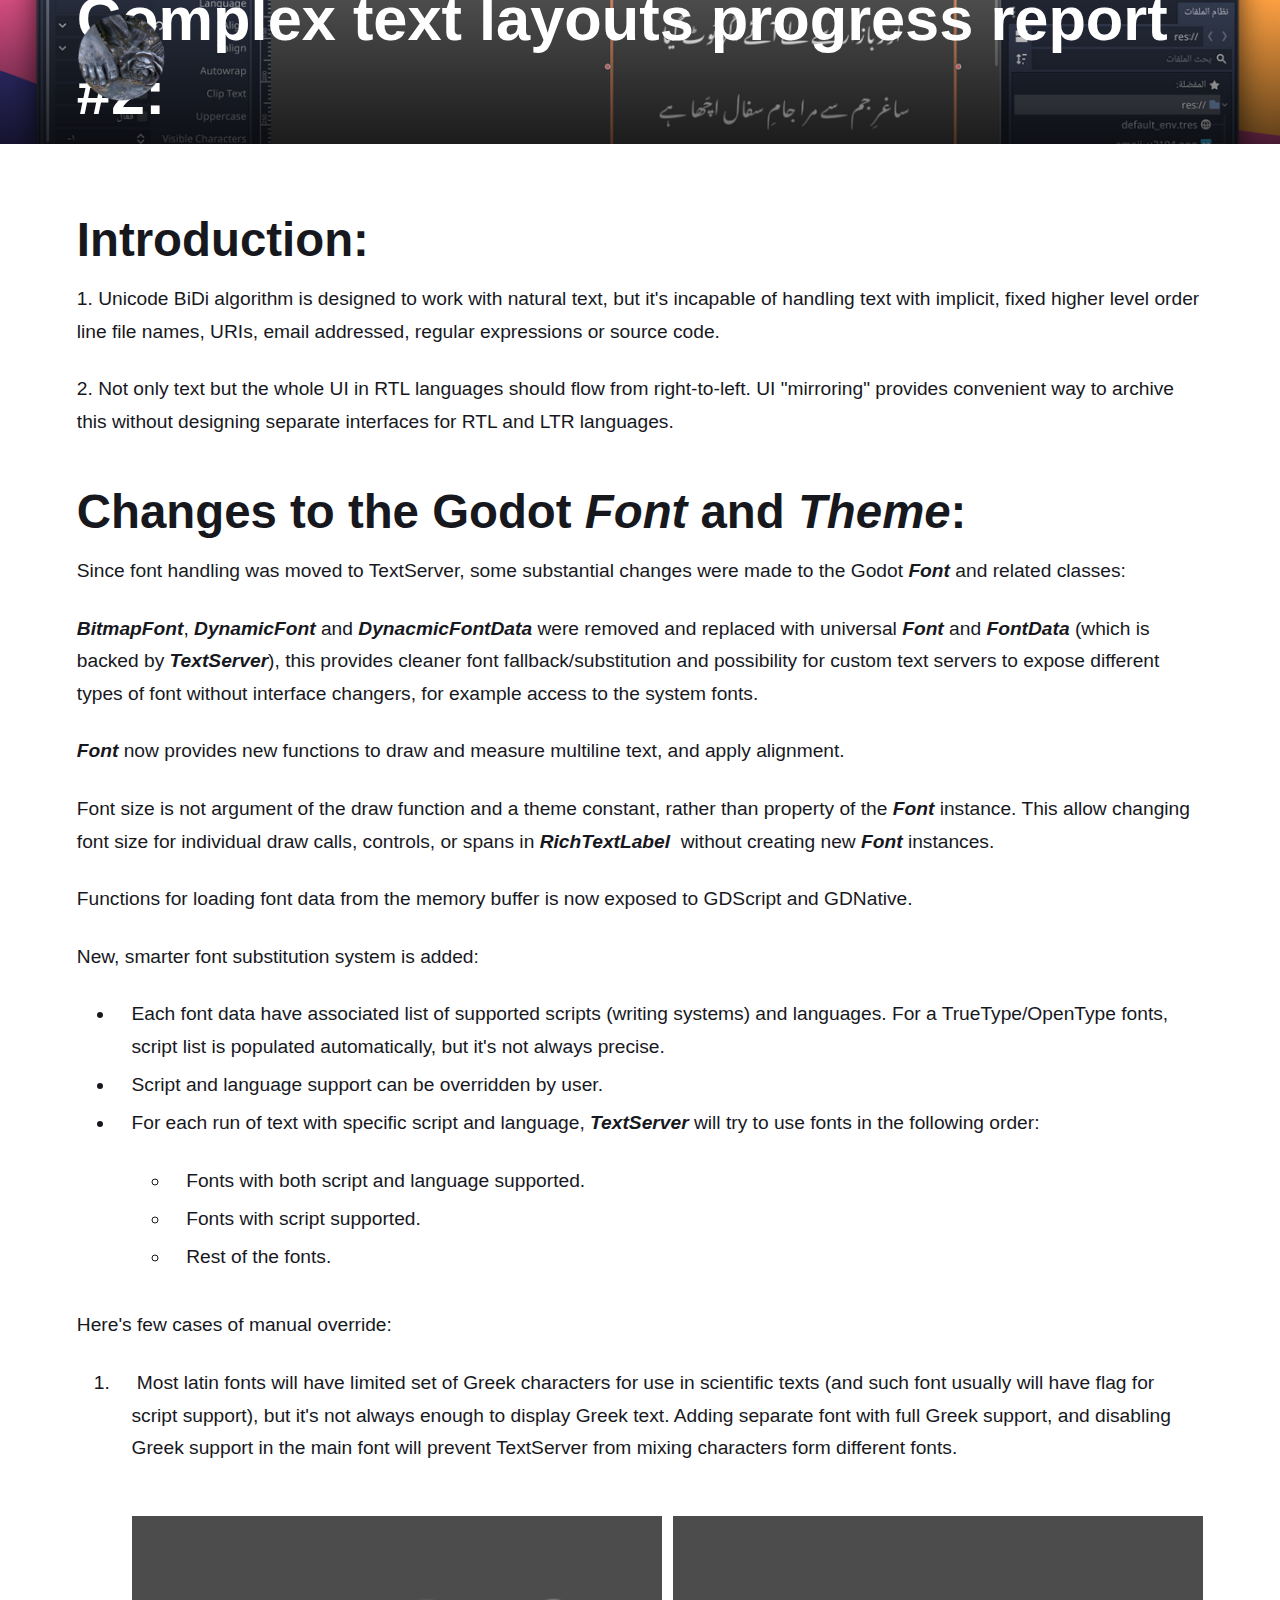
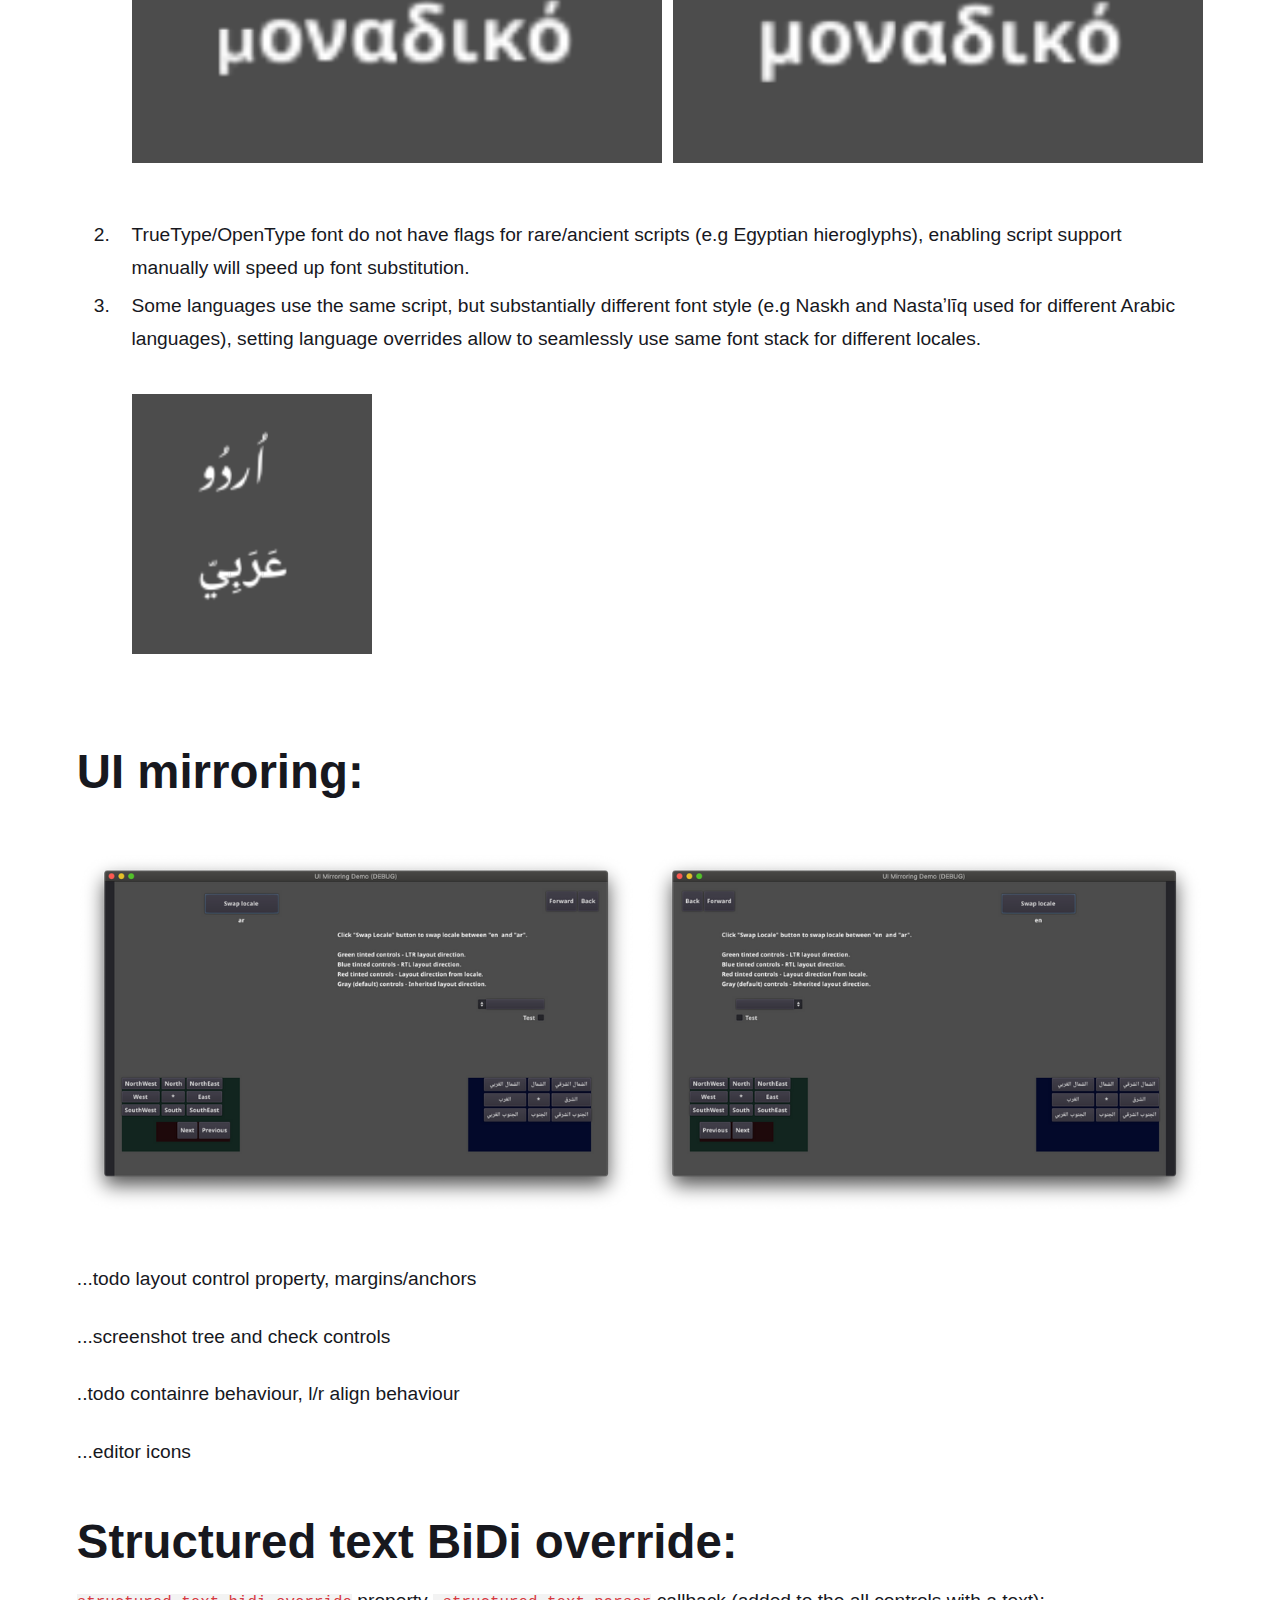
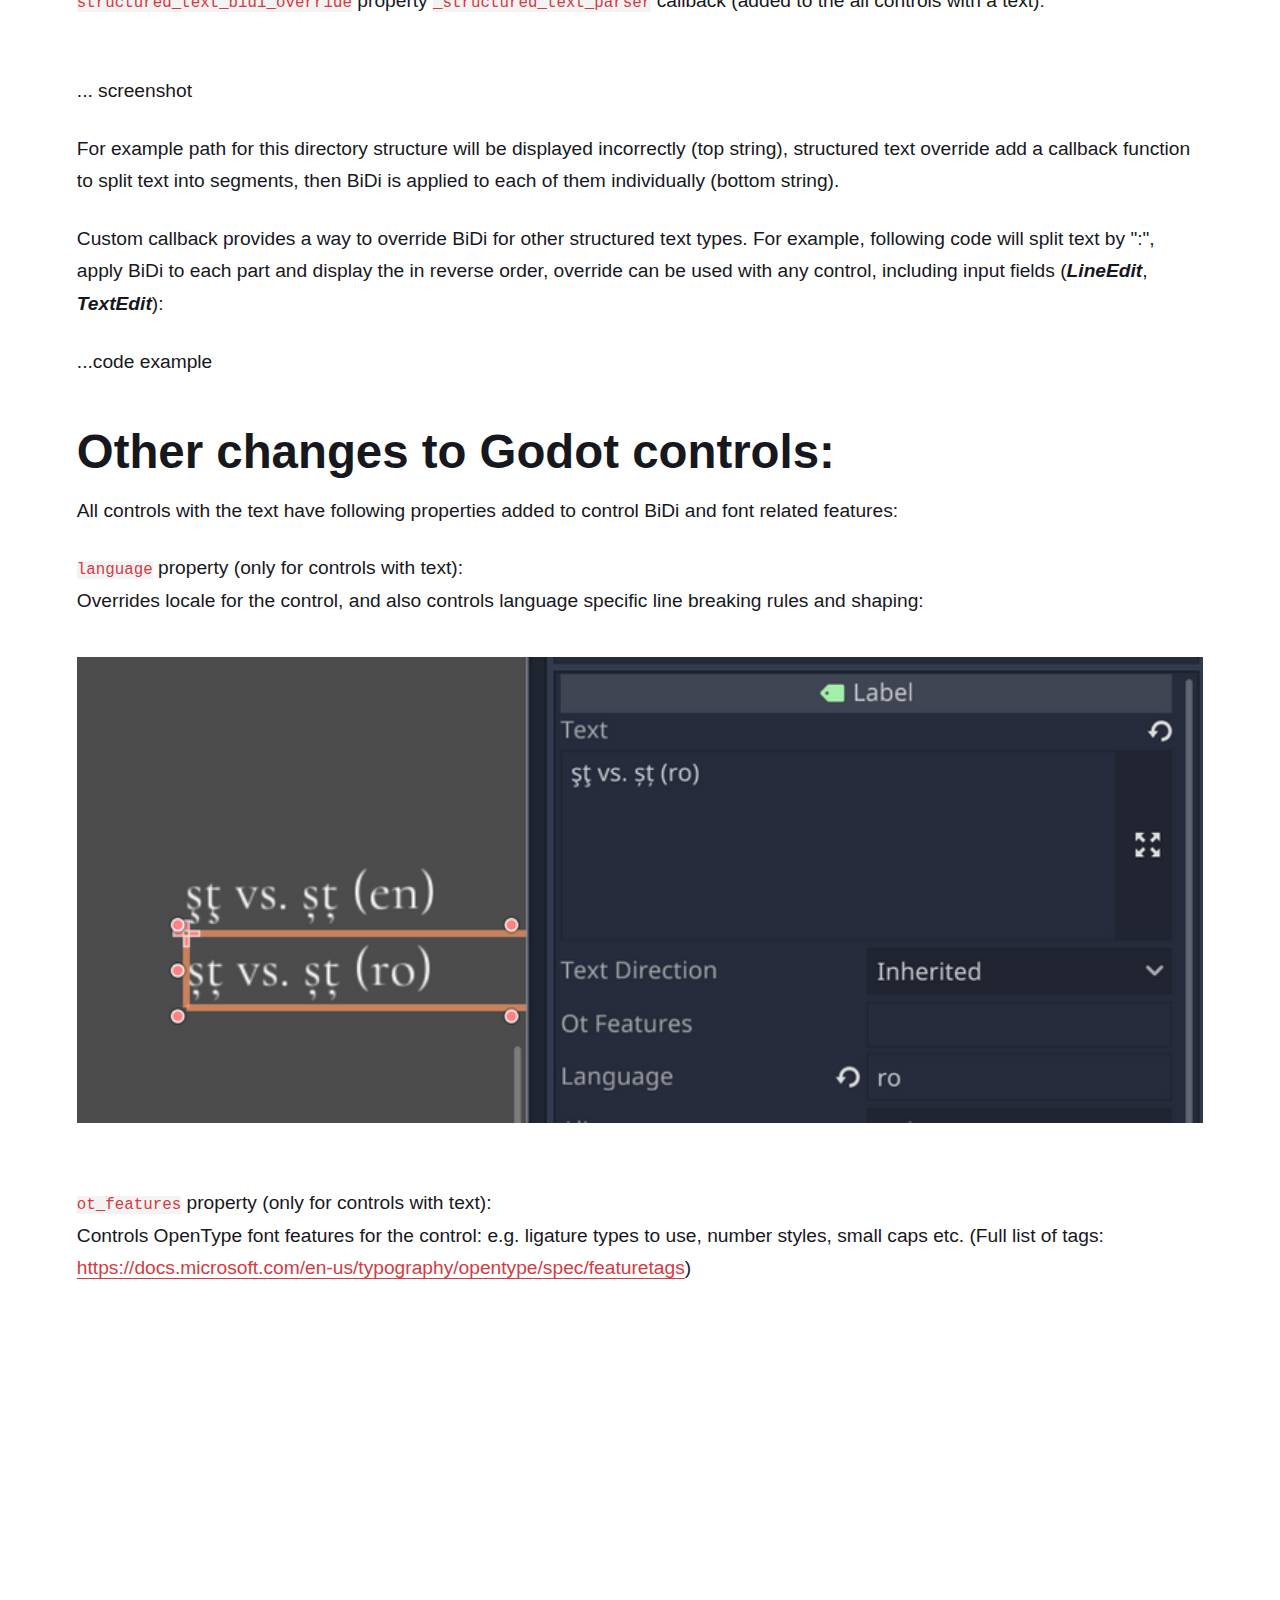
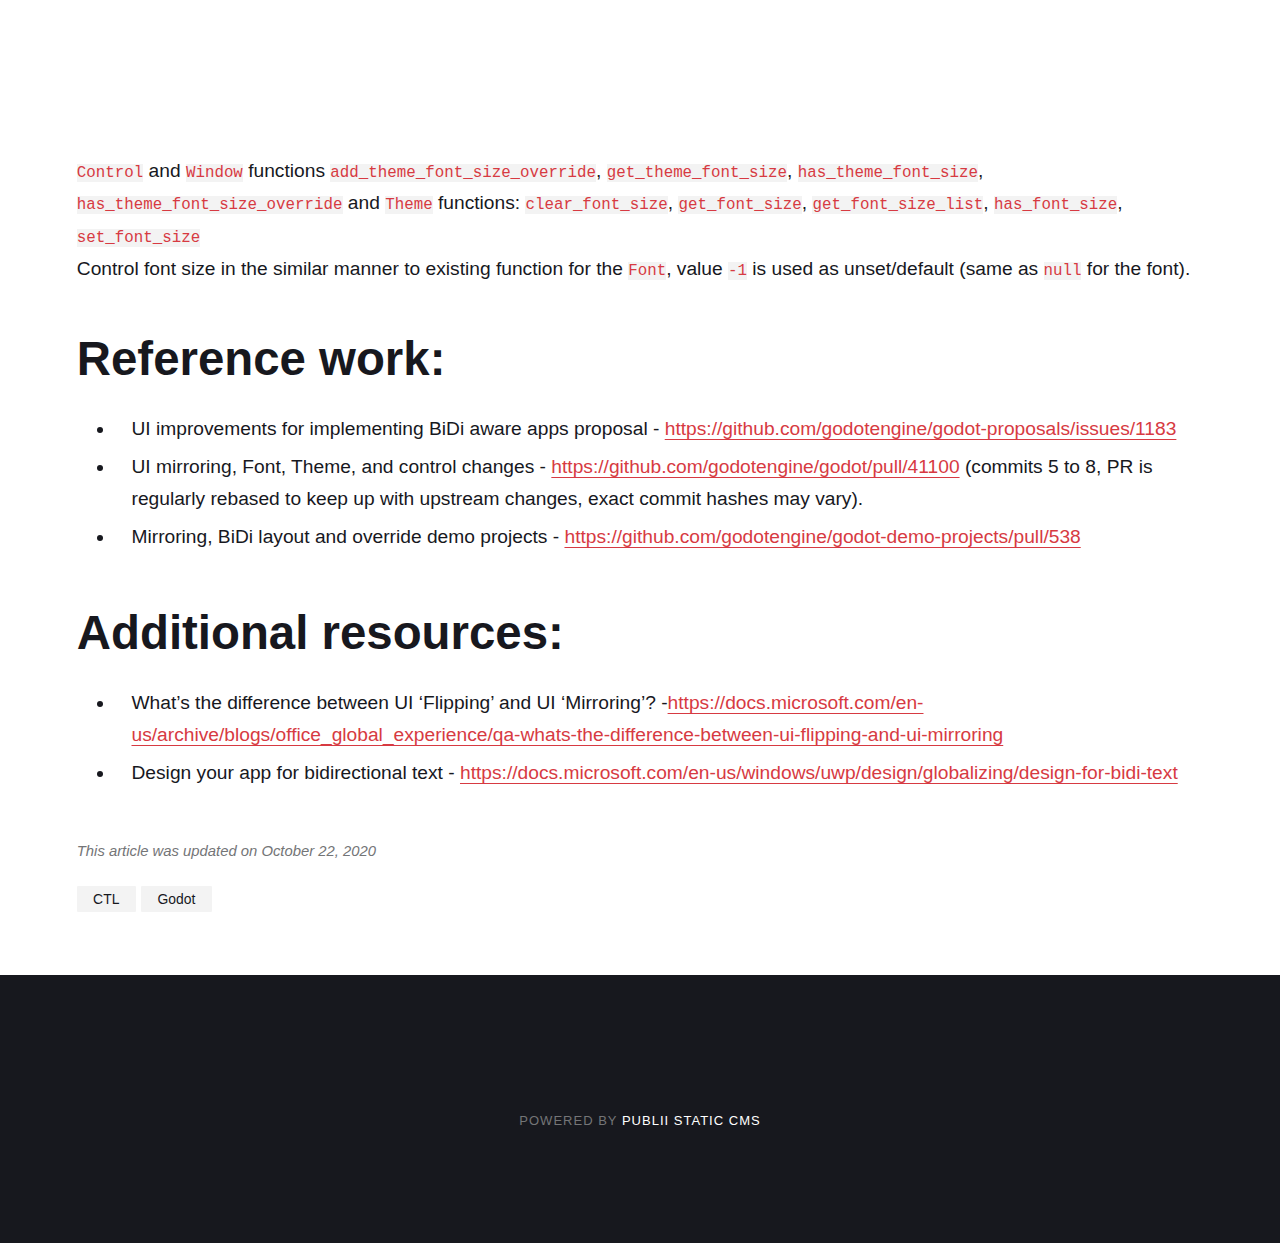
<file: complex-text-layouts-progress-report-2.html>
<!DOCTYPE html><html lang="en"><head><meta charset="utf-8"><meta http-equiv="X-UA-Compatible" content="IE=edge"><meta name="viewport" content="width=device-width,initial-scale=1"><title>Complex text layouts progress report #2: - bruvzg.github.io</title><meta name="description" content="Introduction:1. Unicode BiDi algorithm is designed to work with natural text, but it's incapable of handling text with implicit, fixed higher level order line file names, URIs, email addressed, regular expressions or source code. 2. Not only text but the whole UI in RTL languages&hellip;"><meta name="generator" content="Publii Open-Source CMS for Static Site"><link rel="canonical" href="https://bruvzg.github.io/complex-text-layouts-progress-report-2.html"><link rel="alternate" type="application/atom+xml" href="https://bruvzg.github.io/feed.xml"><link rel="alternate" type="application/json" href="https://bruvzg.github.io/feed.json"><meta property="og:title" content="Complex text layouts progress report #2:"><meta property="og:image" content="https://bruvzg.github.io/media/posts/4/ctl_part2_title_image-2.png"><meta property="og:site_name" content="bruvzg.github.io"><meta property="og:description" content="Introduction:1. Unicode BiDi algorithm is designed to work with natural text, but it's incapable of handling text with implicit, fixed higher level order line file names, URIs, email addressed, regular expressions or source code. 2. Not only text but the whole UI in RTL languages&hellip;"><meta property="og:url" content="https://bruvzg.github.io/complex-text-layouts-progress-report-2.html"><meta property="og:type" content="article"><style>:root{--body-font:-apple-system,BlinkMacSystemFont,"Segoe UI",Roboto,Oxygen,Ubuntu,Cantarell,"Fira Sans","Droid Sans","Helvetica Neue",Arial,sans-serif,"Apple Color Emoji","Segoe UI Emoji","Segoe UI Symbol";--heading-font:-apple-system,BlinkMacSystemFont,"Segoe UI",Roboto,Oxygen,Ubuntu,Cantarell,"Fira Sans","Droid Sans","Helvetica Neue",Arial,sans-serif,"Apple Color Emoji","Segoe UI Emoji","Segoe UI Symbol";--logo-font:-apple-system,BlinkMacSystemFont,"Segoe UI",Roboto,Oxygen,Ubuntu,Cantarell,"Fira Sans","Droid Sans","Helvetica Neue",Arial,sans-serif,"Apple Color Emoji","Segoe UI Emoji","Segoe UI Symbol";--menu-font:-apple-system,BlinkMacSystemFont,"Segoe UI",Roboto,Oxygen,Ubuntu,Cantarell,"Fira Sans","Droid Sans","Helvetica Neue",Arial,sans-serif,"Apple Color Emoji","Segoe UI Emoji","Segoe UI Symbol"}</style><link href="assets/css/video-js.min.css" rel="stylesheet"><script src="assets/js/video.min.js"></script><link rel="stylesheet" href="https://bruvzg.github.io/assets/css/style.css?v=bdd8c36da522588ef305d3eded9be11f"><link rel="stylesheet" href="https://bruvzg.github.io/assets/css/photoswipe.css?v=357f87f4e9502a5318d89e8e76e0a344"><script type="application/ld+json">{"@context":"http://schema.org","@type":"Article","mainEntityOfPage":{"@type":"WebPage","@id":"https://bruvzg.github.io/complex-text-layouts-progress-report-2.html"},"headline":"Complex text layouts progress report #2:","datePublished":"2020-10-14T12:45","dateModified":"2020-10-22T13:38","image":{"@type":"ImageObject","url":"https://bruvzg.github.io/media/posts/4/ctl_part2_title_image-2.png","height":2260,"width":3550},"description":"Introduction:1. Unicode BiDi algorithm is designed to work with natural text, but it's incapable of handling text with implicit, fixed higher level order line file names, URIs, email addressed, regular expressions or source code. 2. Not only text but the whole UI in RTL languages&hellip;","author":{"@type":"Person","name":"bruvzg"},"publisher":{"@type":"Organization","name":"bruvzg","logo":{"@type":"ImageObject","url":"https://bruvzg.github.io/media/website/7645687.png","height":400,"width":400}}}</script><style>.pswp--svg .pswp__button,
				          .pswp--svg .pswp__button--arrow--left:before,
				          .pswp--svg .pswp__button--arrow--right:before {
					          background-image: url(https://bruvzg.github.io/assets/svg/gallery-icons-light.svg);
			              }</style></head><body><div class="site-container"><header class="top" id="js-header"><a class="logo" href="https://bruvzg.github.io/"><img src="https://bruvzg.github.io/media/website/7645687.png" alt="bruvzg.github.io"></a></header><main><article class="post"><div class="hero"><figure class="hero__image hero__image--overlay"><img src="https://bruvzg.github.io/media/posts/4/ctl_part2_title_image-2.png" srcset="https://bruvzg.github.io/media/posts/4/responsive/ctl_part2_title_image-2-xs.png 300w, https://bruvzg.github.io/media/posts/4/responsive/ctl_part2_title_image-2-sm.png 480w, https://bruvzg.github.io/media/posts/4/responsive/ctl_part2_title_image-2-md.png 768w, https://bruvzg.github.io/media/posts/4/responsive/ctl_part2_title_image-2-lg.png 1024w, https://bruvzg.github.io/media/posts/4/responsive/ctl_part2_title_image-2-xl.png 1360w, https://bruvzg.github.io/media/posts/4/responsive/ctl_part2_title_image-2-2xl.png 1600w" sizes="(max-width: 1600px) 100vw, 1600px" loading="eager" height="2260" width="3550" alt=""></figure><header class="hero__content"><div class="wrapper"><div class="post__meta"><time datetime="2020-10-14T12:45">October 14, 2020</time></div><h1>Complex text layouts progress report #2:</h1></div></header></div><div class="wrapper post__entry"><h2>Introduction:</h2><p>1. Unicode BiDi algorithm is designed to work with natural text, but it's incapable of handling text with implicit, fixed higher level order line file names, URIs, email addressed, regular expressions or source code.</p><p>2. Not only text but the whole UI in RTL languages should flow from right-to-left. UI "mirroring" provides convenient way to archive this without designing separate interfaces for RTL and LTR languages.</p><h2>Changes to the Godot <em>Font</em> and <em>Theme</em>:</h2><p>Since font handling was moved to TextServer, some substantial changes were made to the Godot <em><strong>Font</strong></em> and related classes:</p><p><em><strong>BitmapFont</strong></em>, <em><strong>DynamicFont</strong></em> and <em><strong>DynacmicFontData</strong></em> were removed and replaced with universal <em><strong>Font</strong></em> and <em><strong>FontData</strong></em> (which is backed by <strong><em>TextServer</em></strong>), this provides cleaner font fallback/substitution and possibility for custom text servers to expose different types of font without interface changers, for example access to the system fonts.</p><p><strong><em>Font </em></strong>now provides new functions to draw and measure multiline text, and apply alignment.</p><p>Font size is not argument of the draw function and a theme constant, rather than property of the <em><strong>Font</strong> </em>instance. This allow changing font size for individual draw calls, controls, or spans in <em><strong>RichTextLabel  </strong></em>without creating new <em><strong>Font</strong></em> instances.</p><p>Functions for loading font data from the memory buffer is now exposed to GDScript and GDNative.</p><p>New, smarter font substitution system is added:</p><ul><li>Each font data have associated list of supported scripts (writing systems) and languages. For a TrueType/OpenType fonts, script list is populated automatically, but it's not always precise.</li><li>Script and language support can be overridden by user.</li><li>For each run of text with specific script and language, <em><strong>TextServer</strong></em> will try to use fonts in the following order:<ul><li>Fonts with both script and language supported.</li><li>Fonts with script supported.</li><li>Rest of the fonts.</li></ul></li></ul><p>Here's few cases of manual override:</p><ol><li> Most latin fonts will have limited set of Greek characters for use in scientific texts (and such font usually will have flag for script support), but it's not always enough to display Greek text. Adding separate font with full Greek support, and disabling Greek support in the main font will prevent TextServer from mixing characters form different fonts.<div class="gallery-wrapper"><div class="gallery" data-is-empty="false" data-columns="3"><figure class="gallery__item"><a href="https://bruvzg.github.io/media/posts/4/gallery/Screenshot-2020-10-22-at-13.11.36.png" data-size="262x122"><img loading="lazy" src="https://bruvzg.github.io/media/posts/4/gallery/Screenshot-2020-10-22-at-13.11.36-thumbnail.png" alt="" width="262" height="122"></a><figcaption>Incorrect font used "μ"</figcaption></figure><figure class="gallery__item"><a href="https://bruvzg.github.io/media/posts/4/gallery/Screenshot-2020-10-22-at-13.13.31.png" data-size="262x122"><img loading="lazy" src="https://bruvzg.github.io/media/posts/4/gallery/Screenshot-2020-10-22-at-13.13.31-thumbnail.png" alt="" width="262" height="122"></a><figcaption>Correct font used "μ"</figcaption></figure></div></div></li><li>TrueType/OpenType font do not have flags for rare/ancient scripts (e.g Egyptian hieroglyphs), enabling script support manually will speed up font substitution.</li><li>Some languages use the same script, but substantially different font style (e.g Naskh and <span class="js-about-item-abstr">Nastaʼlīq used for different Arabic languages</span>), setting language overrides allow to seamlessly use same font stack for different locales.<br><figure class="post__image"><img loading="lazy" style="color: var(--text-editor-body-color); font-family: var(--font-base); font-size: inherit; font-weight: var(--font-weight-normal);" src="https://bruvzg.github.io/media/posts/4/Screenshot-2020-10-22-at-13.37.57.png" sizes="(max-width: 48em) 100vw, 768px" srcset="https://bruvzg.github.io/media/posts/4/responsive/Screenshot-2020-10-22-at-13.37.57-xs.png 300w, https://bruvzg.github.io/media/posts/4/responsive/Screenshot-2020-10-22-at-13.37.57-sm.png 480w, https://bruvzg.github.io/media/posts/4/responsive/Screenshot-2020-10-22-at-13.37.57-md.png 768w, https://bruvzg.github.io/media/posts/4/responsive/Screenshot-2020-10-22-at-13.37.57-lg.png 1024w, https://bruvzg.github.io/media/posts/4/responsive/Screenshot-2020-10-22-at-13.37.57-xl.png 1360w, https://bruvzg.github.io/media/posts/4/responsive/Screenshot-2020-10-22-at-13.37.57-2xl.png 1600w" alt="" width="240" height="260"></figure></li></ol><h2>UI mirroring:</h2><div class="gallery-wrapper"><div class="gallery" data-is-empty="false" data-columns="2"><figure class="gallery__item"><a href="https://bruvzg.github.io/media/posts/4/gallery/ui_mirror1.png" data-size="2272x1468"><img loading="lazy" src="https://bruvzg.github.io/media/posts/4/gallery/ui_mirror1-thumbnail.png" alt="Right-to-left UI" width="720" height="465"></a><figcaption>Right-to-left UI</figcaption></figure><figure class="gallery__item"><a href="https://bruvzg.github.io/media/posts/4/gallery/ui_mirror2.png" data-size="2272x1468"><img loading="lazy" src="https://bruvzg.github.io/media/posts/4/gallery/ui_mirror2-thumbnail.png" alt="Left-to-right UI" width="720" height="465"></a><figcaption>Left-to-right UI</figcaption></figure></div></div><p>...todo layout control property, margins/anchors</p><p>...screenshot tree and check controls</p><p>..todo containre behaviour, l/r align behaviour</p><p>...editor icons</p><h2>Structured text BiDi override:</h2><p><code>structured_text_bidi_override</code> property <code>_structured_text_parser</code> callback (added to the all controls with a text):<br><br></p><p>... screenshot</p><p>For example path for this directory structure will be displayed incorrectly (top string), structured text override add a callback function to split text into segments, then BiDi is applied to each of them individually (bottom string).</p><p>Custom callback provides a way to override BiDi for other structured text types. For example, following code will split text by ":", apply BiDi to each part and display the in reverse order, override can be used with any control, including input fields (<em><strong>LineEdit</strong></em>, <em><strong>TextEdit</strong></em>):</p><p>...code example</p><h2>Other changes to Godot controls:</h2><p>All controls with the text have following properties added to control BiDi and font related features:</p><p><code>language</code> property (only for controls with text):<br>Overrides locale for the control, and also controls language specific line breaking rules and shaping:</p><figure class="post__image"><img loading="lazy" src="https://bruvzg.github.io/media/posts/4/95047195-556b2380-06ee-11eb-90fa-c822a5389b28.png" sizes="(max-width: 48em) 100vw, 768px" srcset="https://bruvzg.github.io/media/posts/4/responsive/95047195-556b2380-06ee-11eb-90fa-c822a5389b28-xs.png 300w, https://bruvzg.github.io/media/posts/4/responsive/95047195-556b2380-06ee-11eb-90fa-c822a5389b28-sm.png 480w, https://bruvzg.github.io/media/posts/4/responsive/95047195-556b2380-06ee-11eb-90fa-c822a5389b28-md.png 768w, https://bruvzg.github.io/media/posts/4/responsive/95047195-556b2380-06ee-11eb-90fa-c822a5389b28-lg.png 1024w, https://bruvzg.github.io/media/posts/4/responsive/95047195-556b2380-06ee-11eb-90fa-c822a5389b28-xl.png 1360w, https://bruvzg.github.io/media/posts/4/responsive/95047195-556b2380-06ee-11eb-90fa-c822a5389b28-2xl.png 1600w" alt="" width="1306" height="540"></figure><p><code>ot_features</code> property (only for controls with text):<br>Controls OpenType font features for the control: e.g. ligature types to use, number styles, small caps etc. (Full list of tags: <a rel="nofollow" href="https://docs.microsoft.com/en-us/typography/opentype/spec/featuretags">https://docs.microsoft.com/en-us/typography/opentype/spec/featuretags</a>)</p><figure class="post__image"><img loading="lazy" src="https://bruvzg.github.io/media/posts/4/95047362-982cfb80-06ee-11eb-9757-e5466beae9ac.png" sizes="(max-width: 48em) 100vw, 768px" srcset="https://bruvzg.github.io/media/posts/4/responsive/95047362-982cfb80-06ee-11eb-9757-e5466beae9ac-xs.png 300w, https://bruvzg.github.io/media/posts/4/responsive/95047362-982cfb80-06ee-11eb-9757-e5466beae9ac-sm.png 480w, https://bruvzg.github.io/media/posts/4/responsive/95047362-982cfb80-06ee-11eb-9757-e5466beae9ac-md.png 768w, https://bruvzg.github.io/media/posts/4/responsive/95047362-982cfb80-06ee-11eb-9757-e5466beae9ac-lg.png 1024w, https://bruvzg.github.io/media/posts/4/responsive/95047362-982cfb80-06ee-11eb-9757-e5466beae9ac-xl.png 1360w, https://bruvzg.github.io/media/posts/4/responsive/95047362-982cfb80-06ee-11eb-9757-e5466beae9ac-2xl.png 1600w" alt="" width="1658" height="540"></figure><p><code>Control</code> and <code>Window</code> functions <code>add_theme_font_size_override</code>, <code>get_theme_font_size</code>, <code>has_theme_font_size</code>, <code>has_theme_font_size_override</code> and <code>Theme</code> functions: <code>clear_font_size</code>, <code>get_font_size</code>, <code>get_font_size_list</code>, <code>has_font_size</code>, <code>set_font_size</code><br>Control font size in the similar manner to existing function for the <code>Font</code>, value <code>-1</code> is used as unset/default (same as <code>null</code> for the font).</p><h2><strong>Reference work:</strong></h2><div><ul><li>UI improvements for implementing BiDi aware apps proposal -<span style="color: var(--text-editor-body-color); font-family: var(--font-base); font-size: inherit; font-weight: var(--font-weight-normal);"> </span><a href="https://github.com/godotengine/godot-proposals/issues/1183" target="_blank" rel="noopener noreferrer" style="font-family: var(--font-base); font-size: inherit; font-weight: var(--font-weight-normal);">https://github.com/godotengine/godot-proposals/issues/1183</a></li><li>UI mirroring, Font, Theme, and control changes - <a href="https://github.com/godotengine/godot/pull/41100" target="_blank" rel="noopener noreferrer">https://github.com/godotengine/godot/pull/41100</a> (commits 5 to 8, PR is regularly rebased to keep up with upstream changes, exact commit hashes may vary).</li><li>Mirroring, BiDi layout and override demo projects - <a href="https://github.com/godotengine/godot-demo-projects/pull/538" target="_blank" rel="noopener noreferrer">https://github.com/godotengine/godot-demo-projects/pull/538</a></li></ul></div><h2>Additional resources:</h2><div><ul><li>What’s the difference between UI ‘Flipping’ and UI ‘Mirroring’? -<a href="https://docs.microsoft.com/en-us/archive/blogs/office_global_experience/qa-whats-the-difference-between-ui-flipping-and-ui-mirroring" target="_blank" rel="noopener noreferrer">https://docs.microsoft.com/en-us/archive/blogs/office_global_experience/qa-whats-the-difference-between-ui-flipping-and-ui-mirroring</a></li><li><span style="color: var(--text-editor-body-color); font-family: var(--font-base); font-size: inherit; font-weight: var(--font-weight-normal);">Design your app for bidirectional text - </span><a href="https://docs.microsoft.com/en-us/windows/uwp/design/globalizing/design-for-bidi-text" target="_blank" rel="noopener noreferrer" style="font-family: var(--font-base); font-size: inherit; font-weight: var(--font-weight-normal);">https://docs.microsoft.com/en-us/windows/uwp/design/globalizing/design-for-bidi-text</a></li></ul></div></div><footer class="wrapper post__footer"><p class="post__last-updated">This article was updated on October 22, 2020</p><ul class="post__tag"><li><a href="https://bruvzg.github.io/ctl/">CTL</a></li><li><a href="https://bruvzg.github.io/godot/">Godot</a></li></ul></footer></article></main><footer class="footer"><div class="footer__copyright"><p>Powered by <a href="https://getpublii.com" target="_blank" rel="nofollow noopener">Publii Static CMS</a></p></div><button class="footer__bttop js-footer__bttop" aria-label="Back to top"><svg><title>Back to top</title><use xlink:href="https://bruvzg.github.io/assets/svg/svg-map.svg#toparrow"/></svg></button></footer></div><script>window.publiiThemeMenuConfig = {    
        mobileMenuMode: 'sidebar',
        animationSpeed: 300,
        submenuWidth: 'auto',
        doubleClickTime: 500,
        mobileMenuExpandableSubmenus: true, 
        relatedContainerForOverlayMenuSelector: '.top',
   };</script><script defer="defer" src="https://bruvzg.github.io/assets/js/scripts.min.js?v=f4c4d35432d0e17d212f2fae4e0f8247"></script><script>var images = document.querySelectorAll('img[loading]');

        for (var i = 0; i < images.length; i++) {
            if (images[i].complete) {
                images[i].classList.add('is-loaded');
            } else {
                images[i].addEventListener('load', function () {
                    this.classList.add('is-loaded');
                }, false);
            }
        }</script><script defer="defer" src="https://bruvzg.github.io/assets/js/photoswipe.min.js?v=017385b552f7e0d979e2e2fe6f324015"></script><script defer="defer" src="https://bruvzg.github.io/assets/js/photoswipe-ui-default.min.js?v=d067f0883540b1ddda0e2c9ad1b14260"></script><script>var initPhotoSwipeFromDOM=function(gallerySelector){var parseThumbnailElements=function(el){var thumbElements=el.childNodes,numNodes=thumbElements.length,items=[],figureEl,linkEl,size,item;for(var i=0;i<numNodes;i++){figureEl=thumbElements[i];if(figureEl.nodeType!==1){continue;}
          linkEl=figureEl.children[0];size=linkEl.getAttribute('data-size').split('x');item={src:linkEl.getAttribute('href'),w:parseInt(size[0],10),h:parseInt(size[1],10)};if(figureEl.children.length>1){item.title=figureEl.children[1].innerHTML;}
          if(linkEl.children.length>0){item.msrc=linkEl.children[0].getAttribute('src');}
          item.el=figureEl;items.push(item);}
          return items;};var closest=function closest(el,fn){return el&&(fn(el)?el:closest(el.parentNode,fn));};var onThumbnailsClick=function(e){e=e||window.event;e.preventDefault?e.preventDefault():e.returnValue=false;var eTarget=e.target||e.srcElement;var clickedListItem=closest(eTarget,function(el){return(el.tagName&&el.tagName.toUpperCase()==='FIGURE');});if(!clickedListItem){return;}
          var clickedGallery=clickedListItem.parentNode,childNodes=clickedListItem.parentNode.childNodes,numChildNodes=childNodes.length,nodeIndex=0,index;for(var i=0;i<numChildNodes;i++){if(childNodes[i].nodeType!==1){continue;}
          if(childNodes[i]===clickedListItem){index=nodeIndex;break;}
          nodeIndex++;}
          if(index>=0){openPhotoSwipe(index,clickedGallery);}
          return false;};var photoswipeParseHash=function(){var hash=window.location.hash.substring(1),params={};if(hash.length<5){return params;}
          var vars=hash.split('&');for(var i=0;i<vars.length;i++){if(!vars[i]){continue;}
          var pair=vars[i].split('=');if(pair.length<2){continue;}
          params[pair[0]]=pair[1];}
          if(params.gid){params.gid=parseInt(params.gid,10);}
          return params;};var openPhotoSwipe=function(index,galleryElement,disableAnimation,fromURL){var pswpElement=document.querySelectorAll('.pswp')[0],gallery,options,items;items=parseThumbnailElements(galleryElement);options={galleryUID:galleryElement.getAttribute('data-pswp-uid'),getThumbBoundsFn:function(index){var thumbnail=items[index].el.getElementsByTagName('img')[0],pageYScroll=window.pageYOffset||document.documentElement.scrollTop,rect=thumbnail.getBoundingClientRect();return{x:rect.left,y:rect.top+pageYScroll,w:rect.width};},
          mainClass:'pswp--dark',
          preload: [1,2],
          hideAnimationDuration:200,
          showAnimationDuration:0,
          bgOpacity: 0.7,
          showHideOpacity:true,
          closeOnScroll: true,
          arrowKeys: true,
          closeEl: true,
          captionEl: true,
          fullscreenEl: true,
          zoomEl: true,
          shareEl: true,
          counterEl: true,
          arrowEl: true,
          preloaderEl: true
          };if(fromURL){if(options.galleryPIDs){for(var j=0;j<items.length;j++){if(items[j].pid==index){options.index=j;break;}}}else{options.index=parseInt(index,10)-1;}}else{options.index=parseInt(index,10);}
          if(isNaN(options.index)){return;}
          if(disableAnimation){options.showAnimationDuration=0;}
          gallery=new PhotoSwipe(pswpElement,PhotoSwipeUI_Default,items,options);gallery.init();gallery.options.escKey=true;};var galleryElements=document.querySelectorAll(gallerySelector);for(var i=0,l=galleryElements.length;i<l;i++){galleryElements[i].setAttribute('data-pswp-uid',i+1);galleryElements[i].onclick=onThumbnailsClick;}
          var hashData=photoswipeParseHash();if(hashData.pid&&hashData.gid){openPhotoSwipe(hashData.pid,galleryElements[hashData.gid-1],true,true);}};initPhotoSwipeFromDOM('.gallery');</script><div class="pswp" tabindex="-1" role="dialog" aria-hidden="true"><div class="pswp__bg"></div><div class="pswp__scroll-wrap"><div class="pswp__container"><div class="pswp__item"></div><div class="pswp__item"></div><div class="pswp__item"></div></div><div class="pswp__ui pswp__ui--hidden"><div class="pswp__top-bar"><div class="pswp__counter"></div><button class="pswp__button pswp__button--close" title="Close (Esc)"></button><button class="pswp__button pswp__button--share" title="Share"></button><button class="pswp__button pswp__button--fs" title="Toggle fullscreen"></button><button class="pswp__button pswp__button--zoom" title="Zoom in/out"></button><div class="pswp__preloader"><div class="pswp__preloader__icn"><div class="pswp__preloader__cut"><div class="pswp__preloader__donut"></div></div></div></div></div><div class="pswp__share-modal pswp__share-modal--hidden pswp__single-tap"><div class="pswp__share-tooltip"></div></div><button class="pswp__button pswp__button--arrow--left" title="Previous (arrow left)"></button><button class="pswp__button pswp__button--arrow--right" title="Next (arrow right)"></button><div class="pswp__caption"><div class="pswp__caption__center"></div></div></div></div></div></body></html>
</file>
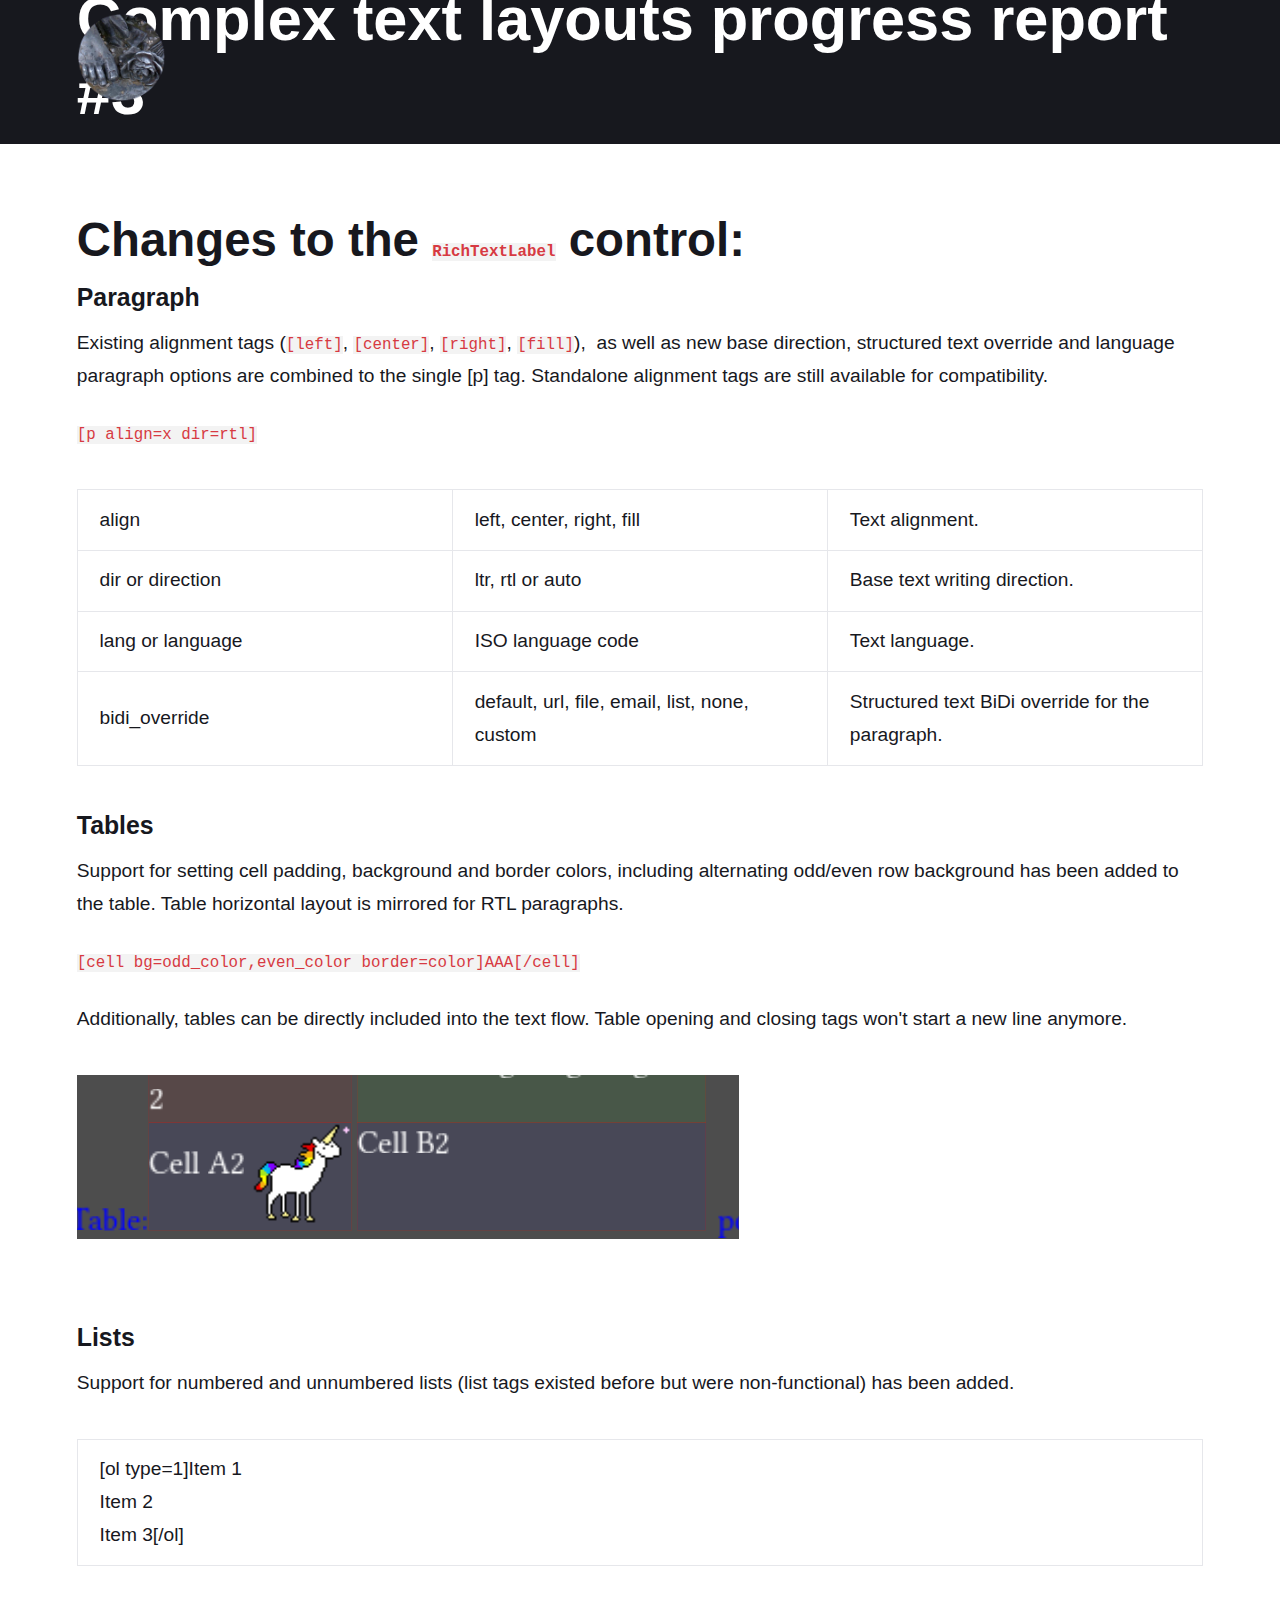
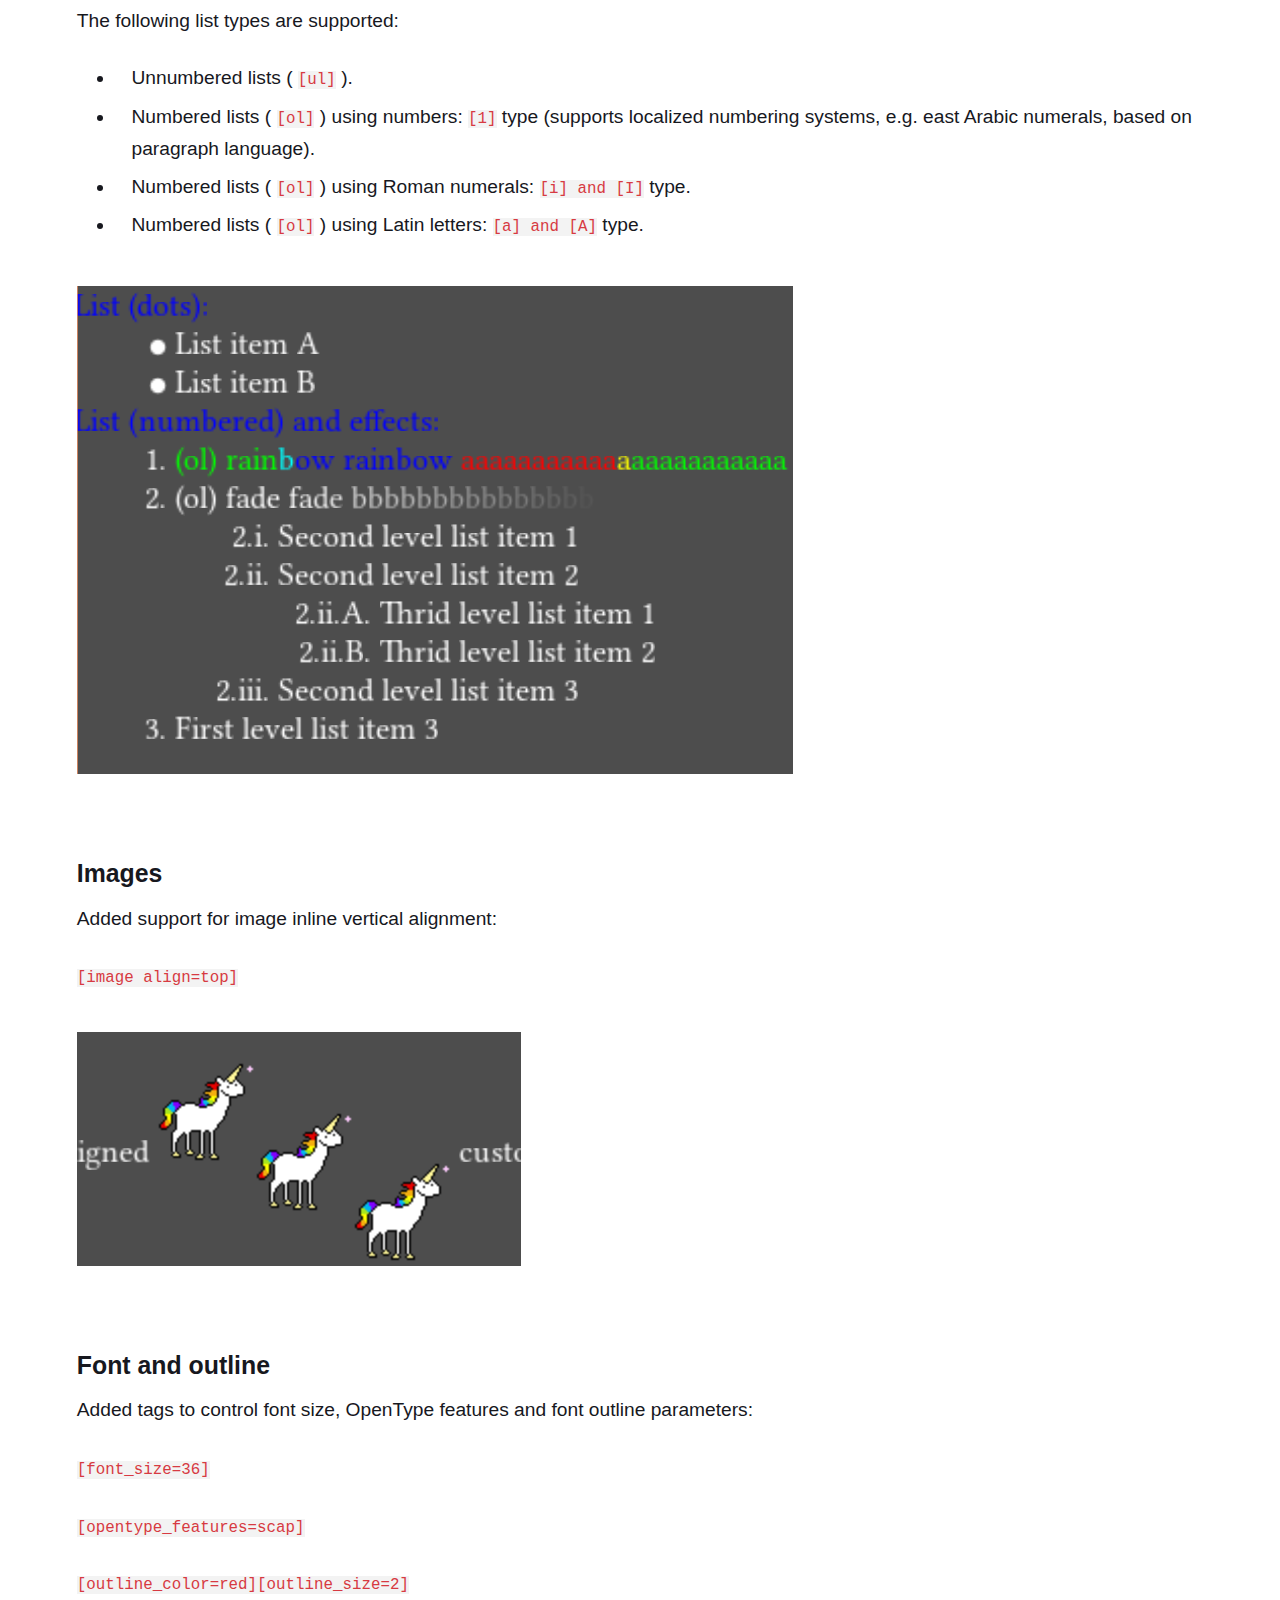
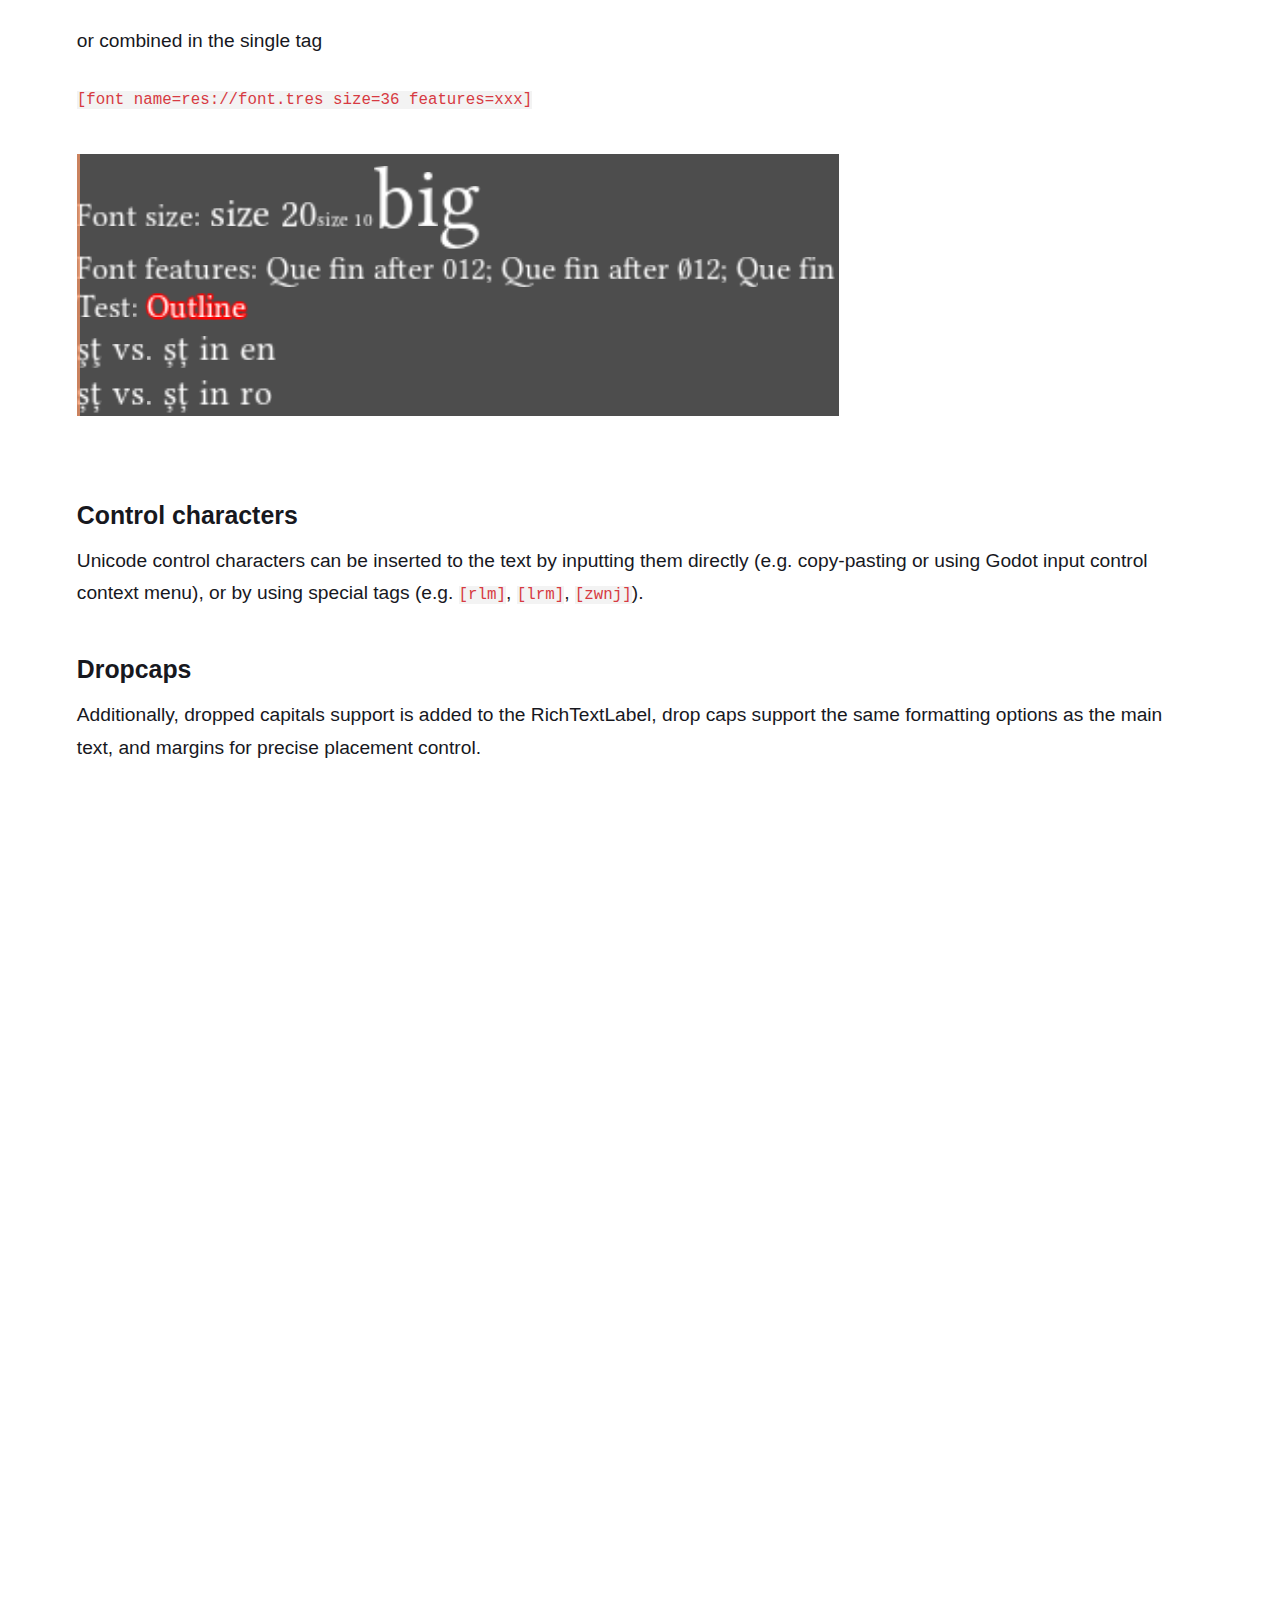
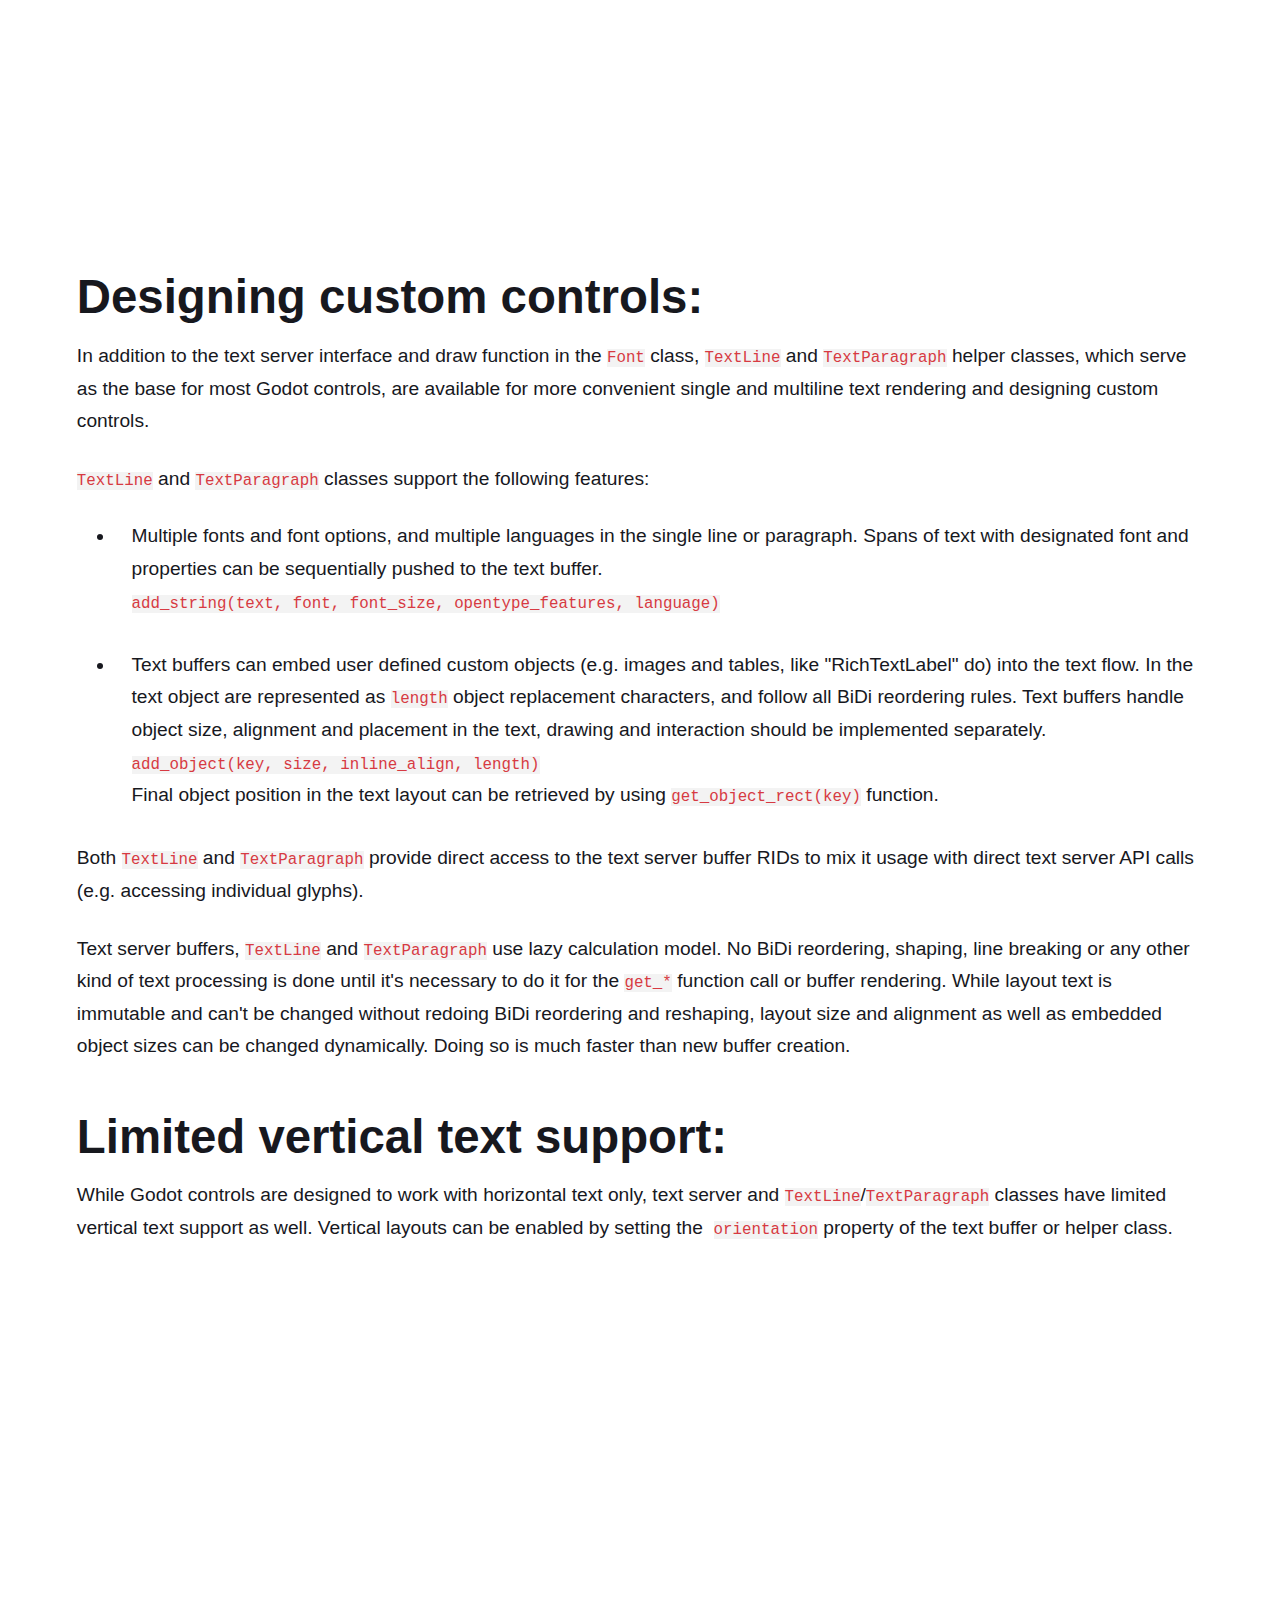
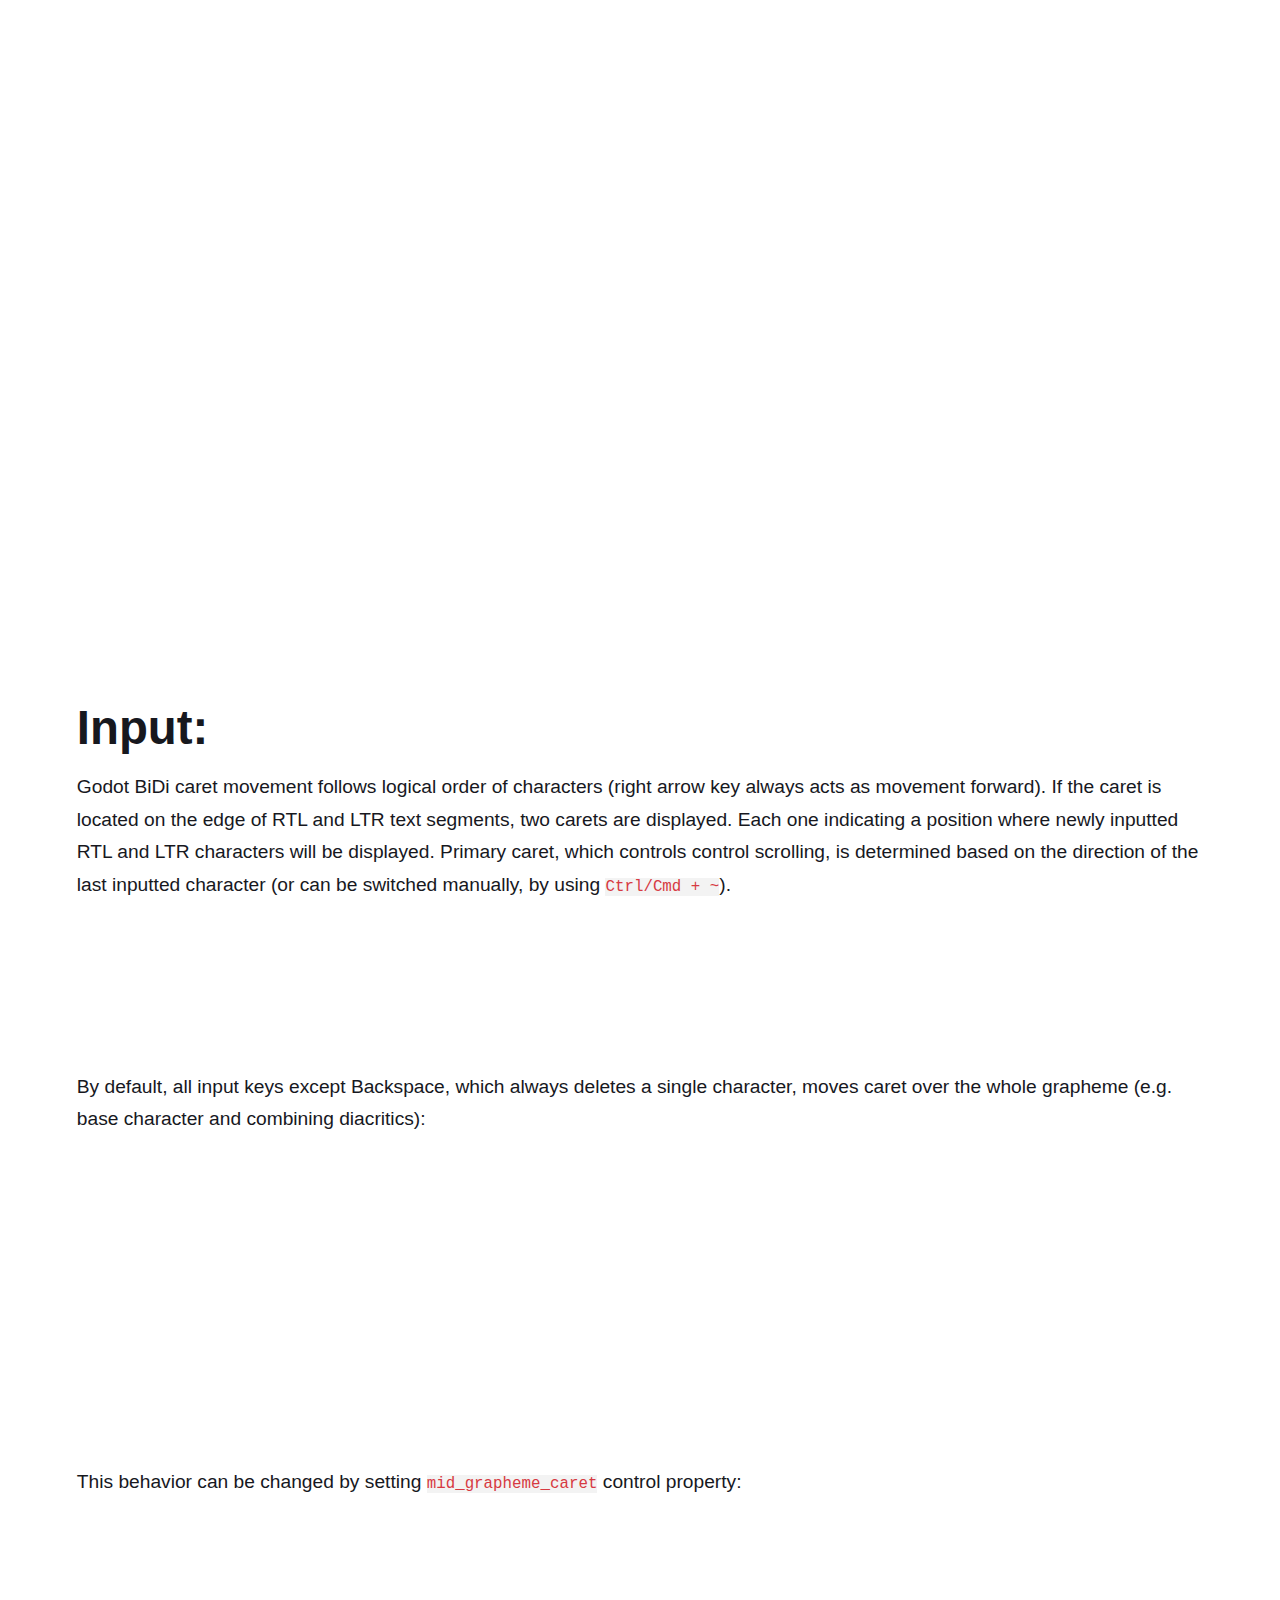
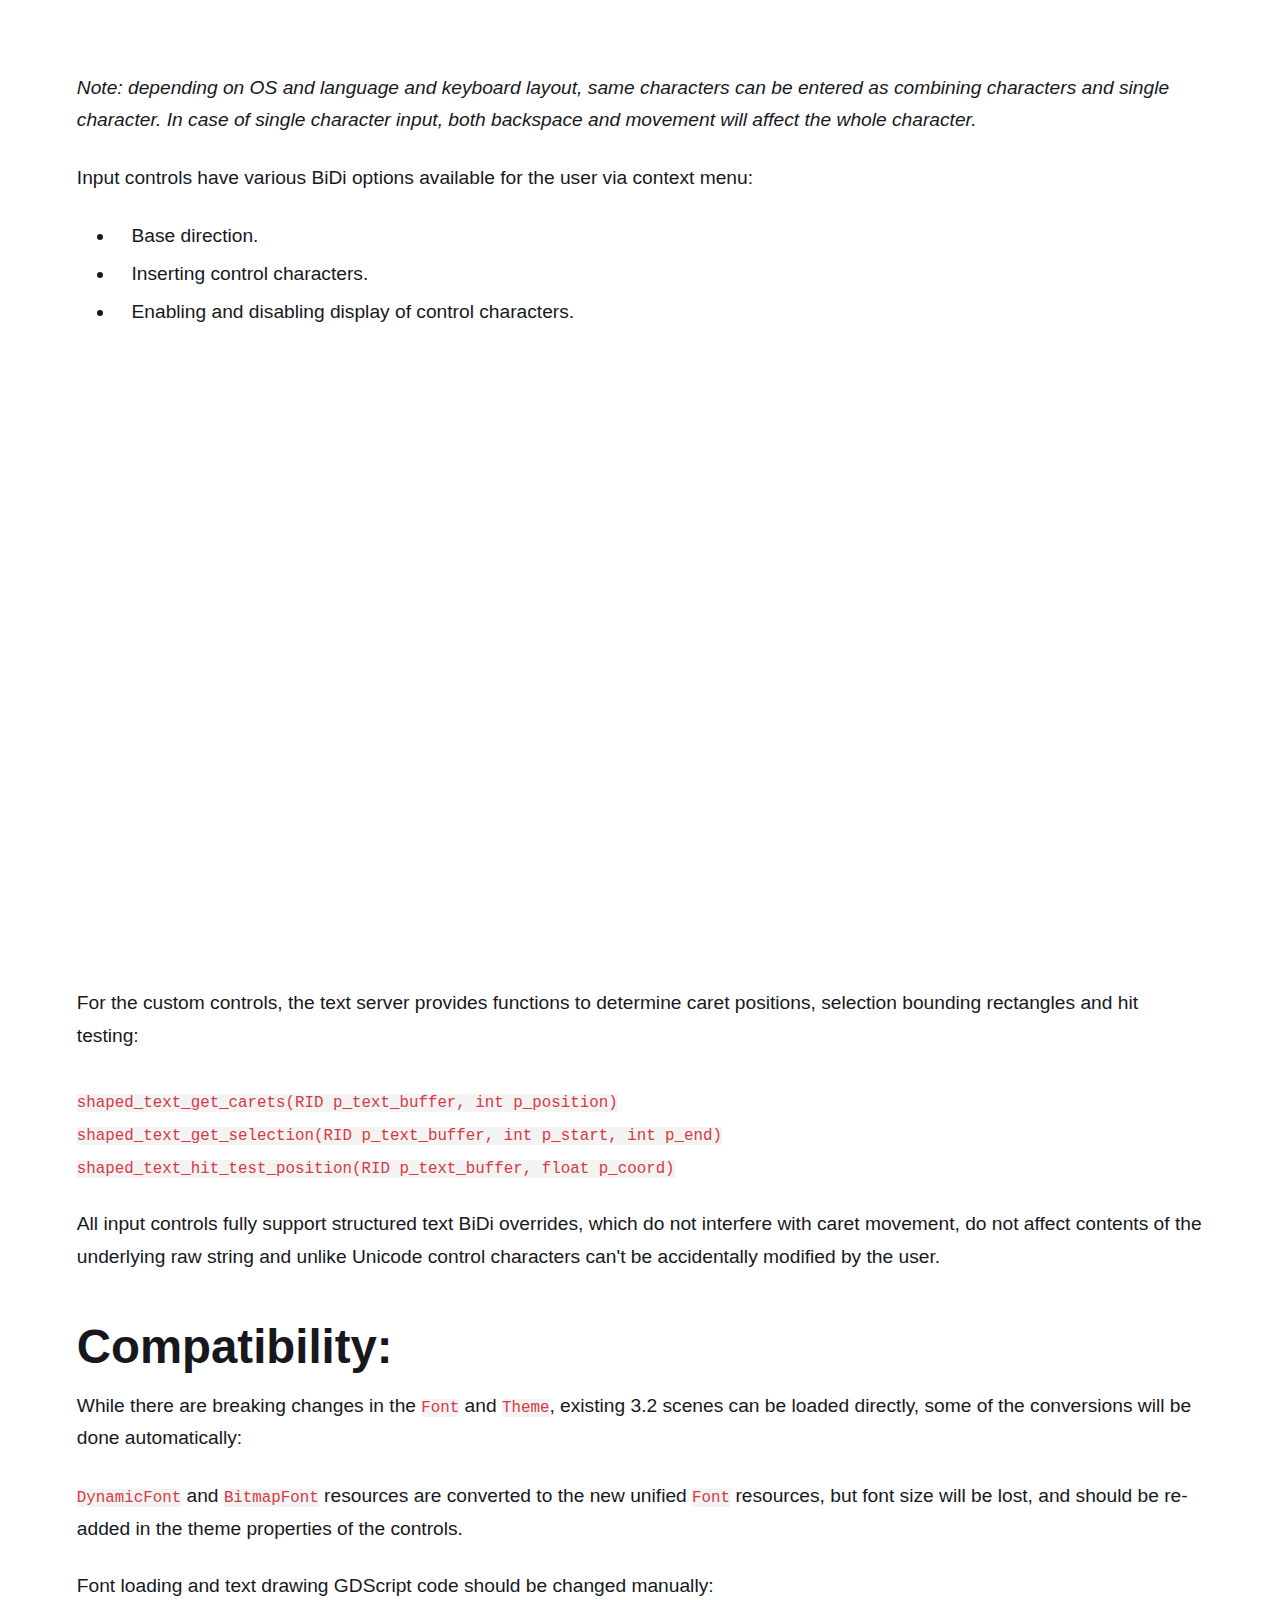
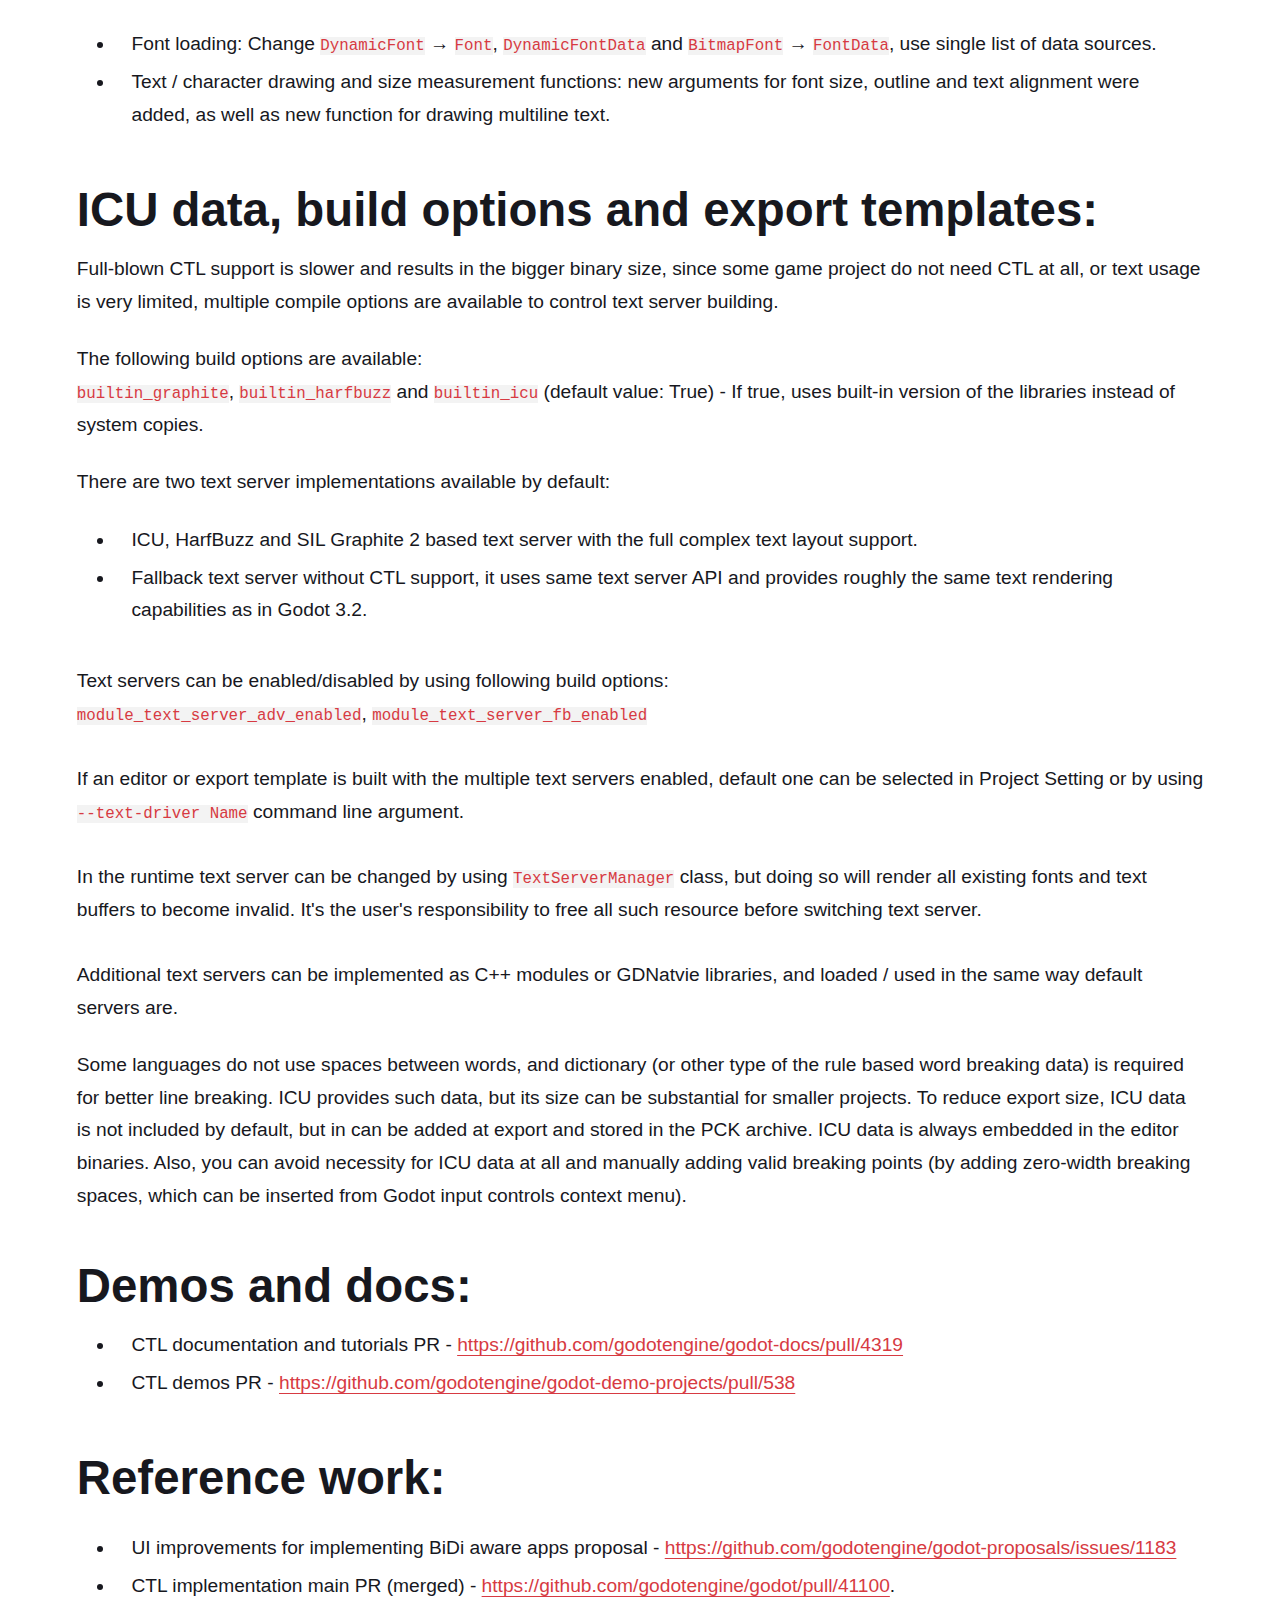
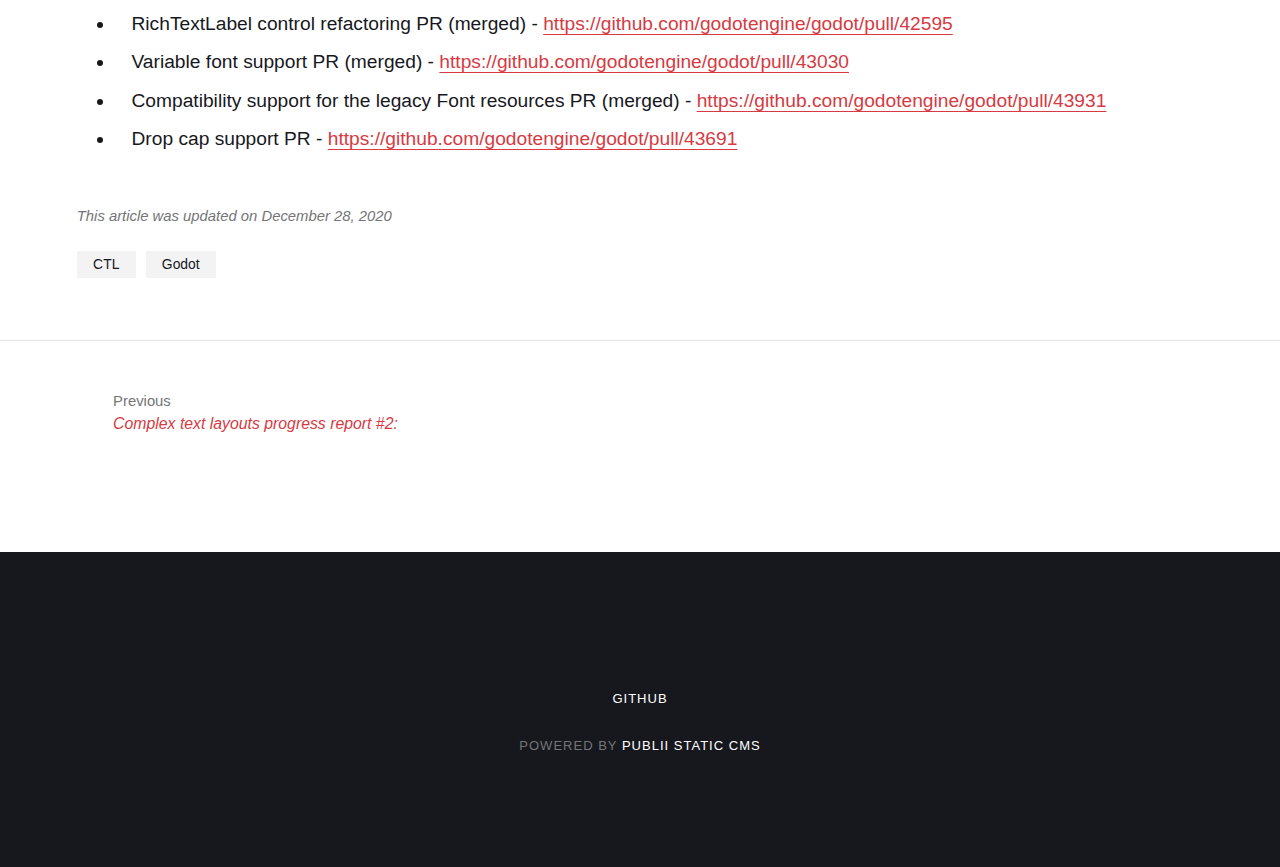
<file: complex-text-layouts-progress-report-3.html>
<!DOCTYPE html>
<html lang="en">
    <head>
        <meta charset="utf-8">
        <meta http-equiv="X-UA-Compatible" content="IE=edge">
        <meta name="viewport" content="width=device-width, initial-scale=1">
            <title>Complex text layouts progress report #3 - bruvzg.github.io </title>
        <meta name="description" content="Changes to the RichTextLabel control:ParagraphExisting alignment tags ([left], [center], [right], [fill]), as well as new base direction, structured text override and language paragraph options are combined to the single [p] tag. Standalone alignment tags are still available for compatibility. [p align=x dir=rtl] Support for setting&hellip;" />
         
        <meta name="generator" content="Publii Open-Source CMS for Static Site" />
        <link rel="canonical" href="https://bruvzg.github.io/complex-text-layouts-progress-report-3.html">
        
        <link rel="alternate" type="application/atom+xml" href="https://bruvzg.github.io/feed.xml" />
<link rel="alternate" type="application/json" href="https://bruvzg.github.io/feed.json" />

        <meta property="og:title" content="Complex text layouts progress report #3" /><meta property="og:image" content="https://bruvzg.github.io/media/website/7645687.png"/><meta property="og:site_name" content="bruvzg.github.io" /><meta property="og:description" content="Changes to the RichTextLabel control:ParagraphExisting alignment tags ([left], [center], [right], [fill]), as well as new base direction, structured text override and language paragraph options are combined to the single [p] tag. Standalone alignment tags are still available for compatibility. [p align=x dir=rtl] Support for setting&hellip;" /><meta property="og:url" content="https://bruvzg.github.io/complex-text-layouts-progress-report-3.html" /><meta property="og:type" content="article" />
	        <link rel="shortcut icon" href="https://bruvzg.github.io/media/website/7645687-xs.png" type="image/png" />
        <style>:root{--body-font:-apple-system,BlinkMacSystemFont,"Segoe UI",Roboto,Oxygen,Ubuntu,Cantarell,"Fira Sans","Droid Sans","Helvetica Neue",Arial,sans-serif,"Apple Color Emoji","Segoe UI Emoji","Segoe UI Symbol";--heading-font:-apple-system,BlinkMacSystemFont,"Segoe UI",Roboto,Oxygen,Ubuntu,Cantarell,"Fira Sans","Droid Sans","Helvetica Neue",Arial,sans-serif,"Apple Color Emoji","Segoe UI Emoji","Segoe UI Symbol";--logo-font:-apple-system,BlinkMacSystemFont,"Segoe UI",Roboto,Oxygen,Ubuntu,Cantarell,"Fira Sans","Droid Sans","Helvetica Neue",Arial,sans-serif,"Apple Color Emoji","Segoe UI Emoji","Segoe UI Symbol";--menu-font:-apple-system,BlinkMacSystemFont,"Segoe UI",Roboto,Oxygen,Ubuntu,Cantarell,"Fira Sans","Droid Sans","Helvetica Neue",Arial,sans-serif,"Apple Color Emoji","Segoe UI Emoji","Segoe UI Symbol"}</style>
        <link rel="stylesheet" href="https://bruvzg.github.io/assets/css/video-js.min.css?v=f73663804f2a86a102f0cd4f059e7e79">
        <link rel="stylesheet" href="https://bruvzg.github.io/assets/css/style.css?v=4814009928b3f424c76113c8a5f4519c">
        <script type="application/ld+json">{"@context":"http://schema.org","@type":"Article","mainEntityOfPage":{"@type":"WebPage","@id":"https://bruvzg.github.io/complex-text-layouts-progress-report-3.html"},"headline":"Complex text layouts progress report #3","datePublished":"2020-12-17T11:49","dateModified":"2020-12-28T10:21","image":{"@type":"ImageObject","url":"https://bruvzg.github.io/media/website/7645687.png","height":400,"width":400},"description":"Changes to the RichTextLabel control:ParagraphExisting alignment tags ([left], [center], [right], [fill]), as well as new base direction, structured text override and language paragraph options are combined to the single [p] tag. Standalone alignment tags are still available for compatibility. [p align=x dir=rtl] Support for setting&hellip;","author":{"@type":"Person","name":"bruvzg"},"publisher":{"@type":"Organization","name":"bruvzg","logo":{"@type":"ImageObject","url":"https://bruvzg.github.io/media/website/7645687.png","height":400,"width":400}}}</script>
        
        
    </head>
    <body>
        <div class="site-container">
   <header class="top" id="js-header">
      <a class="logo" href="https://bruvzg.github.io/">
            <img src="https://bruvzg.github.io/media/website/7645687.png" alt="bruvzg.github.io">
      </a>
   </header>
<main>
      <article class="post">
         <div class="hero">
             
             
            <header class="hero__content">
               <div class="wrapper">
                     <div class="post__meta">
                        <time datetime="2020-12-17T11:49">
                              December 17, 2020
                        </time>
                     </div>
                  <h1>
                     Complex text layouts progress report #3
                  </h1>
               </div>
            </header>
         </div>

         <div class="wrapper post__entry">           
            <h2>Changes to the <code>RichTextLabel</code> control:</h2>
<h4>Paragraph</h4>
<p>Existing alignment tags (<code>[left]</code>, <code>[center]</code>, <code>[right]</code>, <code>[fill]</code>),  as well as new base direction, structured text override and language paragraph options are combined to the single [p] tag. Standalone alignment tags are still available for compatibility.</p>
<p><code>[p align=x dir=rtl]</code></p>
<table style="border-collapse: collapse; width: 100%;" border="1">
<tbody>
<tr>
<td style="width: 33.3333%;">align</td>
<td style="width: 33.3333%;">left, center, right, fill</td>
<td style="width: 33.3333%;">Text alignment.</td>
</tr>
<tr>
<td style="width: 33.3333%;">dir or direction</td>
<td style="width: 33.3333%;">ltr, rtl or auto</td>
<td style="width: 33.3333%;">Base text writing direction.</td>
</tr>
<tr>
<td style="width: 33.3333%;">lang or language</td>
<td style="width: 33.3333%;">ISO language code</td>
<td style="width: 33.3333%;">Text language.</td>
</tr>
<tr>
<td style="width: 33.3333%;">bidi_override</td>
<td style="width: 33.3333%;">default, url, file, email, list, none, custom</td>
<td style="width: 33.3333%;">Structured text BiDi override for the paragraph.</td>
</tr>
</tbody>
</table>
<h4>Tables</h4>
<p>Support for setting cell padding, background and border colors, including alternating odd/even row background has been added to the table. Table horizontal layout is mirrored for RTL paragraphs.</p>
<p><span style="color: #000000;"><code><span style="font-family: var(--font-base); font-size: inherit; font-weight: var(--font-weight-normal);">[cell bg=odd_color,even_color border=color]AAA[/cell]</span></code></span></p>
<p>Additionally, tables can be directly included into the text flow. Table opening and closing tags won't start a new line anymore.</p>
<figure class="post__image"><img loading="lazy"  src="https://bruvzg.github.io/media/posts/8/table.png" sizes="(max-width: 48em) 100vw, 768px" srcset="https://bruvzg.github.io/media/posts/8/responsive/table-xs.png 300w ,https://bruvzg.github.io/media/posts/8/responsive/table-sm.png 480w ,https://bruvzg.github.io/media/posts/8/responsive/table-md.png 768w ,https://bruvzg.github.io/media/posts/8/responsive/table-lg.png 1024w ,https://bruvzg.github.io/media/posts/8/responsive/table-xl.png 1360w ,https://bruvzg.github.io/media/posts/8/responsive/table-2xl.png 1600w"  alt="" width="662" height="164"></figure>
<h4>Lists</h4>
<p>Support for numbered and unnumbered lists (list tags existed before but were non-functional) has been added.</p>
<table style="border-collapse: collapse; width: 100%;" border="1">
<tbody>
<tr>
<td style="width: 100%;">[ol type=1]Item 1<br>Item 2<br>Item 3[/ol]</td>
</tr>
</tbody>
</table>
<p>The following list types are supported:</p>
<ul>
<li>Unnumbered lists ( <code>[ul]</code> ).</li>
<li>Numbered lists ( <code>[ol]</code> ) using numbers: <code>[1]</code> type (supports localized numbering systems, e.g. east Arabic numerals, based on paragraph language).</li>
<li>Numbered lists ( <code>[ol]</code> ) using Roman numerals: <code>[i] and [I]</code> type.</li>
<li>Numbered lists ( <code>[ol]</code> ) using Latin letters: <code>[a] and [A]</code> type.</li>
</ul>
<figure class="post__image"><img loading="lazy"  src="https://bruvzg.github.io/media/posts/8/Screenshot-2020-12-17-at-10.00.26.png" sizes="(max-width: 48em) 100vw, 768px" srcset="https://bruvzg.github.io/media/posts/8/responsive/Screenshot-2020-12-17-at-10.00.26-xs.png 300w ,https://bruvzg.github.io/media/posts/8/responsive/Screenshot-2020-12-17-at-10.00.26-sm.png 480w ,https://bruvzg.github.io/media/posts/8/responsive/Screenshot-2020-12-17-at-10.00.26-md.png 768w ,https://bruvzg.github.io/media/posts/8/responsive/Screenshot-2020-12-17-at-10.00.26-lg.png 1024w ,https://bruvzg.github.io/media/posts/8/responsive/Screenshot-2020-12-17-at-10.00.26-xl.png 1360w ,https://bruvzg.github.io/media/posts/8/responsive/Screenshot-2020-12-17-at-10.00.26-2xl.png 1600w"  alt="" width="716" height="488"></figure>
<h4>Images</h4>
<p>Added support for image inline vertical alignment:</p>
<p><code>[image align=top]</code></p>
<figure class="post__image"><img loading="lazy"  src="https://bruvzg.github.io/media/posts/8/images.png" sizes="(max-width: 48em) 100vw, 768px" srcset="https://bruvzg.github.io/media/posts/8/responsive/images-xs.png 300w ,https://bruvzg.github.io/media/posts/8/responsive/images-sm.png 480w ,https://bruvzg.github.io/media/posts/8/responsive/images-md.png 768w ,https://bruvzg.github.io/media/posts/8/responsive/images-lg.png 1024w ,https://bruvzg.github.io/media/posts/8/responsive/images-xl.png 1360w ,https://bruvzg.github.io/media/posts/8/responsive/images-2xl.png 1600w"  alt="" width="444" height="234"></figure>
<h4>Font and outline</h4>
<p>Added tags to control font size, OpenType features and font outline parameters:</p>
<p><code>[font_size=36]</code></p>
<p><code>[opentype_features=scap]</code></p>
<p><code>[outline_color=red][outline_size=2]</code></p>
<p>or combined in the single tag</p>
<p><code>[font name=res://font.tres size=36 features=xxx]</code></p>
<figure class="post__image"><img loading="lazy"  src="https://bruvzg.github.io/media/posts/8/font.png" sizes="(max-width: 48em) 100vw, 768px" srcset="https://bruvzg.github.io/media/posts/8/responsive/font-xs.png 300w ,https://bruvzg.github.io/media/posts/8/responsive/font-sm.png 480w ,https://bruvzg.github.io/media/posts/8/responsive/font-md.png 768w ,https://bruvzg.github.io/media/posts/8/responsive/font-lg.png 1024w ,https://bruvzg.github.io/media/posts/8/responsive/font-xl.png 1360w ,https://bruvzg.github.io/media/posts/8/responsive/font-2xl.png 1600w"  alt="" width="762" height="262"></figure>
<h4>Control characters</h4>
<p>Unicode control characters can be inserted to the text by inputting them directly (e.g. copy-pasting or using Godot input control context menu), or by using special tags (e.g. <code>[rlm]</code>, <code>[lrm]</code>, <code>[zwnj]</code>).</p>
<h4>Dropcaps</h4>
<p>Additionally, dropped capitals support is added to the RichTextLabel, drop caps support the same formatting options as the main text, and margins for precise placement control.</p>
<figure class="post__image"><img loading="lazy"  src="https://bruvzg.github.io/media/posts/8/dc_margin.png" sizes="(max-width: 48em) 100vw, 768px" srcset="https://bruvzg.github.io/media/posts/8/responsive/dc_margin-xs.png 300w ,https://bruvzg.github.io/media/posts/8/responsive/dc_margin-sm.png 480w ,https://bruvzg.github.io/media/posts/8/responsive/dc_margin-md.png 768w ,https://bruvzg.github.io/media/posts/8/responsive/dc_margin-lg.png 1024w ,https://bruvzg.github.io/media/posts/8/responsive/dc_margin-xl.png 1360w ,https://bruvzg.github.io/media/posts/8/responsive/dc_margin-2xl.png 1600w"  alt="" width="654" height="320"></figure>
<figure class="post__image"><img loading="lazy"  src="https://bruvzg.github.io/media/posts/8/dc_screenshot.png" sizes="(max-width: 48em) 100vw, 768px" srcset="https://bruvzg.github.io/media/posts/8/responsive/dc_screenshot-xs.png 300w ,https://bruvzg.github.io/media/posts/8/responsive/dc_screenshot-sm.png 480w ,https://bruvzg.github.io/media/posts/8/responsive/dc_screenshot-md.png 768w ,https://bruvzg.github.io/media/posts/8/responsive/dc_screenshot-lg.png 1024w ,https://bruvzg.github.io/media/posts/8/responsive/dc_screenshot-xl.png 1360w ,https://bruvzg.github.io/media/posts/8/responsive/dc_screenshot-2xl.png 1600w"  alt="" width="1592" height="824"></figure>
<h2>Designing custom controls:</h2>
<p>In addition to the text server interface and draw function in the <code>Font</code> class, <code>TextLine</code> and <code>TextParagraph</code> helper classes, which serve as the base for most Godot controls, are available for more convenient single and multiline text rendering and designing custom controls.</p>
<p><code>TextLine</code> and <code>TextParagraph</code> classes support the following features:</p>
<ul>
<li>Multiple fonts and font options, and multiple languages in the single line or paragraph. Spans of text with designated font and properties can be sequentially pushed to the text buffer.<br><code>add_string(text, font, font_size, opentype_features, language)</code></li>
</ul>
<div>
<ul>
<li><span style="color: var(--text-editor-body-color); font-family: var(--font-base); font-size: inherit; font-weight: var(--font-weight-normal);">Text buffers can embed user defined custom objects (e.g. images and tables, like "RichTextLabel" do) into the text flow. In the text object are represented as <code>length</code> object replacement characters, and follow all BiDi reordering rules. Text buffers handle object size, alignment and placement in the text, drawing and interaction should be implemented separately.<br></span><code>add_object(key, size, inline_align, length)</code><br>Final object position in the text layout can be retrieved by using <code style="font-weight: var(--font-weight-normal);">get_object_rect(key)</code><span style="color: var(--text-editor-body-color); font-family: var(--font-base); font-size: inherit; font-weight: var(--font-weight-normal);"> function.</span></li>
</ul>
</div>
<p>Both <code>TextLine</code> and <code>TextParagraph</code> provide direct access to the text server buffer RIDs to mix it usage with direct text server API calls (e.g. accessing individual glyphs).</p>
<p>Text server buffers, <code>TextLine</code> and <code>TextParagraph</code> use lazy calculation model. No BiDi reordering, shaping, line breaking or any other kind of text processing is done until it's necessary to do it for the <code>get_*</code> function call or buffer rendering. While layout text is immutable and can't be changed without redoing BiDi reordering and reshaping, layout size and alignment as well as embedded object sizes can be changed dynamically. Doing so is much faster than new buffer creation.</p>
<h2>Limited vertical text support:</h2>
<p>While Godot controls are designed to work with horizontal text only, text server and <code>TextLine</code>/<code>TextParagraph</code> classes have limited vertical text support as well. Vertical layouts can be enabled by setting the  <code>orientation</code> property of the text buffer or helper class.</p>
<figure class="post__image"><img loading="lazy"  src="https://bruvzg.github.io/media/posts/8/Screenshot-2020-12-21-at-12.40.51.png" sizes="(max-width: 48em) 100vw, 768px" srcset="https://bruvzg.github.io/media/posts/8/responsive/Screenshot-2020-12-21-at-12.40.51-xs.png 300w ,https://bruvzg.github.io/media/posts/8/responsive/Screenshot-2020-12-21-at-12.40.51-sm.png 480w ,https://bruvzg.github.io/media/posts/8/responsive/Screenshot-2020-12-21-at-12.40.51-md.png 768w ,https://bruvzg.github.io/media/posts/8/responsive/Screenshot-2020-12-21-at-12.40.51-lg.png 1024w ,https://bruvzg.github.io/media/posts/8/responsive/Screenshot-2020-12-21-at-12.40.51-xl.png 1360w ,https://bruvzg.github.io/media/posts/8/responsive/Screenshot-2020-12-21-at-12.40.51-2xl.png 1600w"  alt="" width="112" height="932"></figure>
<h2>Input:</h2>
<p>Godot BiDi caret movement follows logical order of characters (right arrow key always acts as movement forward). If the caret is located on the edge of RTL and LTR text segments, two carets are displayed. Each one indicating a position where newly inputted RTL and LTR characters will be displayed. Primary caret, which controls control scrolling, is determined based on the direction of the last inputted character (or can be switched manually, by using <code>Ctrl/Cmd + ~</code>).</p>
<figure class="post__image"><img loading="lazy"  src="https://bruvzg.github.io/media/posts/8/Screenshot-2020-12-16-at-11.27.55.png" sizes="(max-width: 48em) 100vw, 768px" srcset="https://bruvzg.github.io/media/posts/8/responsive/Screenshot-2020-12-16-at-11.27.55-xs.png 300w ,https://bruvzg.github.io/media/posts/8/responsive/Screenshot-2020-12-16-at-11.27.55-sm.png 480w ,https://bruvzg.github.io/media/posts/8/responsive/Screenshot-2020-12-16-at-11.27.55-md.png 768w ,https://bruvzg.github.io/media/posts/8/responsive/Screenshot-2020-12-16-at-11.27.55-lg.png 1024w ,https://bruvzg.github.io/media/posts/8/responsive/Screenshot-2020-12-16-at-11.27.55-xl.png 1360w ,https://bruvzg.github.io/media/posts/8/responsive/Screenshot-2020-12-16-at-11.27.55-2xl.png 1600w"  alt="" width="602" height="66"></figure>
<p>By default, all input keys except Backspace, which always deletes a single character, moves caret over the whole grapheme (e.g. base character and combining diacritics):<figure class="post__image"><img loading="lazy"  src="https://bruvzg.github.io/media/posts/8/Screenshot-2020-12-21-at-12.09.15.png" sizes="(max-width: 48em) 100vw, 768px" srcset="https://bruvzg.github.io/media/posts/8/responsive/Screenshot-2020-12-21-at-12.09.15-xs.png 300w ,https://bruvzg.github.io/media/posts/8/responsive/Screenshot-2020-12-21-at-12.09.15-sm.png 480w ,https://bruvzg.github.io/media/posts/8/responsive/Screenshot-2020-12-21-at-12.09.15-md.png 768w ,https://bruvzg.github.io/media/posts/8/responsive/Screenshot-2020-12-21-at-12.09.15-lg.png 1024w ,https://bruvzg.github.io/media/posts/8/responsive/Screenshot-2020-12-21-at-12.09.15-xl.png 1360w ,https://bruvzg.github.io/media/posts/8/responsive/Screenshot-2020-12-21-at-12.09.15-2xl.png 1600w"  alt="" width="433" height="227"></figure>
<p>This behavior can be changed by setting <code>mid_grapheme_caret</code> control property:</p>
<figure class="post__image"><img loading="lazy"  src="https://bruvzg.github.io/media/posts/8/Screenshot-2020-12-21-at-12.13.55.png" sizes="(max-width: 48em) 100vw, 768px" srcset="https://bruvzg.github.io/media/posts/8/responsive/Screenshot-2020-12-21-at-12.13.55-xs.png 300w ,https://bruvzg.github.io/media/posts/8/responsive/Screenshot-2020-12-21-at-12.13.55-sm.png 480w ,https://bruvzg.github.io/media/posts/8/responsive/Screenshot-2020-12-21-at-12.13.55-md.png 768w ,https://bruvzg.github.io/media/posts/8/responsive/Screenshot-2020-12-21-at-12.13.55-lg.png 1024w ,https://bruvzg.github.io/media/posts/8/responsive/Screenshot-2020-12-21-at-12.13.55-xl.png 1360w ,https://bruvzg.github.io/media/posts/8/responsive/Screenshot-2020-12-21-at-12.13.55-2xl.png 1600w"  alt="" width="342" height="70"></figure>
<p><em>Note: depending on OS and language and keyboard layout, same characters can be entered as combining characters and single character. In case of single character input, both backspace and movement will affect the whole character.</em></p>
<p>Input controls have various BiDi options available for the user via context menu:</p>
<ul>
<li>Base direction.</li>
<li>Inserting control characters.</li>
<li>Enabling and disabling display of control characters.</li>
</ul>
<figure class="post__image"><img loading="lazy"  src="https://bruvzg.github.io/media/posts/8/Screenshot-2020-12-21-at-12.11.58.png" sizes="(max-width: 48em) 100vw, 768px" srcset="https://bruvzg.github.io/media/posts/8/responsive/Screenshot-2020-12-21-at-12.11.58-xs.png 300w ,https://bruvzg.github.io/media/posts/8/responsive/Screenshot-2020-12-21-at-12.11.58-sm.png 480w ,https://bruvzg.github.io/media/posts/8/responsive/Screenshot-2020-12-21-at-12.11.58-md.png 768w ,https://bruvzg.github.io/media/posts/8/responsive/Screenshot-2020-12-21-at-12.11.58-lg.png 1024w ,https://bruvzg.github.io/media/posts/8/responsive/Screenshot-2020-12-21-at-12.11.58-xl.png 1360w ,https://bruvzg.github.io/media/posts/8/responsive/Screenshot-2020-12-21-at-12.11.58-2xl.png 1600w"  alt="" width="1162" height="568"></figure>
<p>For the custom controls, the text server provides functions to determine caret positions, selection bounding rectangles and hit testing:</p>
<div>
<div> </div>
<div><code>shaped_text_get_carets(RID p_text_buffer, int p_position)</code></div>
<div><code>shaped_text_get_selection(RID p_text_buffer, int p_start, int p_end)</code><br>
<div>
<div><code>shaped_text_hit_test_position(RID p_text_buffer, float p_coord)</code></div>
</div>
</div>
</div>
<p>All input controls fully support structured text BiDi overrides, which do not interfere with caret movement, do not affect contents of the underlying raw string and unlike Unicode control characters can't be accidentally modified by the user.</p>
<h2>Compatibility:</h2>
<p>While there are breaking changes in the <code>Font</code> and <code>Theme</code>, existing 3.2 scenes can be loaded directly, some of the conversions will be done automatically:</p>
<p><code>DynamicFont</code> and <code>BitmapFont</code> resources are converted to the new unified <code>Font</code> resources, but font size will be lost, and should be re-added in the theme properties of the controls.</p>
<p>Font loading and text drawing GDScript code should be changed manually:</p>
<ul>
<li>Font loading: Change <code>DynamicFont</code> → <code>Font</code>, <code>DynamicFontData</code> and <code>BitmapFont</code> → <code>FontData</code>, use single list of data sources. </li>
<li>Text / character drawing and size measurement functions: new arguments for font size, outline and text alignment were added, as well as new function for drawing multiline text.</li>
</ul>
<h2>ICU data, build options and export templates:</h2>
<p>Full-blown CTL support is slower and results in the bigger binary size, since some game project do not need CTL at all, or text usage is very limited, multiple compile options are available to control text server building.</p>
<p>The following build options are available:</p>
<div><code>builtin_graphite</code>, <code>builtin_harfbuzz</code> and <span style="color: var(--text-editor-body-color); font-family: var(--font-base); font-size: inherit; font-weight: var(--font-weight-normal);"><code>builtin_icu</code> (default value: True) - If true, uses built-in version of the libraries instead of system copies.</span></div>
<p>There are two text server implementations available by default:</p>
<ul>
<li>ICU, HarfBuzz and SIL Graphite 2 based text server with the full complex text layout support.</li>
<li>Fallback text server without CTL support, it uses same text server API and provides roughly the same text rendering capabilities as in Godot 3.2.</li>
</ul>
<div> </div>
<div>Text servers can be enabled/disabled by using following build options:</div>
<div>
<div><code>module_text_server_adv_enabled</code>, <code>module_text_server_fb_enabled</code></div>
<div> </div>
<div>If an editor or export template is built with the multiple text servers enabled, default one can be selected in Project Setting or by using <code>--text-driver Name</code> command line argument.</div>
<div> </div>
<div>In the runtime text server can be changed by using <code>TextServerManager</code> class, but doing so will render all existing fonts and text buffers to become invalid. It's the user's responsibility to free all such resource before switching text server.</div>
<div> </div>
<div>Additional text servers can be implemented as C++ modules or GDNatvie libraries, and loaded / used in the same way default servers are.</div>
</div>
<p>Some languages do not use spaces between words, and dictionary (or other type of the rule based word breaking data) is required for better line breaking. ICU provides such data, but its size can be substantial for smaller projects. To reduce export size, ICU data is not included by default, but in can be added at export and stored in the PCK archive. ICU data is always embedded in the editor binaries. Also, you can avoid necessity for ICU data at all and manually adding valid breaking points (by adding zero-width breaking spaces, which can be inserted from Godot input controls context menu).</p>
<h2>Demos and docs:</h2>
<ul>
<li>CTL documentation and tutorials PR - <a href="https://github.com/godotengine/godot-docs/pull/4319" target="_blank" rel="noopener noreferrer">https://github.com/godotengine/godot-docs/pull/4319</a></li>
<li>CTL demos PR - <a href="https://github.com/godotengine/godot-demo-projects/pull/538" target="_blank" rel="noopener noreferrer">https://github.com/godotengine/godot-demo-projects/pull/538</a></li>
</ul>
<h2><strong>Reference work:</strong></h2>
<div>
<ul>
<li>UI improvements for implementing BiDi aware apps proposal -<span style="color: var(--text-editor-body-color); font-family: var(--font-base); font-size: inherit; font-weight: var(--font-weight-normal);"> </span><a href="https://github.com/godotengine/godot-proposals/issues/1183" target="_blank" rel="noopener noreferrer" style="font-family: var(--font-base); font-size: inherit; font-weight: var(--font-weight-normal);">https://github.com/godotengine/godot-proposals/issues/1183</a></li>
<li>CTL implementation main PR (merged) - <a href="https://github.com/godotengine/godot/pull/41100" target="_blank" rel="noopener noreferrer">https://github.com/godotengine/godot/pull/41100</a>.</li>
<li>RichTextLabel control refactoring PR (merged) - <a href="https://github.com/godotengine/godot/pull/42595" target="_blank" rel="noopener noreferrer">https://github.com/godotengine/godot/pull/42595</a></li>
<li>Variable font support PR (merged) - <a href="https://github.com/godotengine/godot/pull/43030" target="_blank" rel="noopener noreferrer">https://github.com/godotengine/godot/pull/43030</a></li>
<li>Compatibility support for the legacy Font resources PR (merged) - <a href="https://github.com/godotengine/godot/pull/43931" target="_blank" rel="noopener noreferrer">https://github.com/godotengine/godot/pull/43931</a></li>
<li>Drop cap support PR - <a href="https://github.com/godotengine/godot/pull/43691" target="_blank" rel="noopener noreferrer">https://github.com/godotengine/godot/pull/43691</a></li>
</ul>
</div>            
         </div>

            <footer class="wrapper post__footer">

                     <p class="post__last-updated">
                        This article was updated on
                           December 28, 2020
                     </p>

                     <ul class="post__tag">
                           <li>
                              <a href="https://bruvzg.github.io/ctl/">CTL</a>
                           </li>
                           <li>
                              <a href="https://bruvzg.github.io/godot/">Godot</a>
                           </li>
                     </ul>


            </footer>
      </article>

            <nav class="post__nav">
               <div class="post__nav-inner">
                     <div class="post__nav-prev">
                        <svg width="1.041em" height="0.416em" aria-hidden="true">
                           <use xlink:href="https://bruvzg.github.io/assets/svg/svg-map.svg#arrow-prev"/>
                        </svg>

                        <a href="https://bruvzg.github.io/complex-text-layouts-progress-report-2.html" class="invert post__nav-link" rel="prev">
                           <span>Previous</span>
                           Complex text layouts progress report #2:
                        </a>
                     </div>
               </div>
            </nav>




</main>
<footer class="footer">
        <div class="footer__copyright">
            <p><a href="https://github.com/bruvzg" target="_blank" rel="noopener">GitHub</a></p>
<p>Powered by <a href="https://getpublii.com" target="_blank" rel="nofollow noopener">Publii Static CMS</a></p>
        </div>
       <button class="footer__bttop js-footer__bttop" aria-label="Back to top"> 
           <svg>
               <title>Back to top</title>
               <use xlink:href="https://bruvzg.github.io/assets/svg/svg-map.svg#toparrow" />
           </svg>
       </button>   
</footer>
</div>

<script>
   window.publiiThemeMenuConfig = {    
        mobileMenuMode: 'sidebar',
        animationSpeed: 300,
        submenuWidth: 'auto',
        doubleClickTime: 500,
        mobileMenuExpandableSubmenus: true, 
        relatedContainerForOverlayMenuSelector: '.top',
   };
</script>
<script defer src="https://bruvzg.github.io/assets/js/video.min.js?v=539b0abb9e33afa3da8f1fe307fcb05f></script>
<script defer src="https://bruvzg.github.io/assets/js/scripts.min.js?v=f4c4d35432d0e17d212f2fae4e0f8247"></script>
    <script>        
        var images = document.querySelectorAll('img[loading]');

        for (var i = 0; i < images.length; i++) {
            if (images[i].complete) {
                images[i].classList.add('is-loaded');
            } else {
                images[i].addEventListener('load', function () {
                    this.classList.add('is-loaded');
                }, false);
            }
        }
    </script>


</body>
</html>
</file>
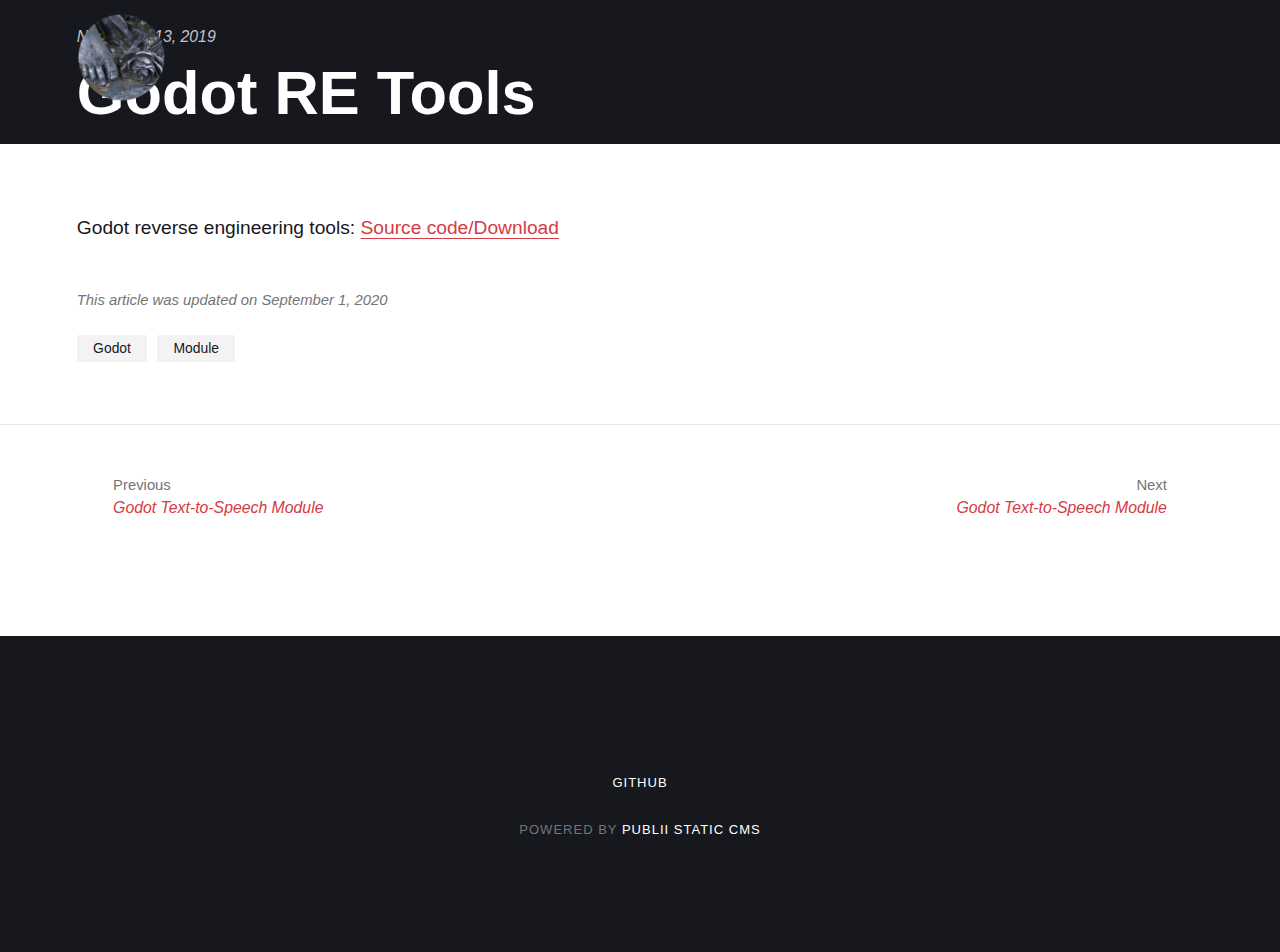
<file: godot-re-tools.html>
<!DOCTYPE html>
<html lang="en">
    <head>
        <meta charset="utf-8">
        <meta http-equiv="X-UA-Compatible" content="IE=edge">
        <meta name="viewport" content="width=device-width, initial-scale=1">
            <title>Godot RE Tools - bruvzg.github.io </title>
        <meta name="description" content="Godot reverse engineering tools: Source code/Download" />
         
        <meta name="generator" content="Publii Open-Source CMS for Static Site" />
        <link rel="canonical" href="https://bruvzg.github.io/godot-re-tools.html">
        
        <link rel="alternate" type="application/atom+xml" href="https://bruvzg.github.io/feed.xml" />
<link rel="alternate" type="application/json" href="https://bruvzg.github.io/feed.json" />

        <meta property="og:title" content="Godot RE Tools" /><meta property="og:image" content="https://bruvzg.github.io/media/website/7645687.png"/><meta property="og:site_name" content="bruvzg.github.io" /><meta property="og:description" content="Godot reverse engineering tools: Source code/Download" /><meta property="og:url" content="https://bruvzg.github.io/godot-re-tools.html" /><meta property="og:type" content="article" />
	        <link rel="shortcut icon" href="https://bruvzg.github.io/media/website/7645687-xs.png" type="image/png" />
        <style>:root{--body-font:-apple-system,BlinkMacSystemFont,"Segoe UI",Roboto,Oxygen,Ubuntu,Cantarell,"Fira Sans","Droid Sans","Helvetica Neue",Arial,sans-serif,"Apple Color Emoji","Segoe UI Emoji","Segoe UI Symbol";--heading-font:-apple-system,BlinkMacSystemFont,"Segoe UI",Roboto,Oxygen,Ubuntu,Cantarell,"Fira Sans","Droid Sans","Helvetica Neue",Arial,sans-serif,"Apple Color Emoji","Segoe UI Emoji","Segoe UI Symbol";--logo-font:-apple-system,BlinkMacSystemFont,"Segoe UI",Roboto,Oxygen,Ubuntu,Cantarell,"Fira Sans","Droid Sans","Helvetica Neue",Arial,sans-serif,"Apple Color Emoji","Segoe UI Emoji","Segoe UI Symbol";--menu-font:-apple-system,BlinkMacSystemFont,"Segoe UI",Roboto,Oxygen,Ubuntu,Cantarell,"Fira Sans","Droid Sans","Helvetica Neue",Arial,sans-serif,"Apple Color Emoji","Segoe UI Emoji","Segoe UI Symbol"}</style>
        <link rel="stylesheet" href="https://bruvzg.github.io/assets/css/video-js.min.css?v=f73663804f2a86a102f0cd4f059e7e79">
        <link rel="stylesheet" href="https://bruvzg.github.io/assets/css/style.css?v=4814009928b3f424c76113c8a5f4519c">
        <script type="application/ld+json">{"@context":"http://schema.org","@type":"Article","mainEntityOfPage":{"@type":"WebPage","@id":"https://bruvzg.github.io/godot-re-tools.html"},"headline":"Godot RE Tools","datePublished":"2019-11-13T12:00","dateModified":"2020-09-01T11:41","image":{"@type":"ImageObject","url":"https://bruvzg.github.io/media/website/7645687.png","height":400,"width":400},"description":"Godot reverse engineering tools: Source code/Download","author":{"@type":"Person","name":"bruvzg"},"publisher":{"@type":"Organization","name":"bruvzg","logo":{"@type":"ImageObject","url":"https://bruvzg.github.io/media/website/7645687.png","height":400,"width":400}}}</script>
        
        
    </head>
    <body>
        <div class="site-container">
   <header class="top" id="js-header">
      <a class="logo" href="https://bruvzg.github.io/">
            <img src="https://bruvzg.github.io/media/website/7645687.png" alt="bruvzg.github.io">
      </a>
   </header>
<main>
      <article class="post">
         <div class="hero">
             
             
            <header class="hero__content">
               <div class="wrapper">
                     <div class="post__meta">
                        <time datetime="2019-11-13T12:00">
                              November 13, 2019
                        </time>
                     </div>
                  <h1>
                     Godot RE Tools
                  </h1>
               </div>
            </header>
         </div>

         <div class="wrapper post__entry">           
            <p>Godot reverse engineering tools: <a href="https://github.com/bruvzg/gdsdecomp" target="_blank" rel="noopener noreferrer">Source code/Download</a></p>            
         </div>

            <footer class="wrapper post__footer">

                     <p class="post__last-updated">
                        This article was updated on
                           September 1, 2020
                     </p>

                     <ul class="post__tag">
                           <li>
                              <a href="https://bruvzg.github.io/godot/">Godot</a>
                           </li>
                           <li>
                              <a href="https://bruvzg.github.io/module/">Module</a>
                           </li>
                     </ul>


            </footer>
      </article>

            <nav class="post__nav">
               <div class="post__nav-inner">
                     <div class="post__nav-prev">
                        <svg width="1.041em" height="0.416em" aria-hidden="true">
                           <use xlink:href="https://bruvzg.github.io/assets/svg/svg-map.svg#arrow-prev"/>
                        </svg>

                        <a href="https://bruvzg.github.io/godot-text-to-speech-module.html" class="invert post__nav-link" rel="prev">
                           <span>Previous</span>
                           Godot Text-to-Speech Module
                        </a>
                     </div>
                     <div class="post__nav-next">
                        <a href="https://bruvzg.github.io/godot-text-to-speech-module.html" class="invert post__nav-link" rel="next">
                           <span>Next</span>
                           Godot Text-to-Speech Module
                        </a>
                        <svg width="1.041em" height="0.416em" aria-hidden="true">
                           <use xlink:href="https://bruvzg.github.io/assets/svg/svg-map.svg#arrow-next"/>
                        </svg>
                     </div>
               </div>
            </nav>




</main>
<footer class="footer">
        <div class="footer__copyright">
            <p><a href="https://github.com/bruvzg" target="_blank" rel="noopener">GitHub</a></p>
<p>Powered by <a href="https://getpublii.com" target="_blank" rel="nofollow noopener">Publii Static CMS</a></p>
        </div>
       <button class="footer__bttop js-footer__bttop" aria-label="Back to top"> 
           <svg>
               <title>Back to top</title>
               <use xlink:href="https://bruvzg.github.io/assets/svg/svg-map.svg#toparrow" />
           </svg>
       </button>   
</footer>
</div>

<script>
   window.publiiThemeMenuConfig = {    
        mobileMenuMode: 'sidebar',
        animationSpeed: 300,
        submenuWidth: 'auto',
        doubleClickTime: 500,
        mobileMenuExpandableSubmenus: true, 
        relatedContainerForOverlayMenuSelector: '.top',
   };
</script>
<script defer src="https://bruvzg.github.io/assets/js/video.min.js?v=539b0abb9e33afa3da8f1fe307fcb05f></script>
<script defer src="https://bruvzg.github.io/assets/js/scripts.min.js?v=f4c4d35432d0e17d212f2fae4e0f8247"></script>
    <script>        
        var images = document.querySelectorAll('img[loading]');

        for (var i = 0; i < images.length; i++) {
            if (images[i].complete) {
                images[i].classList.add('is-loaded');
            } else {
                images[i].addEventListener('load', function () {
                    this.classList.add('is-loaded');
                }, false);
            }
        }
    </script>


</body>
</html>
</file>
<file: assets/css/video-js.min.css>
@charset "UTF-8";.video-js .vjs-big-play-button .vjs-icon-placeholder:before,.video-js .vjs-modal-dialog,.vjs-button>.vjs-icon-placeholder:before,.vjs-modal-dialog .vjs-modal-dialog-content{position:absolute;top:0;left:0;width:100%;height:100%}.video-js .vjs-big-play-button .vjs-icon-placeholder:before,.vjs-button>.vjs-icon-placeholder:before{text-align:center}@font-face{font-family:VideoJS;src:url([data-uri]) format("woff");font-weight:400;font-style:normal}.video-js .vjs-big-play-button .vjs-icon-placeholder:before,.video-js .vjs-play-control .vjs-icon-placeholder,.vjs-icon-play{font-family:VideoJS;font-weight:400;font-style:normal}.video-js .vjs-big-play-button .vjs-icon-placeholder:before,.video-js .vjs-play-control .vjs-icon-placeholder:before,.vjs-icon-play:before{content:"\f101"}.vjs-icon-play-circle{font-family:VideoJS;font-weight:400;font-style:normal}.vjs-icon-play-circle:before{content:"\f102"}.video-js .vjs-play-control.vjs-playing .vjs-icon-placeholder,.vjs-icon-pause{font-family:VideoJS;font-weight:400;font-style:normal}.video-js .vjs-play-control.vjs-playing .vjs-icon-placeholder:before,.vjs-icon-pause:before{content:"\f103"}.video-js .vjs-mute-control.vjs-vol-0 .vjs-icon-placeholder,.vjs-icon-volume-mute{font-family:VideoJS;font-weight:400;font-style:normal}.video-js .vjs-mute-control.vjs-vol-0 .vjs-icon-placeholder:before,.vjs-icon-volume-mute:before{content:"\f104"}.video-js .vjs-mute-control.vjs-vol-1 .vjs-icon-placeholder,.vjs-icon-volume-low{font-family:VideoJS;font-weight:400;font-style:normal}.video-js .vjs-mute-control.vjs-vol-1 .vjs-icon-placeholder:before,.vjs-icon-volume-low:before{content:"\f105"}.video-js .vjs-mute-control.vjs-vol-2 .vjs-icon-placeholder,.vjs-icon-volume-mid{font-family:VideoJS;font-weight:400;font-style:normal}.video-js .vjs-mute-control.vjs-vol-2 .vjs-icon-placeholder:before,.vjs-icon-volume-mid:before{content:"\f106"}.video-js .vjs-mute-control .vjs-icon-placeholder,.vjs-icon-volume-high{font-family:VideoJS;font-weight:400;font-style:normal}.video-js .vjs-mute-control .vjs-icon-placeholder:before,.vjs-icon-volume-high:before{content:"\f107"}.video-js .vjs-fullscreen-control .vjs-icon-placeholder,.vjs-icon-fullscreen-enter{font-family:VideoJS;font-weight:400;font-style:normal}.video-js .vjs-fullscreen-control .vjs-icon-placeholder:before,.vjs-icon-fullscreen-enter:before{content:"\f108"}.video-js.vjs-fullscreen .vjs-fullscreen-control .vjs-icon-placeholder,.vjs-icon-fullscreen-exit{font-family:VideoJS;font-weight:400;font-style:normal}.video-js.vjs-fullscreen .vjs-fullscreen-control .vjs-icon-placeholder:before,.vjs-icon-fullscreen-exit:before{content:"\f109"}.vjs-icon-square{font-family:VideoJS;font-weight:400;font-style:normal}.vjs-icon-square:before{content:"\f10a"}.vjs-icon-spinner{font-family:VideoJS;font-weight:400;font-style:normal}.vjs-icon-spinner:before{content:"\f10b"}.video-js .vjs-subs-caps-button .vjs-icon-placeholder,.video-js .vjs-subtitles-button .vjs-icon-placeholder,.video-js.video-js:lang(en-AU) .vjs-subs-caps-button .vjs-icon-placeholder,.video-js.video-js:lang(en-GB) .vjs-subs-caps-button .vjs-icon-placeholder,.video-js.video-js:lang(en-IE) .vjs-subs-caps-button .vjs-icon-placeholder,.video-js.video-js:lang(en-NZ) .vjs-subs-caps-button .vjs-icon-placeholder,.vjs-icon-subtitles{font-family:VideoJS;font-weight:400;font-style:normal}.video-js .vjs-subs-caps-button .vjs-icon-placeholder:before,.video-js .vjs-subtitles-button .vjs-icon-placeholder:before,.video-js.video-js:lang(en-AU) .vjs-subs-caps-button .vjs-icon-placeholder:before,.video-js.video-js:lang(en-GB) .vjs-subs-caps-button .vjs-icon-placeholder:before,.video-js.video-js:lang(en-IE) .vjs-subs-caps-button .vjs-icon-placeholder:before,.video-js.video-js:lang(en-NZ) .vjs-subs-caps-button .vjs-icon-placeholder:before,.vjs-icon-subtitles:before{content:"\f10c"}.video-js .vjs-captions-button .vjs-icon-placeholder,.video-js:lang(en) .vjs-subs-caps-button .vjs-icon-placeholder,.video-js:lang(fr-CA) .vjs-subs-caps-button .vjs-icon-placeholder,.vjs-icon-captions{font-family:VideoJS;font-weight:400;font-style:normal}.video-js .vjs-captions-button .vjs-icon-placeholder:before,.video-js:lang(en) .vjs-subs-caps-button .vjs-icon-placeholder:before,.video-js:lang(fr-CA) .vjs-subs-caps-button .vjs-icon-placeholder:before,.vjs-icon-captions:before{content:"\f10d"}.video-js .vjs-chapters-button .vjs-icon-placeholder,.vjs-icon-chapters{font-family:VideoJS;font-weight:400;font-style:normal}.video-js .vjs-chapters-button .vjs-icon-placeholder:before,.vjs-icon-chapters:before{content:"\f10e"}.vjs-icon-share{font-family:VideoJS;font-weight:400;font-style:normal}.vjs-icon-share:before{content:"\f10f"}.vjs-icon-cog{font-family:VideoJS;font-weight:400;font-style:normal}.vjs-icon-cog:before{content:"\f110"}.video-js .vjs-play-progress,.video-js .vjs-volume-level,.vjs-icon-circle,.vjs-seek-to-live-control .vjs-icon-placeholder{font-family:VideoJS;font-weight:400;font-style:normal}.video-js .vjs-play-progress:before,.video-js .vjs-volume-level:before,.vjs-icon-circle:before,.vjs-seek-to-live-control .vjs-icon-placeholder:before{content:"\f111"}.vjs-icon-circle-outline{font-family:VideoJS;font-weight:400;font-style:normal}.vjs-icon-circle-outline:before{content:"\f112"}.vjs-icon-circle-inner-circle{font-family:VideoJS;font-weight:400;font-style:normal}.vjs-icon-circle-inner-circle:before{content:"\f113"}.vjs-icon-hd{font-family:VideoJS;font-weight:400;font-style:normal}.vjs-icon-hd:before{content:"\f114"}.video-js .vjs-control.vjs-close-button .vjs-icon-placeholder,.vjs-icon-cancel{font-family:VideoJS;font-weight:400;font-style:normal}.video-js .vjs-control.vjs-close-button .vjs-icon-placeholder:before,.vjs-icon-cancel:before{content:"\f115"}.video-js .vjs-play-control.vjs-ended .vjs-icon-placeholder,.vjs-icon-replay{font-family:VideoJS;font-weight:400;font-style:normal}.video-js .vjs-play-control.vjs-ended .vjs-icon-placeholder:before,.vjs-icon-replay:before{content:"\f116"}.vjs-icon-facebook{font-family:VideoJS;font-weight:400;font-style:normal}.vjs-icon-facebook:before{content:"\f117"}.vjs-icon-gplus{font-family:VideoJS;font-weight:400;font-style:normal}.vjs-icon-gplus:before{content:"\f118"}.vjs-icon-linkedin{font-family:VideoJS;font-weight:400;font-style:normal}.vjs-icon-linkedin:before{content:"\f119"}.vjs-icon-twitter{font-family:VideoJS;font-weight:400;font-style:normal}.vjs-icon-twitter:before{content:"\f11a"}.vjs-icon-tumblr{font-family:VideoJS;font-weight:400;font-style:normal}.vjs-icon-tumblr:before{content:"\f11b"}.vjs-icon-pinterest{font-family:VideoJS;font-weight:400;font-style:normal}.vjs-icon-pinterest:before{content:"\f11c"}.video-js .vjs-descriptions-button .vjs-icon-placeholder,.vjs-icon-audio-description{font-family:VideoJS;font-weight:400;font-style:normal}.video-js .vjs-descriptions-button .vjs-icon-placeholder:before,.vjs-icon-audio-description:before{content:"\f11d"}.video-js .vjs-audio-button .vjs-icon-placeholder,.vjs-icon-audio{font-family:VideoJS;font-weight:400;font-style:normal}.video-js .vjs-audio-button .vjs-icon-placeholder:before,.vjs-icon-audio:before{content:"\f11e"}.vjs-icon-next-item{font-family:VideoJS;font-weight:400;font-style:normal}.vjs-icon-next-item:before{content:"\f11f"}.vjs-icon-previous-item{font-family:VideoJS;font-weight:400;font-style:normal}.vjs-icon-previous-item:before{content:"\f120"}.video-js .vjs-picture-in-picture-control .vjs-icon-placeholder,.vjs-icon-picture-in-picture-enter{font-family:VideoJS;font-weight:400;font-style:normal}.video-js .vjs-picture-in-picture-control .vjs-icon-placeholder:before,.vjs-icon-picture-in-picture-enter:before{content:"\f121"}.video-js.vjs-picture-in-picture .vjs-picture-in-picture-control .vjs-icon-placeholder,.vjs-icon-picture-in-picture-exit{font-family:VideoJS;font-weight:400;font-style:normal}.video-js.vjs-picture-in-picture .vjs-picture-in-picture-control .vjs-icon-placeholder:before,.vjs-icon-picture-in-picture-exit:before{content:"\f122"}.video-js{display:block;vertical-align:top;box-sizing:border-box;color:#fff;background-color:#000;position:relative;padding:0;font-size:10px;line-height:1;font-weight:400;font-style:normal;font-family:Arial,Helvetica,sans-serif;word-break:initial}.video-js:-moz-full-screen{position:absolute}.video-js:-webkit-full-screen{width:100%!important;height:100%!important}.video-js[tabindex="-1"]{outline:0}.video-js *,.video-js :after,.video-js :before{box-sizing:inherit}.video-js ul{font-family:inherit;font-size:inherit;line-height:inherit;list-style-position:outside;margin-left:0;margin-right:0;margin-top:0;margin-bottom:0}.video-js.vjs-16-9,.video-js.vjs-4-3,.video-js.vjs-fluid{width:100%;max-width:100%;height:0}.video-js.vjs-16-9{padding-top:56.25%}.video-js.vjs-4-3{padding-top:75%}.video-js.vjs-fill{width:100%;height:100%}.video-js .vjs-tech{position:absolute;top:0;left:0;width:100%;height:100%}body.vjs-full-window{padding:0;margin:0;height:100%}.vjs-full-window .video-js.vjs-fullscreen{position:fixed;overflow:hidden;z-index:1000;left:0;top:0;bottom:0;right:0}.video-js.vjs-fullscreen:not(.vjs-ios-native-fs){width:100%!important;height:100%!important;padding-top:0!important}.video-js.vjs-fullscreen.vjs-user-inactive{cursor:none}.vjs-hidden{display:none!important}.vjs-disabled{opacity:.5;cursor:default}.video-js .vjs-offscreen{height:1px;left:-9999px;position:absolute;top:0;width:1px}.vjs-lock-showing{display:block!important;opacity:1;visibility:visible}.vjs-no-js{padding:20px;color:#fff;background-color:#000;font-size:18px;font-family:Arial,Helvetica,sans-serif;text-align:center;width:300px;height:150px;margin:0 auto}.vjs-no-js a,.vjs-no-js a:visited{color:#66a8cc}.video-js .vjs-big-play-button{font-size:3em;line-height:1.5em;height:1.63332em;width:3em;display:block;position:absolute;top:10px;left:10px;padding:0;cursor:pointer;opacity:1;border:.06666em solid #fff;background-color:#2b333f;background-color:rgba(43,51,63,.7);border-radius:.3em;transition:all .4s}.vjs-big-play-centered .vjs-big-play-button{top:50%;left:50%;margin-top:-.81666em;margin-left:-1.5em}.video-js .vjs-big-play-button:focus,.video-js:hover .vjs-big-play-button{border-color:#fff;background-color:#73859f;background-color:rgba(115,133,159,.5);transition:all 0s}.vjs-controls-disabled .vjs-big-play-button,.vjs-error .vjs-big-play-button,.vjs-has-started .vjs-big-play-button,.vjs-using-native-controls .vjs-big-play-button{display:none}.vjs-has-started.vjs-paused.vjs-show-big-play-button-on-pause .vjs-big-play-button{display:block}.video-js button{background:0 0;border:none;color:inherit;display:inline-block;font-size:inherit;line-height:inherit;text-transform:none;text-decoration:none;transition:none;-webkit-appearance:none;-moz-appearance:none;appearance:none}.vjs-control .vjs-button{width:100%;height:100%}.video-js .vjs-control.vjs-close-button{cursor:pointer;height:3em;position:absolute;right:0;top:.5em;z-index:2}.video-js .vjs-modal-dialog{background:rgba(0,0,0,.8);background:linear-gradient(180deg,rgba(0,0,0,.8),rgba(255,255,255,0));overflow:auto}.video-js .vjs-modal-dialog>*{box-sizing:border-box}.vjs-modal-dialog .vjs-modal-dialog-content{font-size:1.2em;line-height:1.5;padding:20px 24px;z-index:1}.vjs-menu-button{cursor:pointer}.vjs-menu-button.vjs-disabled{cursor:default}.vjs-workinghover .vjs-menu-button.vjs-disabled:hover .vjs-menu{display:none}.vjs-menu .vjs-menu-content{display:block;padding:0;margin:0;font-family:Arial,Helvetica,sans-serif;overflow:auto}.vjs-menu .vjs-menu-content>*{box-sizing:border-box}.vjs-scrubbing .vjs-control.vjs-menu-button:hover .vjs-menu{display:none}.vjs-menu li{list-style:none;margin:0;padding:.2em 0;line-height:1.4em;font-size:1.2em;text-align:center;text-transform:lowercase}.js-focus-visible .vjs-menu li.vjs-menu-item:hover,.vjs-menu li.vjs-menu-item:focus,.vjs-menu li.vjs-menu-item:hover{background-color:#73859f;background-color:rgba(115,133,159,.5)}.js-focus-visible .vjs-menu li.vjs-selected:hover,.vjs-menu li.vjs-selected,.vjs-menu li.vjs-selected:focus,.vjs-menu li.vjs-selected:hover{background-color:#fff;color:#2b333f}.vjs-menu li.vjs-menu-title{text-align:center;text-transform:uppercase;font-size:1em;line-height:2em;padding:0;margin:0 0 .3em 0;font-weight:700;cursor:default}.vjs-menu-button-popup .vjs-menu{display:none;position:absolute;bottom:0;width:10em;left:-3em;height:0;margin-bottom:1.5em;border-top-color:rgba(43,51,63,.7)}.vjs-menu-button-popup .vjs-menu .vjs-menu-content{background-color:#2b333f;background-color:rgba(43,51,63,.7);position:absolute;width:100%;bottom:1.5em;max-height:15em}.vjs-layout-tiny .vjs-menu-button-popup .vjs-menu .vjs-menu-content,.vjs-layout-x-small .vjs-menu-button-popup .vjs-menu .vjs-menu-content{max-height:5em}.vjs-layout-small .vjs-menu-button-popup .vjs-menu .vjs-menu-content{max-height:10em}.vjs-layout-medium .vjs-menu-button-popup .vjs-menu .vjs-menu-content{max-height:14em}.vjs-layout-huge .vjs-menu-button-popup .vjs-menu .vjs-menu-content,.vjs-layout-large .vjs-menu-button-popup .vjs-menu .vjs-menu-content,.vjs-layout-x-large .vjs-menu-button-popup .vjs-menu .vjs-menu-content{max-height:25em}.vjs-menu-button-popup .vjs-menu.vjs-lock-showing,.vjs-workinghover .vjs-menu-button-popup.vjs-hover .vjs-menu{display:block}.video-js .vjs-menu-button-inline{transition:all .4s;overflow:hidden}.video-js .vjs-menu-button-inline:before{width:2.222222222em}.video-js .vjs-menu-button-inline.vjs-slider-active,.video-js .vjs-menu-button-inline:focus,.video-js .vjs-menu-button-inline:hover,.video-js.vjs-no-flex .vjs-menu-button-inline{width:12em}.vjs-menu-button-inline .vjs-menu{opacity:0;height:100%;width:auto;position:absolute;left:4em;top:0;padding:0;margin:0;transition:all .4s}.vjs-menu-button-inline.vjs-slider-active .vjs-menu,.vjs-menu-button-inline:focus .vjs-menu,.vjs-menu-button-inline:hover .vjs-menu{display:block;opacity:1}.vjs-no-flex .vjs-menu-button-inline .vjs-menu{display:block;opacity:1;position:relative;width:auto}.vjs-no-flex .vjs-menu-button-inline.vjs-slider-active .vjs-menu,.vjs-no-flex .vjs-menu-button-inline:focus .vjs-menu,.vjs-no-flex .vjs-menu-button-inline:hover .vjs-menu{width:auto}.vjs-menu-button-inline .vjs-menu-content{width:auto;height:100%;margin:0;overflow:hidden}.video-js .vjs-control-bar{display:none;width:100%;position:absolute;bottom:0;left:0;right:0;height:3em;background-color:#2b333f;background-color:rgba(43,51,63,.7)}.vjs-has-started .vjs-control-bar{display:flex;visibility:visible;opacity:1;transition:visibility .1s,opacity .1s}.vjs-has-started.vjs-user-inactive.vjs-playing .vjs-control-bar{visibility:visible;opacity:0;transition:visibility 1s,opacity 1s}.vjs-controls-disabled .vjs-control-bar,.vjs-error .vjs-control-bar,.vjs-using-native-controls .vjs-control-bar{display:none!important}.vjs-audio.vjs-has-started.vjs-user-inactive.vjs-playing .vjs-control-bar{opacity:1;visibility:visible}.vjs-has-started.vjs-no-flex .vjs-control-bar{display:table}.video-js .vjs-control{position:relative;text-align:center;margin:0;padding:0;height:100%;width:4em;flex:none}.vjs-button>.vjs-icon-placeholder:before{font-size:1.8em;line-height:1.67}.video-js .vjs-control:focus,.video-js .vjs-control:focus:before,.video-js .vjs-control:hover:before{text-shadow:0 0 1em #fff}.video-js .vjs-control-text{border:0;clip:rect(0 0 0 0);height:1px;overflow:hidden;padding:0;position:absolute;width:1px}.vjs-no-flex .vjs-control{display:table-cell;vertical-align:middle}.video-js .vjs-custom-control-spacer{display:none}.video-js .vjs-progress-control{cursor:pointer;flex:auto;display:flex;align-items:center;min-width:4em;touch-action:none}.video-js .vjs-progress-control.disabled{cursor:default}.vjs-live .vjs-progress-control{display:none}.vjs-liveui .vjs-progress-control{display:flex;align-items:center}.vjs-no-flex .vjs-progress-control{width:auto}.video-js .vjs-progress-holder{flex:auto;transition:all .2s;height:.3em}.video-js .vjs-progress-control .vjs-progress-holder{margin:0 10px}.video-js .vjs-progress-control:hover .vjs-progress-holder{font-size:1.6666666667em}.video-js .vjs-progress-control:hover .vjs-progress-holder.disabled{font-size:1em}.video-js .vjs-progress-holder .vjs-load-progress,.video-js .vjs-progress-holder .vjs-load-progress div,.video-js .vjs-progress-holder .vjs-play-progress{position:absolute;display:block;height:100%;margin:0;padding:0;width:0}.video-js .vjs-play-progress{background-color:#fff}.video-js .vjs-play-progress:before{font-size:.9em;position:absolute;right:-.5em;top:-.3333333333em;z-index:1}.video-js .vjs-load-progress{background:rgba(115,133,159,.5)}.video-js .vjs-load-progress div{background:rgba(115,133,159,.75)}.video-js .vjs-time-tooltip{background-color:#fff;background-color:rgba(255,255,255,.8);border-radius:.3em;color:#000;float:right;font-family:Arial,Helvetica,sans-serif;font-size:1em;padding:6px 8px 8px 8px;pointer-events:none;position:absolute;top:-3.4em;visibility:hidden;z-index:1}.video-js .vjs-progress-holder:focus .vjs-time-tooltip{display:none}.video-js .vjs-progress-control:hover .vjs-progress-holder:focus .vjs-time-tooltip,.video-js .vjs-progress-control:hover .vjs-time-tooltip{display:block;font-size:.6em;visibility:visible}.video-js .vjs-progress-control.disabled:hover .vjs-time-tooltip{font-size:1em}.video-js .vjs-progress-control .vjs-mouse-display{display:none;position:absolute;width:1px;height:100%;background-color:#000;z-index:1}.vjs-no-flex .vjs-progress-control .vjs-mouse-display{z-index:0}.video-js .vjs-progress-control:hover .vjs-mouse-display{display:block}.video-js.vjs-user-inactive .vjs-progress-control .vjs-mouse-display{visibility:hidden;opacity:0;transition:visibility 1s,opacity 1s}.video-js.vjs-user-inactive.vjs-no-flex .vjs-progress-control .vjs-mouse-display{display:none}.vjs-mouse-display .vjs-time-tooltip{color:#fff;background-color:#000;background-color:rgba(0,0,0,.8)}.video-js .vjs-slider{position:relative;cursor:pointer;padding:0;margin:0 .45em 0 .45em;-webkit-touch-callout:none;-webkit-user-select:none;-moz-user-select:none;-ms-user-select:none;user-select:none;background-color:#73859f;background-color:rgba(115,133,159,.5)}.video-js .vjs-slider.disabled{cursor:default}.video-js .vjs-slider:focus{text-shadow:0 0 1em #fff;box-shadow:0 0 1em #fff}.video-js .vjs-mute-control{cursor:pointer;flex:none}.video-js .vjs-volume-control{cursor:pointer;margin-right:1em;display:flex}.video-js .vjs-volume-control.vjs-volume-horizontal{width:5em}.video-js .vjs-volume-panel .vjs-volume-control{visibility:visible;opacity:0;width:1px;height:1px;margin-left:-1px}.video-js .vjs-volume-panel{transition:width 1s}.video-js .vjs-volume-panel .vjs-volume-control.vjs-slider-active,.video-js .vjs-volume-panel .vjs-volume-control:active,.video-js .vjs-volume-panel.vjs-hover .vjs-mute-control~.vjs-volume-control,.video-js .vjs-volume-panel.vjs-hover .vjs-volume-control,.video-js .vjs-volume-panel:active .vjs-volume-control,.video-js .vjs-volume-panel:focus .vjs-volume-control{visibility:visible;opacity:1;position:relative;transition:visibility .1s,opacity .1s,height .1s,width .1s,left 0s,top 0s}.video-js .vjs-volume-panel .vjs-volume-control.vjs-slider-active.vjs-volume-horizontal,.video-js .vjs-volume-panel .vjs-volume-control:active.vjs-volume-horizontal,.video-js .vjs-volume-panel.vjs-hover .vjs-mute-control~.vjs-volume-control.vjs-volume-horizontal,.video-js .vjs-volume-panel.vjs-hover .vjs-volume-control.vjs-volume-horizontal,.video-js .vjs-volume-panel:active .vjs-volume-control.vjs-volume-horizontal,.video-js .vjs-volume-panel:focus .vjs-volume-control.vjs-volume-horizontal{width:5em;height:3em;margin-right:0}.video-js .vjs-volume-panel .vjs-volume-control.vjs-slider-active.vjs-volume-vertical,.video-js .vjs-volume-panel .vjs-volume-control:active.vjs-volume-vertical,.video-js .vjs-volume-panel.vjs-hover .vjs-mute-control~.vjs-volume-control.vjs-volume-vertical,.video-js .vjs-volume-panel.vjs-hover .vjs-volume-control.vjs-volume-vertical,.video-js .vjs-volume-panel:active .vjs-volume-control.vjs-volume-vertical,.video-js .vjs-volume-panel:focus .vjs-volume-control.vjs-volume-vertical{left:-3.5em;transition:left 0s}.video-js .vjs-volume-panel.vjs-volume-panel-horizontal.vjs-hover,.video-js .vjs-volume-panel.vjs-volume-panel-horizontal.vjs-slider-active,.video-js .vjs-volume-panel.vjs-volume-panel-horizontal:active{width:10em;transition:width .1s}.video-js .vjs-volume-panel.vjs-volume-panel-horizontal.vjs-mute-toggle-only{width:4em}.video-js .vjs-volume-panel .vjs-volume-control.vjs-volume-vertical{height:8em;width:3em;left:-3000em;transition:visibility 1s,opacity 1s,height 1s 1s,width 1s 1s,left 1s 1s,top 1s 1s}.video-js .vjs-volume-panel .vjs-volume-control.vjs-volume-horizontal{transition:visibility 1s,opacity 1s,height 1s 1s,width 1s,left 1s 1s,top 1s 1s}.video-js.vjs-no-flex .vjs-volume-panel .vjs-volume-control.vjs-volume-horizontal{width:5em;height:3em;visibility:visible;opacity:1;position:relative;transition:none}.video-js.vjs-no-flex .vjs-volume-control.vjs-volume-vertical,.video-js.vjs-no-flex .vjs-volume-panel .vjs-volume-control.vjs-volume-vertical{position:absolute;bottom:3em;left:.5em}.video-js .vjs-volume-panel{display:flex}.video-js .vjs-volume-bar{margin:1.35em .45em}.vjs-volume-bar.vjs-slider-horizontal{width:5em;height:.3em}.vjs-volume-bar.vjs-slider-vertical{width:.3em;height:5em;margin:1.35em auto}.video-js .vjs-volume-level{position:absolute;bottom:0;left:0;background-color:#fff}.video-js .vjs-volume-level:before{position:absolute;font-size:.9em}.vjs-slider-vertical .vjs-volume-level{width:.3em}.vjs-slider-vertical .vjs-volume-level:before{top:-.5em;left:-.3em}.vjs-slider-horizontal .vjs-volume-level{height:.3em}.vjs-slider-horizontal .vjs-volume-level:before{top:-.3em;right:-.5em}.video-js .vjs-volume-panel.vjs-volume-panel-vertical{width:4em}.vjs-volume-bar.vjs-slider-vertical .vjs-volume-level{height:100%}.vjs-volume-bar.vjs-slider-horizontal .vjs-volume-level{width:100%}.video-js .vjs-volume-vertical{width:3em;height:8em;bottom:8em;background-color:#2b333f;background-color:rgba(43,51,63,.7)}.video-js .vjs-volume-horizontal .vjs-menu{left:-2em}.vjs-poster{display:inline-block;vertical-align:middle;background-repeat:no-repeat;background-position:50% 50%;background-size:contain;background-color:#000;cursor:pointer;margin:0;padding:0;position:absolute;top:0;right:0;bottom:0;left:0;height:100%}.vjs-has-started .vjs-poster{display:none}.vjs-audio.vjs-has-started .vjs-poster{display:block}.vjs-using-native-controls .vjs-poster{display:none}.video-js .vjs-live-control{display:flex;align-items:flex-start;flex:auto;font-size:1em;line-height:3em}.vjs-no-flex .vjs-live-control{display:table-cell;width:auto;text-align:left}.video-js.vjs-liveui .vjs-live-control,.video-js:not(.vjs-live) .vjs-live-control{display:none}.video-js .vjs-seek-to-live-control{cursor:pointer;flex:none;display:inline-flex;height:100%;padding-left:.5em;padding-right:.5em;font-size:1em;line-height:3em;width:auto;min-width:4em}.vjs-no-flex .vjs-seek-to-live-control{display:table-cell;width:auto;text-align:left}.video-js.vjs-live:not(.vjs-liveui) .vjs-seek-to-live-control,.video-js:not(.vjs-live) .vjs-seek-to-live-control{display:none}.vjs-seek-to-live-control.vjs-control.vjs-at-live-edge{cursor:auto}.vjs-seek-to-live-control .vjs-icon-placeholder{margin-right:.5em;color:#888}.vjs-seek-to-live-control.vjs-control.vjs-at-live-edge .vjs-icon-placeholder{color:red}.video-js .vjs-time-control{flex:none;font-size:1em;line-height:3em;min-width:2em;width:auto;padding-left:1em;padding-right:1em}.vjs-live .vjs-time-control{display:none}.video-js .vjs-current-time,.vjs-no-flex .vjs-current-time{display:none}.video-js .vjs-duration,.vjs-no-flex .vjs-duration{display:none}.vjs-time-divider{display:none;line-height:3em}.vjs-live .vjs-time-divider{display:none}.video-js .vjs-play-control{cursor:pointer}.video-js .vjs-play-control .vjs-icon-placeholder{flex:none}.vjs-text-track-display{position:absolute;bottom:3em;left:0;right:0;top:0;pointer-events:none}.video-js.vjs-user-inactive.vjs-playing .vjs-text-track-display{bottom:1em}.video-js .vjs-text-track{font-size:1.4em;text-align:center;margin-bottom:.1em}.vjs-subtitles{color:#fff}.vjs-captions{color:#fc6}.vjs-tt-cue{display:block}video::-webkit-media-text-track-display{transform:translateY(-3em)}.video-js.vjs-user-inactive.vjs-playing video::-webkit-media-text-track-display{transform:translateY(-1.5em)}.video-js .vjs-picture-in-picture-control{cursor:pointer;flex:none}.video-js .vjs-fullscreen-control{cursor:pointer;flex:none}.vjs-playback-rate .vjs-playback-rate-value,.vjs-playback-rate>.vjs-menu-button{position:absolute;top:0;left:0;width:100%;height:100%}.vjs-playback-rate .vjs-playback-rate-value{pointer-events:none;font-size:1.5em;line-height:2;text-align:center}.vjs-playback-rate .vjs-menu{width:4em;left:0}.vjs-error .vjs-error-display .vjs-modal-dialog-content{font-size:1.4em;text-align:center}.vjs-error .vjs-error-display:before{color:#fff;content:"X";font-family:Arial,Helvetica,sans-serif;font-size:4em;left:0;line-height:1;margin-top:-.5em;position:absolute;text-shadow:.05em .05em .1em #000;text-align:center;top:50%;vertical-align:middle;width:100%}.vjs-loading-spinner{display:none;position:absolute;top:50%;left:50%;margin:-25px 0 0 -25px;opacity:.85;text-align:left;border:6px solid rgba(43,51,63,.7);box-sizing:border-box;background-clip:padding-box;width:50px;height:50px;border-radius:25px;visibility:hidden}.vjs-seeking .vjs-loading-spinner,.vjs-waiting .vjs-loading-spinner{display:block;-webkit-animation:vjs-spinner-show 0s linear .3s forwards;animation:vjs-spinner-show 0s linear .3s forwards}.vjs-loading-spinner:after,.vjs-loading-spinner:before{content:"";position:absolute;margin:-6px;box-sizing:inherit;width:inherit;height:inherit;border-radius:inherit;opacity:1;border:inherit;border-color:transparent;border-top-color:#fff}.vjs-seeking .vjs-loading-spinner:after,.vjs-seeking .vjs-loading-spinner:before,.vjs-waiting .vjs-loading-spinner:after,.vjs-waiting .vjs-loading-spinner:before{-webkit-animation:vjs-spinner-spin 1.1s cubic-bezier(.6,.2,0,.8) infinite,vjs-spinner-fade 1.1s linear infinite;animation:vjs-spinner-spin 1.1s cubic-bezier(.6,.2,0,.8) infinite,vjs-spinner-fade 1.1s linear infinite}.vjs-seeking .vjs-loading-spinner:before,.vjs-waiting .vjs-loading-spinner:before{border-top-color:#fff}.vjs-seeking .vjs-loading-spinner:after,.vjs-waiting .vjs-loading-spinner:after{border-top-color:#fff;-webkit-animation-delay:.44s;animation-delay:.44s}@keyframes vjs-spinner-show{to{visibility:visible}}@-webkit-keyframes vjs-spinner-show{to{visibility:visible}}@keyframes vjs-spinner-spin{100%{transform:rotate(360deg)}}@-webkit-keyframes vjs-spinner-spin{100%{-webkit-transform:rotate(360deg)}}@keyframes vjs-spinner-fade{0%{border-top-color:#73859f}20%{border-top-color:#73859f}35%{border-top-color:#fff}60%{border-top-color:#73859f}100%{border-top-color:#73859f}}@-webkit-keyframes vjs-spinner-fade{0%{border-top-color:#73859f}20%{border-top-color:#73859f}35%{border-top-color:#fff}60%{border-top-color:#73859f}100%{border-top-color:#73859f}}.vjs-chapters-button .vjs-menu ul{width:24em}.video-js .vjs-subs-caps-button+.vjs-menu .vjs-captions-menu-item .vjs-menu-item-text .vjs-icon-placeholder{vertical-align:middle;display:inline-block;margin-bottom:-.1em}.video-js .vjs-subs-caps-button+.vjs-menu .vjs-captions-menu-item .vjs-menu-item-text .vjs-icon-placeholder:before{font-family:VideoJS;content:"";font-size:1.5em;line-height:inherit}.video-js .vjs-audio-button+.vjs-menu .vjs-main-desc-menu-item .vjs-menu-item-text .vjs-icon-placeholder{vertical-align:middle;display:inline-block;margin-bottom:-.1em}.video-js .vjs-audio-button+.vjs-menu .vjs-main-desc-menu-item .vjs-menu-item-text .vjs-icon-placeholder:before{font-family:VideoJS;content:" ";font-size:1.5em;line-height:inherit}.video-js:not(.vjs-fullscreen).vjs-layout-small .vjs-audio-button,.video-js:not(.vjs-fullscreen).vjs-layout-small .vjs-captions-button,.video-js:not(.vjs-fullscreen).vjs-layout-small .vjs-chapters-button,.video-js:not(.vjs-fullscreen).vjs-layout-small .vjs-current-time,.video-js:not(.vjs-fullscreen).vjs-layout-small .vjs-descriptions-button,.video-js:not(.vjs-fullscreen).vjs-layout-small .vjs-duration,.video-js:not(.vjs-fullscreen).vjs-layout-small .vjs-playback-rate,.video-js:not(.vjs-fullscreen).vjs-layout-small .vjs-remaining-time,.video-js:not(.vjs-fullscreen).vjs-layout-small .vjs-subtitles-button,.video-js:not(.vjs-fullscreen).vjs-layout-small .vjs-time-divider,.video-js:not(.vjs-fullscreen).vjs-layout-small .vjs-volume-control,.video-js:not(.vjs-fullscreen).vjs-layout-tiny .vjs-audio-button,.video-js:not(.vjs-fullscreen).vjs-layout-tiny .vjs-captions-button,.video-js:not(.vjs-fullscreen).vjs-layout-tiny .vjs-chapters-button,.video-js:not(.vjs-fullscreen).vjs-layout-tiny .vjs-current-time,.video-js:not(.vjs-fullscreen).vjs-layout-tiny .vjs-descriptions-button,.video-js:not(.vjs-fullscreen).vjs-layout-tiny .vjs-duration,.video-js:not(.vjs-fullscreen).vjs-layout-tiny .vjs-playback-rate,.video-js:not(.vjs-fullscreen).vjs-layout-tiny .vjs-remaining-time,.video-js:not(.vjs-fullscreen).vjs-layout-tiny .vjs-subtitles-button,.video-js:not(.vjs-fullscreen).vjs-layout-tiny .vjs-time-divider,.video-js:not(.vjs-fullscreen).vjs-layout-tiny .vjs-volume-control,.video-js:not(.vjs-fullscreen).vjs-layout-x-small .vjs-audio-button,.video-js:not(.vjs-fullscreen).vjs-layout-x-small .vjs-captions-button,.video-js:not(.vjs-fullscreen).vjs-layout-x-small .vjs-chapters-button,.video-js:not(.vjs-fullscreen).vjs-layout-x-small .vjs-current-time,.video-js:not(.vjs-fullscreen).vjs-layout-x-small .vjs-descriptions-button,.video-js:not(.vjs-fullscreen).vjs-layout-x-small .vjs-duration,.video-js:not(.vjs-fullscreen).vjs-layout-x-small .vjs-playback-rate,.video-js:not(.vjs-fullscreen).vjs-layout-x-small .vjs-remaining-time,.video-js:not(.vjs-fullscreen).vjs-layout-x-small .vjs-subtitles-button,.video-js:not(.vjs-fullscreen).vjs-layout-x-small .vjs-time-divider,.video-js:not(.vjs-fullscreen).vjs-layout-x-small .vjs-volume-control{display:none}.video-js:not(.vjs-fullscreen).vjs-layout-small .vjs-volume-panel.vjs-volume-panel-horizontal.vjs-slider-active,.video-js:not(.vjs-fullscreen).vjs-layout-small .vjs-volume-panel.vjs-volume-panel-horizontal:active,.video-js:not(.vjs-fullscreen).vjs-layout-small .vjs-volume-panel.vjs-volume-panel-horizontal:hover,.video-js:not(.vjs-fullscreen).vjs-layout-tiny .vjs-volume-panel.vjs-volume-panel-horizontal.vjs-slider-active,.video-js:not(.vjs-fullscreen).vjs-layout-tiny .vjs-volume-panel.vjs-volume-panel-horizontal:active,.video-js:not(.vjs-fullscreen).vjs-layout-tiny .vjs-volume-panel.vjs-volume-panel-horizontal:hover,.video-js:not(.vjs-fullscreen).vjs-layout-x-small .vjs-volume-panel.vjs-volume-panel-horizontal.vjs-slider-active,.video-js:not(.vjs-fullscreen).vjs-layout-x-small .vjs-volume-panel.vjs-volume-panel-horizontal:active,.video-js:not(.vjs-fullscreen).vjs-layout-x-small .vjs-volume-panel.vjs-volume-panel-horizontal:hover{width:auto;width:initial}.video-js:not(.vjs-fullscreen).vjs-layout-tiny .vjs-subs-caps-button,.video-js:not(.vjs-fullscreen).vjs-layout-x-small:not(.vjs-live) .vjs-subs-caps-button,.video-js:not(.vjs-fullscreen).vjs-layout-x-small:not(.vjs-liveui) .vjs-subs-caps-button{display:none}.video-js:not(.vjs-fullscreen).vjs-layout-tiny .vjs-custom-control-spacer,.video-js:not(.vjs-fullscreen).vjs-layout-x-small.vjs-liveui .vjs-custom-control-spacer{flex:auto;display:block}.video-js:not(.vjs-fullscreen).vjs-layout-tiny.vjs-no-flex .vjs-custom-control-spacer,.video-js:not(.vjs-fullscreen).vjs-layout-x-small.vjs-liveui.vjs-no-flex .vjs-custom-control-spacer{width:auto}.video-js:not(.vjs-fullscreen).vjs-layout-tiny .vjs-progress-control,.video-js:not(.vjs-fullscreen).vjs-layout-x-small.vjs-liveui .vjs-progress-control{display:none}.vjs-modal-dialog.vjs-text-track-settings{background-color:#2b333f;background-color:rgba(43,51,63,.75);color:#fff;height:70%}.vjs-text-track-settings .vjs-modal-dialog-content{display:table}.vjs-text-track-settings .vjs-track-settings-colors,.vjs-text-track-settings .vjs-track-settings-controls,.vjs-text-track-settings .vjs-track-settings-font{display:table-cell}.vjs-text-track-settings .vjs-track-settings-controls{text-align:right;vertical-align:bottom}@supports (display:grid){.vjs-text-track-settings .vjs-modal-dialog-content{display:grid;grid-template-columns:1fr 1fr;grid-template-rows:1fr;padding:20px 24px 0 24px}.vjs-track-settings-controls .vjs-default-button{margin-bottom:20px}.vjs-text-track-settings .vjs-track-settings-controls{grid-column:1/-1}.vjs-layout-small .vjs-text-track-settings .vjs-modal-dialog-content,.vjs-layout-tiny .vjs-text-track-settings .vjs-modal-dialog-content,.vjs-layout-x-small .vjs-text-track-settings .vjs-modal-dialog-content{grid-template-columns:1fr}}.vjs-track-setting>select{margin-right:1em;margin-bottom:.5em}.vjs-text-track-settings fieldset{margin:5px;padding:3px;border:none}.vjs-text-track-settings fieldset span{display:inline-block}.vjs-text-track-settings fieldset span>select{max-width:7.3em}.vjs-text-track-settings legend{color:#fff;margin:0 0 5px 0}.vjs-text-track-settings .vjs-label{position:absolute;clip:rect(1px 1px 1px 1px);clip:rect(1px,1px,1px,1px);display:block;margin:0 0 5px 0;padding:0;border:0;height:1px;width:1px;overflow:hidden}.vjs-track-settings-controls button:active,.vjs-track-settings-controls button:focus{outline-style:solid;outline-width:medium;background-image:linear-gradient(0deg,#fff 88%,#73859f 100%)}.vjs-track-settings-controls button:hover{color:rgba(43,51,63,.75)}.vjs-track-settings-controls button{background-color:#fff;background-image:linear-gradient(-180deg,#fff 88%,#73859f 100%);color:#2b333f;cursor:pointer;border-radius:2px}.vjs-track-settings-controls .vjs-default-button{margin-right:1em}@media print{.video-js>:not(.vjs-tech):not(.vjs-poster){visibility:hidden}}.vjs-resize-manager{position:absolute;top:0;left:0;width:100%;height:100%;border:none;z-index:-1000}.js-focus-visible .video-js :focus:not(.focus-visible){outline:0;background:0 0}.video-js .vjs-menu :focus:not(:focus-visible),.video-js :focus:not(:focus-visible){outline:0;background:0 0}
</file>
